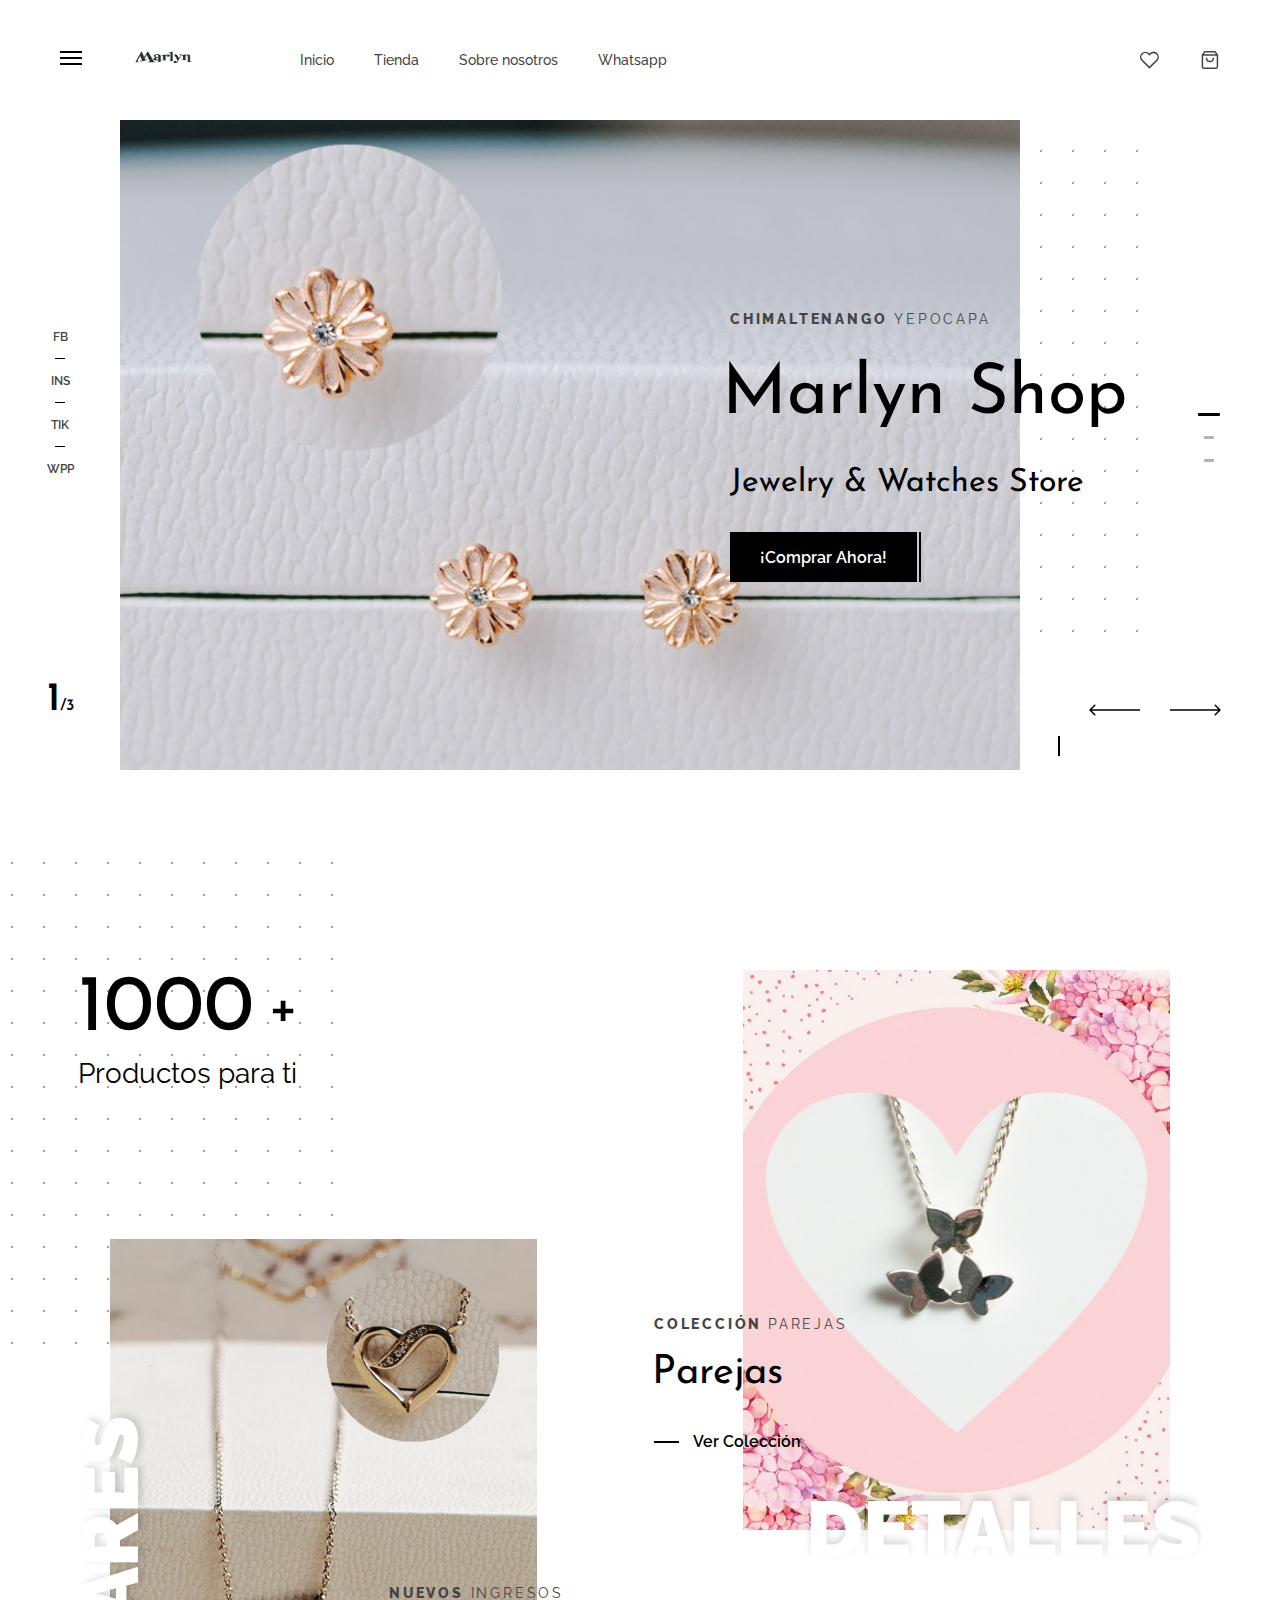
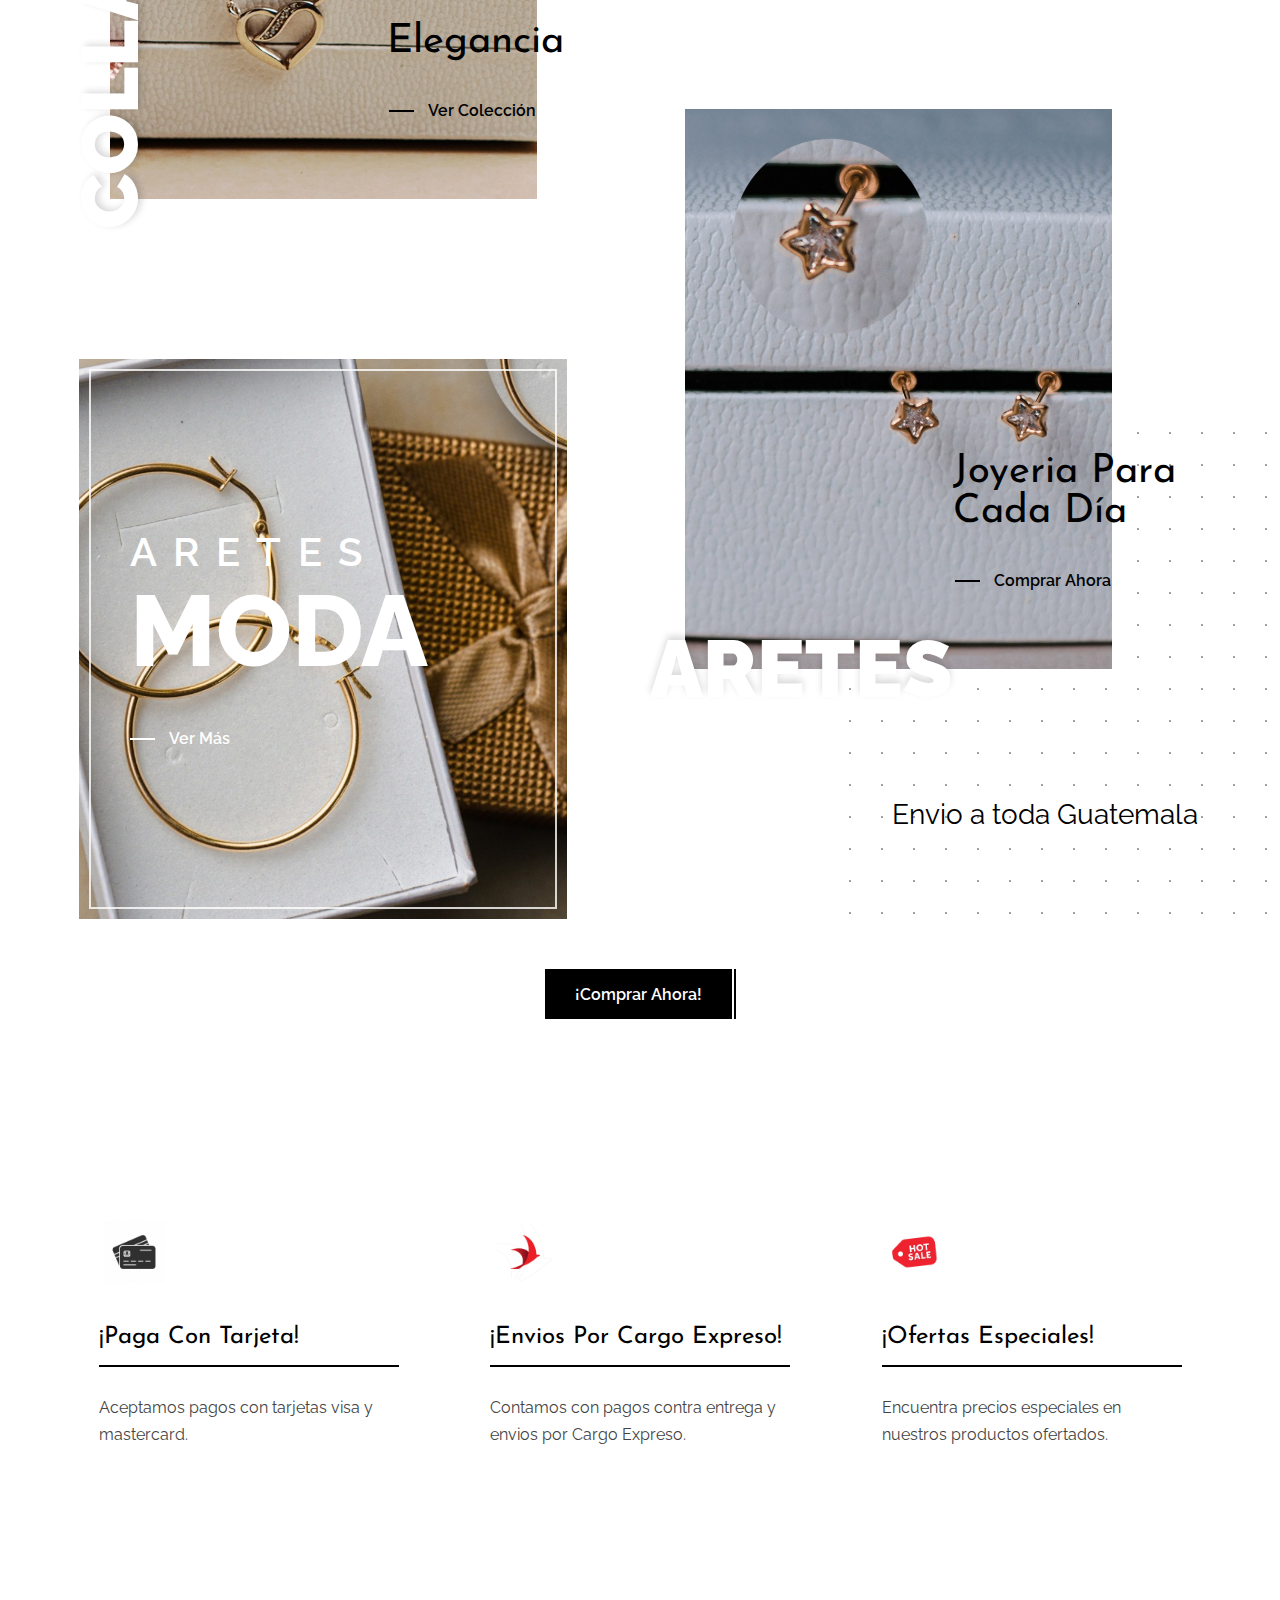
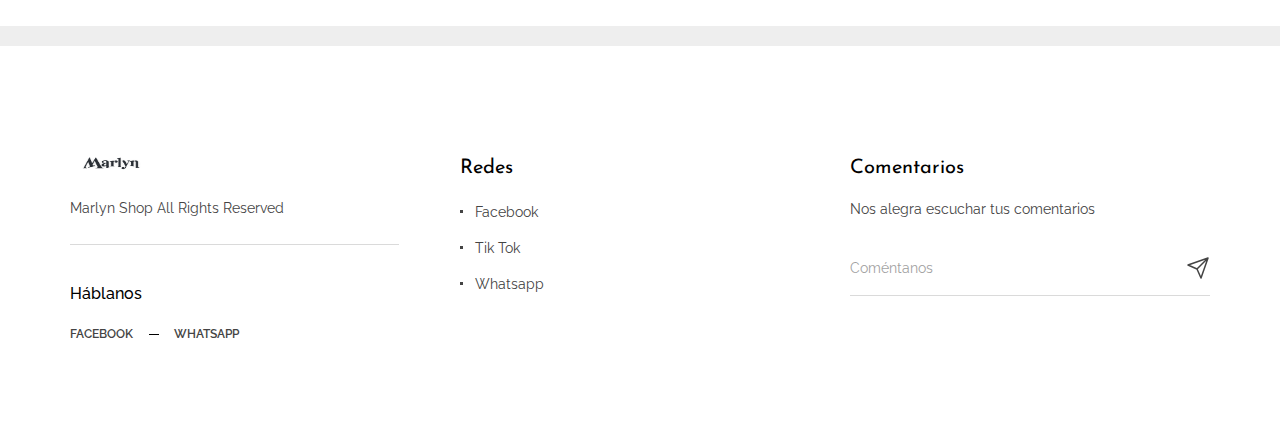
<file: index.html>
<!doctype html>
<html lang="spanish">
<head>
    <meta charset="utf-8">
	<meta name="format-detection" content="telephone=no">
    <meta id="Viewport" name="viewport" content="initial-scale=1, maximum-scale=1, minimum-scale=1">
    <link rel="icon" type="image/x-icon" href="assets/img/favicon.png">
    <title>Marlyn Shop</title>
    <link rel="preconnect" href="https://fonts.gstatic.com">
    <link href="https://fonts.googleapis.com/css2?family=Josefin+Sans:wght@300;400&family=Raleway:wght@400;500;600;700;800;900&display=swap" rel="stylesheet">
    <meta name="it-rating" content="it-rat-cd303c3f80473535b3c667d0d67a7a11" />
    <meta name="cmsmagazine" content="3f86e43372e678604d35804a67860df7" />
    <style>
        .loaded .load-icon{display:block;}
        .loaded *{-webkit-transition:none; -ms-transition:none; transition:none;}
        .load-icon{width:100%; height:100%; margin:0; padding:0; display:none; z-index:99999; position:absolute; top:0; left:0; background:#fff;}
        .load-icon:before{content:""; width:64px; height:64px; margin:-32px 0 0 -32px; position:absolute; top:50%; left:50%; background:url(assets/img/loader.gif) no-repeat left top;}
    </style>     
    <link rel="stylesheet" type="text/css" href="assets/css/main.css">       
</head>
<body class="loaded">

    <div class="load-icon"></div>

    <div class="page-container">

        <!-- BEGIN HEADER -->
        <header class="header">
            <div class="header__main">
                <div class="header__cols">
                    <div class="header__left">
                        <div class="header__cols">
                            <div class="header__col">
                                <button class="mob-button js-mob-open">
                                    <span class="mob-button__icon"></span>
                                </button>
                            </div>
                            <div class="header__col">
                                <a class="logo" href="#">
                                    <img class="logo__image" src="assets/imagenes/Marlyn.png" alt="">
                                </a>
                            </div>
                            <div class="header__col header__col_hide-mob">
                                <nav class="header-nav">
                                    <ul class="header-nav__list">
                                        <li class="header-nav__item">
                                            <a class="header-nav__link" href="index.html">Inicio</a>
                                        </li>
                                        <li class="header-nav__item">
                                            <a class="header-nav__link" href="shop.html">Tienda</a>
                                        </li>
                                        <li class="header-nav__item">
                                            <a class="header-nav__link" href="about.html">Sobre nosotros</a>
                                        </li>
                                        <li class="header-nav__item">
                                            <a class="header-nav__link" href="https://api.whatsapp.com/send?phone=50237348576&text=Hola!%20Necesito%20informaci%C3%B3n%20" target="blank">Whatsapp</a>
                                        </li>
                                    </ul>
                                </nav>
                            </div>                                                
                        </div>
                    </div>
                    <div class="header__right">
                        <ul class="user-nav">
                            <li class="user-nav__item">
                                <a class="user-nav__link" href="https://www.instagram.com/marlynshopgt/" target="_blank" title="Instagram">
                                    <span class="user-nav__icon user-nav__icon_3"></span>
                                </a>
                            </li>
                            <li class="user-nav__item">
                                <a class="user-nav__link" href="shop.html" title="Tienda">
                                    <span class="user-nav__icon user-nav__icon_4"></span>
                                </a>
                            </li>                                                                                    
                        </ul>
                    </div>
                </div>
            </div>
        </header>
        <!-- HEADER END --> 
        
        <!-- MOBILE NAVIGATION -->
        <div class="hide-mob js-mob-hide">
            <div class="hide-mob__bg">
                <button class="hide-mob__close close-button js-mob-close"></button>  
                <div class="hide-mob__mask js-mob-close"></div>
                <ul class="mob-nav">
                    <li class="mob-nav__item">
                        <a class="mob-nav__link" href="index.html">Inicio</a>
                    </li>
                    </li>
                    <li class="mob-nav__item">
                        <a class="mob-nav__link" href="shop.html">Tienda</a>
                    </li>
                    <li class="mob-nav__item">
                        <a class="mob-nav__link" href="about.html">Sobre nosotros</a>
                    </li>
                    <li class="mob-nav__item">
                        <a class="mob-nav__link" href="https://api.whatsapp.com/send?phone=50237348576&text=Hola!%20Necesito%20informaci%C3%B3n%20" target="blank">Whatsapp</a>
                    </li>                                                                                                
                </ul>
                <div class="hide-mob__socials">
                    <ul class="socials__list socials__list_center">
                        <li class="socials__item">
                            <a class="socials__link" href="https://www.facebook.com/Marlynshopgt/" target="_blank" title="Facebook">Fb</a>
                        </li>
                        <li class="socials__item">
                            <a class="socials__link" href="https://www.instagram.com/marlynshopgt/" target="_blank" title="Instagram">Ins</a>
                        </li>
                        <li class="socials__item">
                            <a class="socials__link" href="https://www.tiktok.com/@marlynshop" target="_blank" title="Tik Tok">Tik</a>
                        </li>                                                                           
                    </ul>
                </div>                    
            </div>              
        </div>
        <!-- MOBILE NAVIGATION END --> 

        <!-- BEGIN MAIN -->
        <main class="main">              

            <!-- BEGIN FIRST SCREEN -->
            <div class="first-screen">
                <div class="first-screen__left">
                    <div class="first-screen__mob-cols">
                        <div class="first-screen__mob-col">
                            <div class="slider-count">
                                <span class="slider-count__text js-main-count"><span>1</span>/3</span>
                            </div>  
                        </div>
                        <div class="first-screen__mob-col">
                            <ul class="first-screen__socials side-socials">
                                <li class="side-socials__item">
                                    <a class="side-socials__link" href="https://www.facebook.com/Marlynshopgt/" target="_blank" title="Facebook">FB</a>
                                </li>
                                <li class="side-socials__item">
                                    <a class="side-socials__link" href="https://www.instagram.com/marlynshopgt/" target="_blank" title="Instagram">INS</a>
                                </li>
                                <li class="side-socials__item">
                                    <a class="side-socials__link" href="https://www.tiktok.com/@marlynshop" target="_blank" title="Tik Tok">TIK</a>
                                </li>
                                <li class="side-socials__item">
                                    <a class="side-socials__link" href="https://api.whatsapp.com/send?phone=50237348576&text=Hola!%20Necesito%20informaci%C3%B3n%20" target="_blank" title="Whatsapp">WPP</a>
                                </li>
                            </ul>                        
                        </div>
                        <div class="first-screen__mob-col js-to-1"></div>                            
                    </div>                                                     
                </div>
                <div class="first-screen__center">
                    <div class="main-slider">
                        <div class="main-slider__list-wrap">
                            <div class="main-slider__list js-main-slider loaded">
                                <div class="main-slider__item js-slide active">
                                    <div class="main-slider__max">
                                        <div class="main-slider__row">
                                            <div class="main-slider__cell">
                                                <div class="main-slider__content">
                                                    <span class="main-slider__subtitle category-subtitle"><b>Chimaltenango</b> Yepocapa</span>
                                                    <h2 class="main-slider__title">Marlyn Shop</h2>
                                                    <h3> Jewelry & Watches Store</h3>
                                                    <a class="main-slider__button button" href="shop.html">
                                                        <span class="button__text">¡Comprar ahora!</span>
                                                    </a>
                                                </div>
                                                <div class="main-slider__image-wrap">
                                                    <div class="main-slider__image" data-bg="assets/imagenes/index/fondos/01.jpg"></div>
                                                </div>
                                            </div>
                                        </div>
                                    </div>
                                </div>
                                <div class="main-slider__item js-slide">
                                    <div class="main-slider__max">
                                        <div class="main-slider__row">
                                            <div class="main-slider__cell">
                                                <div class="main-slider__content">
                                                    <span class="main-slider__subtitle category-subtitle"><b>Nuevo</b> Nuevo</span>
                                                    <h2 class="main-slider__title">Descubre</h2>
                                                    <h4>Las nuevas colecciones.</h4>
                                                    <a class="main-slider__button button" href="shop.html">
                                                        <span class="button__text">Descubrir</span>
                                                    </a>
                                                </div>
                                                <div class="main-slider__image-wrap">
                                                    <div class="main-slider__image" data-bg="assets/imagenes/index/fondos/02.jpg"></div>
                                                </div>
                                            </div>
                                        </div>
                                    </div>
                                </div>
                                <div class="main-slider__item js-slide">
                                    <div class="main-slider__max">
                                        <div class="main-slider__row">
                                            <div class="main-slider__cell">
                                                <div class="main-slider__content">
                                                    <span class="main-slider__subtitle category-subtitle"><b>Chimaltenango </b>Yepocapa</span>
                                                    <h2 class="main-slider__title">Marlyn Shop</h2>
                                                    <h4>Joyeria y tienda de relojes</h4>
                                                    <a class="main-slider__button button" href="shop.html">
                                                        <span class="button__text">¡Comprar ahora!</span>
                                                    </a>
                                                </div>
                                                <div class="main-slider__image-wrap">
                                                    <div class="main-slider__image" data-bg="assets/imagenes/index/fondos/03.jpg"></div>
                                                </div>
                                            </div>
                                        </div>
                                    </div>
                                </div>                                                                                   
                            </div>
                        </div>
                        <div class="main-slider__bg-wrap">
                            <img class="main-slider__bg" src="[data-uri]" data-lazy="assets/img/svg/vector-first-screen.svg" alt="">
                            <div class="scroll-down">
                                <span class="scroll-down__icon"></span>
                            </div>
                        </div>
                    </div>
                </div>
                <div class="first-screen__right js-from-1">
                    <div class="slider-dots dots-1 js-main-dots"></div>
                    <div class="slider-arrows arrows-1 js-main-arrows js-content-1"></div>
                </div>
            </div>
            <!-- FIRST SCREEN END -->

            <!-- BEGIN COLLECTION -->
            <section class="collection-block wrapper">
                <div class="collection-block__content">
                    <div class="collections">
                        <div class="collections__top">
                            <div class="collections__max">
                                <h3 class="collection-title">
                                    <span class="collection-title__count">1000</span>
                                    <span class="collection-title__plus">+</span>
                                    <span class="collection-title__text">Productos para ti</span>
                                </h3>
                            </div>
                        </div>                        
                        <article class="collection collection_1">
                            <div class="collection__all">
                                <div class="collection__mob-image">
                                    <a class="collection__image" data-bg="assets/imagenes/index/categorias/01.jpg" href="#"></a>
                                    <span class="collection__category">Collares</span>  
                                </div>
                                <div class="collection__row">
                                    <div class="collection__cell">
                                        <div class="collection__content">
                                            <span class="collection__subtitle category-subtitle"><b>Nuevos</b> Ingresos</span>
                                            <h4 class="collection__title">Elegancia</h4>
                                            <a class="collection__more read-more" href="shop.html">Ver colección</a>
                                        </div>
                                    </div>
                                </div> 
                                <a class="collection__link" href="shop.html"></a>
                            </div>
                        </article>
                        <article class="season-sale">
                            <div class="season-sale__all">
                                <div class="season-sale__image" data-bg="assets/imagenes/index/categorias/02.jpg"></div>
                                <div class="season-sale__row">
                                    <div class="season-sale__cell">
                                        <div class="season-sale__content">
                                            <h4 class="season-sale__title">Aretes<span>MODA</span></h4>
                                            <p class="season-sale__text"></p>
                                            <a class="season-sale__more read-more" href="shop.html">Ver más</a>
                                        </div>
                                    </div>
                                </div>    
                                <a class="season-sale__link" href="shop.html"></a>                           
                            </div>
                        </article>                        
                        <article class="collection collection_2">
                            <div class="collection__all">
                                <div class="collection__mob-image">
                                    <a class="collection__image" data-bg="assets/imagenes/index/categorias/03.jpg" href="#"></a>
                                    <span class="collection__category">Detalles</span>
                                </div>
                                <div class="collection__row">
                                    <div class="collection__cell">
                                        <div class="collection__content">
                                            <span class="collection__subtitle category-subtitle"><b>Colección </b>parejas</span>
                                            <h4 class="collection__title">Parejas</h4>
                                            <a class="collection__more read-more" href="shop.html">Ver colección</a>
                                        </div>
                                    </div>
                                </div>
                                <a class="collection__link" href="shop.html"></a>  
                            </div>
                        </article> 
                        <article class="collection collection_3">
                            <div class="collection__all">
                                <div class="collection__mob-image">
                                    <a class="collection__image" data-bg="assets/imagenes/index/categorias/04.jpg" href="#"></a>
                                    <span class="collection__category">Aretes</span>   
                                </div>
                                <div class="collection__row">
                                    <div class="collection__cell">
                                        <div class="collection__content">
                                            <h4 class="collection__title">Joyeria para cada día</h4>
                                            <a class="collection__more read-more" href="shop.html">Comprar ahora</a>
                                        </div>
                                    </div>
                                </div> 
                                <a class="collection__link" href="shop.html"></a>                                
                            </div>
                        </article>                                               
                        <div class="collections__bottom">
                            <div class="collections__max">
                                <h3 class="collection-title">
                                    <span class="collection-title__text">Envio a toda Guatemala</span>
                                </h3>      
                            </div>                      
                        </div>
                    </div> 
                    <div class="load-more">
                        <a class="button" href="shop.html">
                            <span class="button__text">¡Comprar ahora!</span>
                        </a>
                    </div>                                     
                </div>                  
                <img class="collection-block__bg-left" src="[data-uri]" data-lazy="assets/img/svg/vector-collections.svg" alt="">
                <img class="collection-block__bg-right" src="[data-uri]" data-lazy="assets/img/svg/vector-collections.svg" alt="">
            </section>
            <!-- COLLECTION END -->
            
            <!-- BEGIN ADVANTAGES -->
            <div class="advantages wrapper">
                <div class="advantages__list">
                    <article class="advantage">
                        <div class="advantage__content">
                            <div class="advantage__icon-wrap">
                                <img class="advantage__icon" src="assets/imagenes/index/logo/01.jpg" alt="">
                            </div>
                            <h4 class="advantage__title">¡Paga con tarjeta!</h4>
                            <div class="advantage__line"></div>
                            <p class="advantage__text">Aceptamos pagos con tarjetas visa y mastercard.</p>
                        </div>
                    </article>
                    <article class="advantage">
                        <div class="advantage__content">
                            <div class="advantage__icon-wrap">
                                <img class="advantage__icon" src="[data-uri]" data-lazy="assets/imagenes/index/logo/02.jpg" alt="">
                            </div>
                            <h4 class="advantage__title">¡Envios por Cargo Expreso!</h4>
                            <div class="advantage__line"></div>
                            <p class="advantage__text">Contamos con pagos contra entrega y envios por Cargo Expreso.</p>
                        </div>
                    </article>
                    <article class="advantage">
                        <div class="advantage__content">
                            <div class="advantage__icon-wrap">
                                <img class="advantage__icon" src="[data-uri]" data-lazy="assets/imagenes/index/logo/03.jpg" alt="">
                            </div>
                            <h4 class="advantage__title">¡Ofertas especiales!</h4>
                            <div class="advantage__line"></div>
                            <p class="advantage__text">Encuentra precios especiales en nuestros productos ofertados.</p>
                        </div>
                    </article>                                        
                </div>
            </div>
            <!-- ADVANTAGES END -->

        

        </main>
        <!-- MAIN END -->
        
        <!-- BEGIN FOOTER -->
        <footer class="footer">      
            <div class="footer__main wrapper">
                <div class="footer__top">
                    <div class="footer__cols">
                        <div class="footer__col">
                            <a class="footer-logo logo" href="https://www.facebook.com/Marlynshopgt/" target="_blank">
                                <img class="logo__image" src="assets/imagenes/Marlyn.png" alt="">
                            </a>
                            <span class="footer-description">Marlyn Shop All Rights Reserved</span>  
                            <div class="footer-line"></div>  
                            <div class="socials">
                                <span class="socials__text">Háblanos</span>
                                <ul class="socials__list">
                                    <li class="socials__item">
                                        <a class="socials__link" target="_blank" href="https://www.facebook.com/Marlynshopgt/">Facebook</a>
                                    </li>
                                    <li class="socials__item">
                                        <a class="socials__link" target="_blank" href="https://api.whatsapp.com/send?phone=50237348576&text=Hola!%20Necesito%20informaci%C3%B3n%20">Whatsapp</a>
                                    </li>                                                                          
                                </ul>
                            </div>                        
                        </div>
                        <div class="footer__col">
                            <nav class="footer-nav">
                                <div class="footer-nav__col">
                                    <span class="footer-title">Redes</span>
                                    <ul class="footer-nav__list">
                                        <li class="footer-nav__item">
                                            <a class="footer-nav__link" href="about.html">Facebook</a>
                                        </li>
                                        <li class="footer-nav__item">
                                            <a class="footer-nav__link" href="collections.html">Tik Tok</a>
                                        </li>
                                        <li class="footer-nav__item">
                                            <a class="footer-nav__link" href="shop.html">Whatsapp</a>
                                        </li>
                                    </ul>
                                </div>               
                            </nav>
                        </div>
                        <div class="footer__col">
                            <span class="footer-title">Comentarios</span>
                            <span class="footer-description">Nos alegra escuchar tus comentarios</span>
                            <form>
                                <div class="subscription">
                                    <input class="subscription__input" type="email" placeholder="Coméntanos">
                                    <button class="subscription__button" type="submit"></button>
                                </div>
                            </form>                            
                        </div>                                                
                    </div>
                </div>
            </div>
        </footer>
        <!-- FOOTER END -->    

    </div> 
       

    <script src="assets/js/libs/jquery-3.5.1.min.js"></script> 
    <script src="assets/js/libs/jquery-migrate-1.4.1.min.js"></script>   
    <script src="assets/js/components/slick.js"></script>
    <script src="assets/js/components/syotimer.js"></script>
    <script src="assets/js/main.js"></script>  

</body>
</html>
</file>
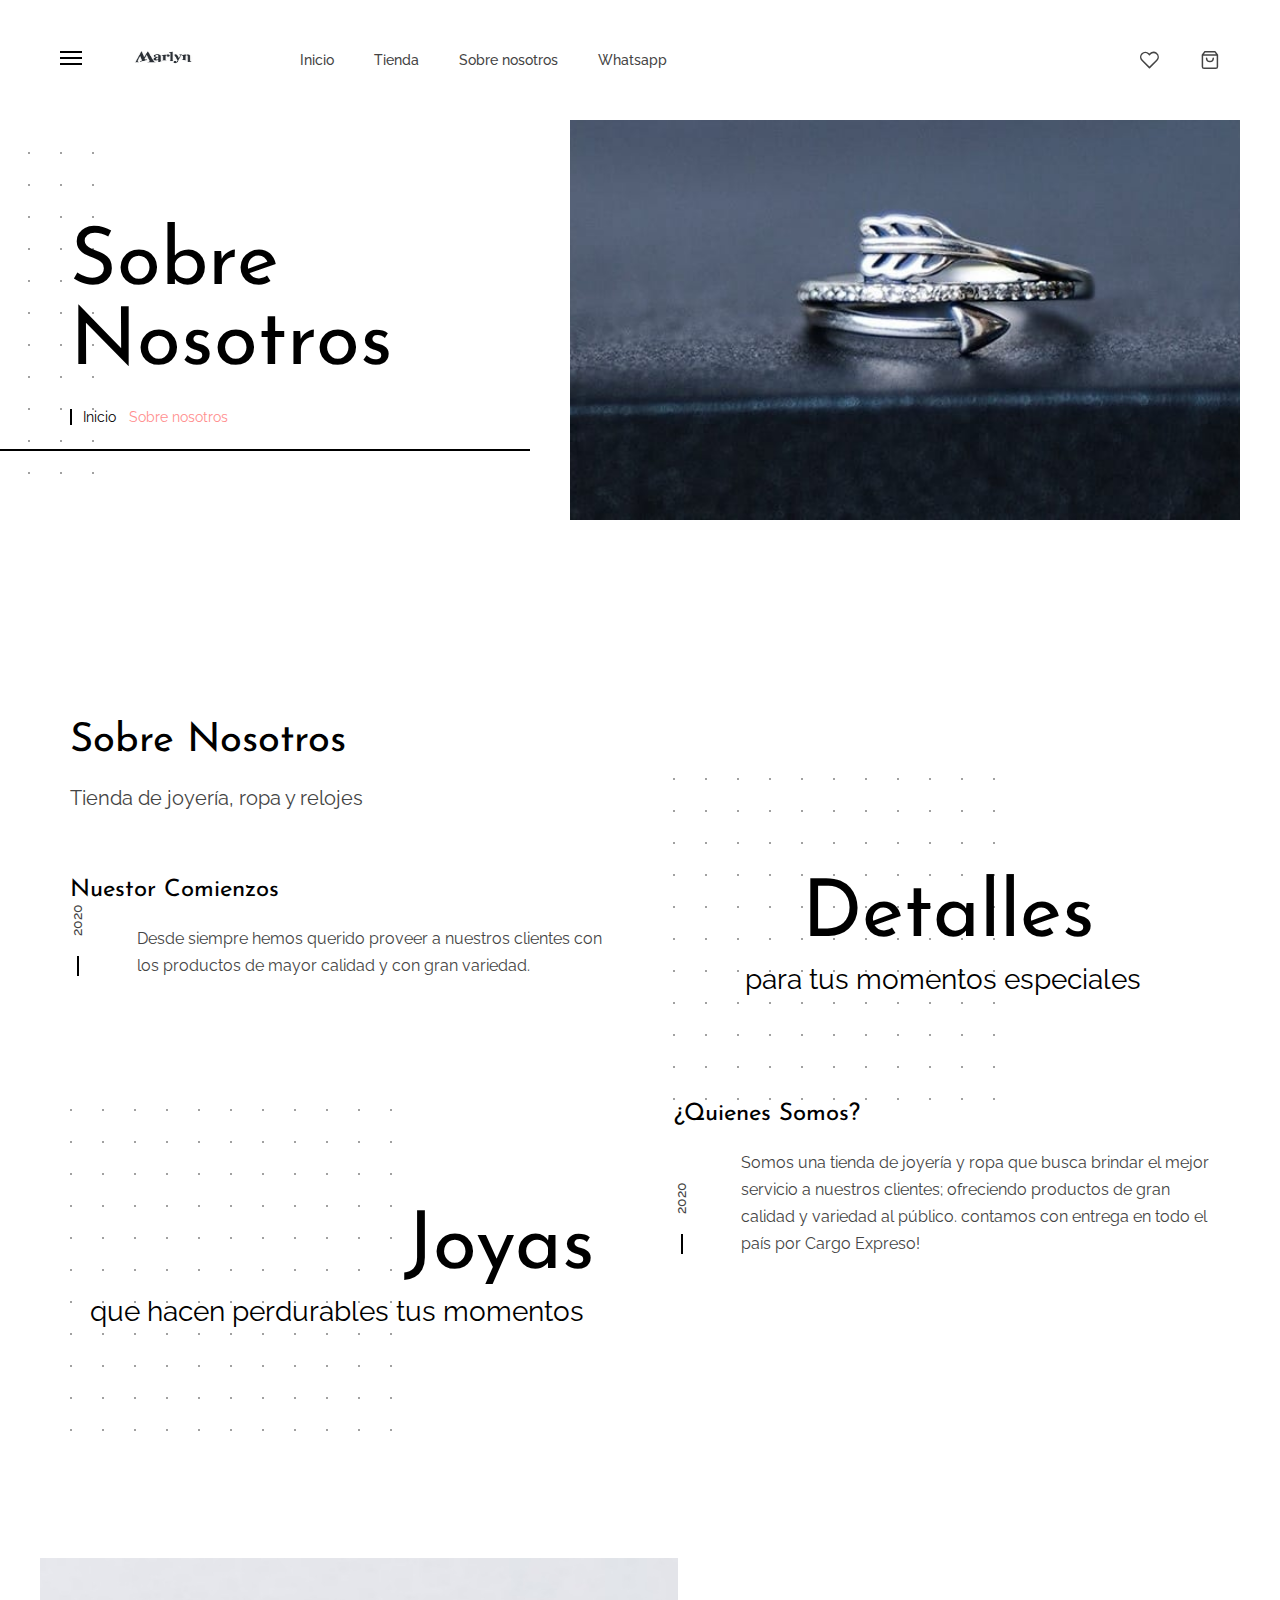
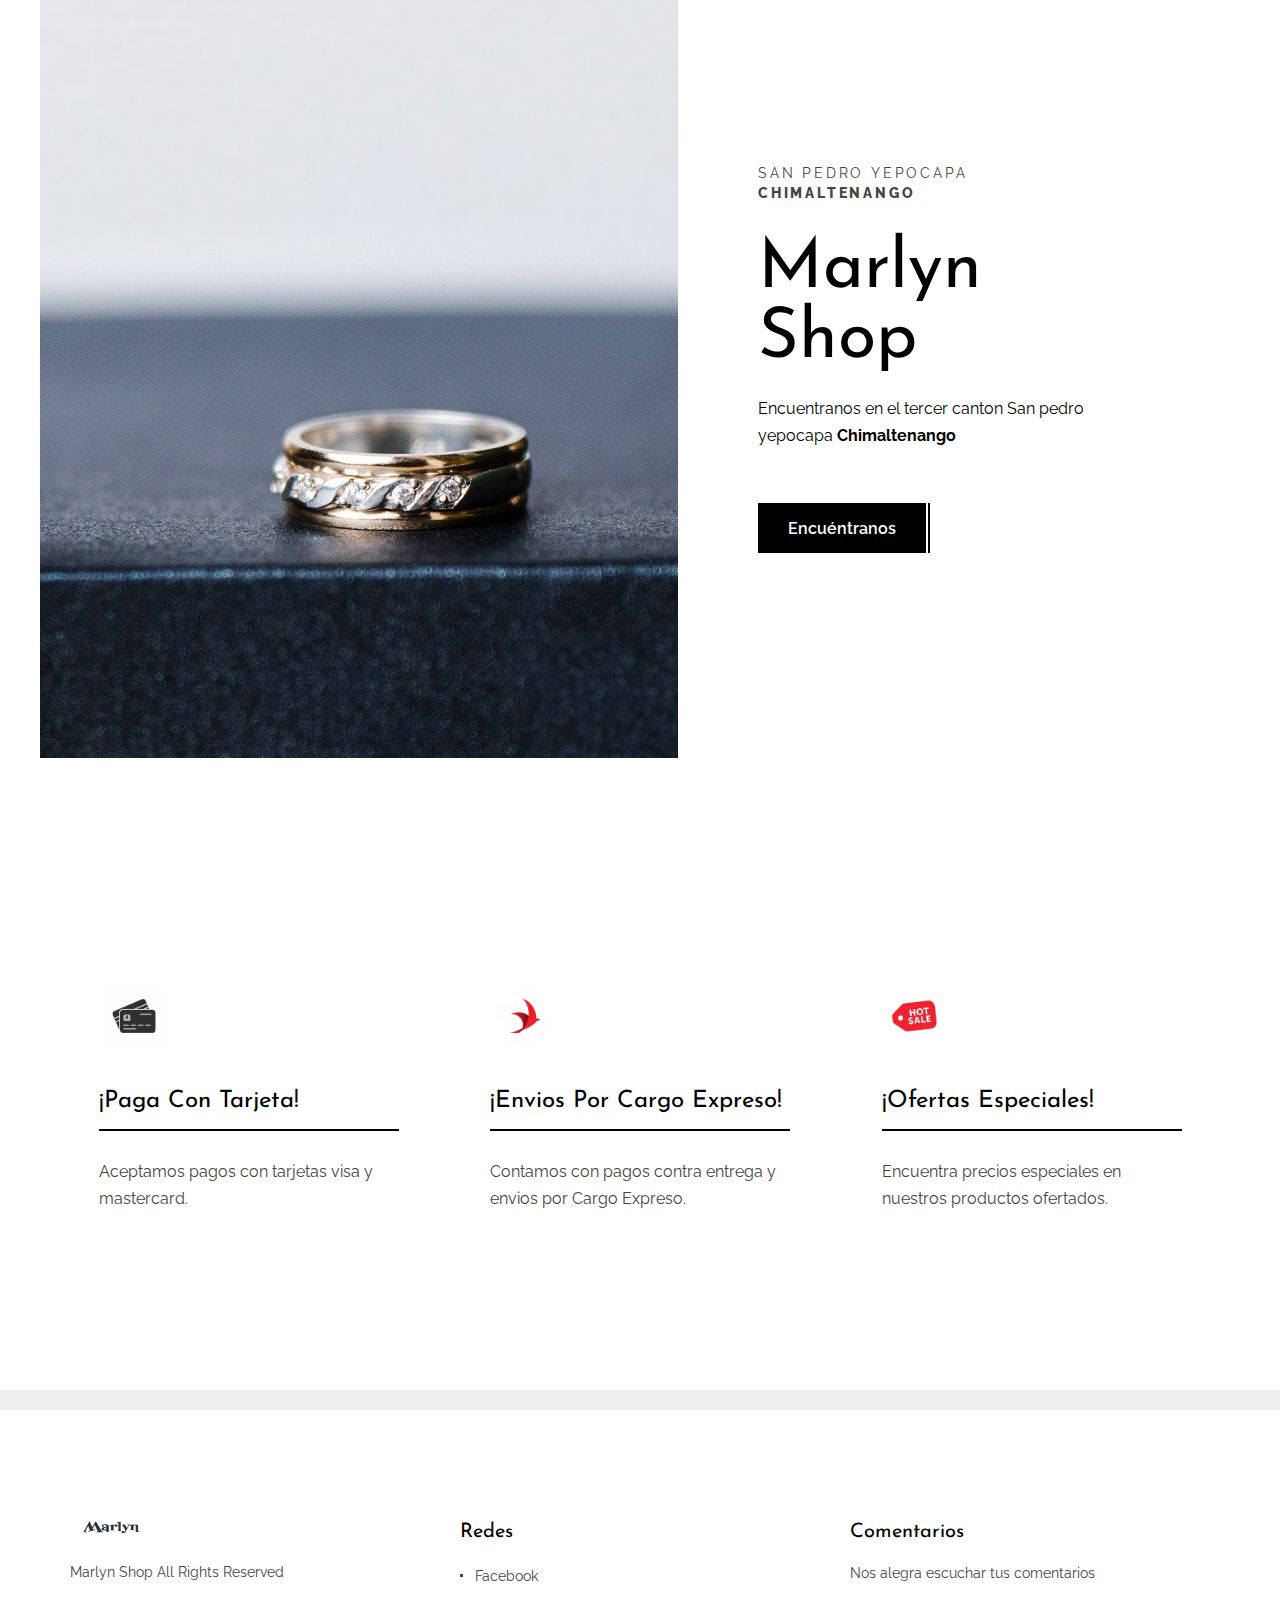
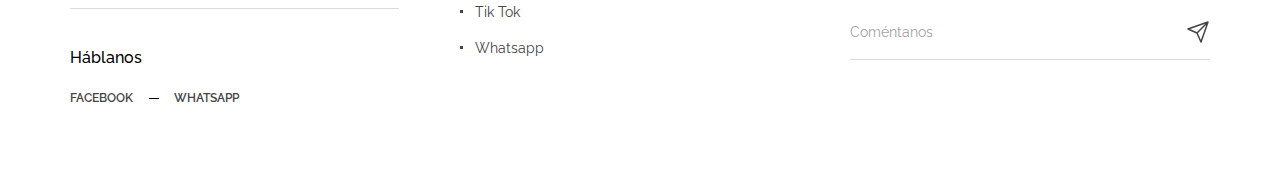
<file: about.html>
<!doctype html>
<html lang="zxx">
<head>
    <meta charset="utf-8">
	<meta name="format-detection" content="telephone=no">
    <meta id="Viewport" name="viewport" content="initial-scale=1, maximum-scale=1, minimum-scale=1">
    <link rel="icon" type="image/x-icon" href="assets/img/favicon.png">
    <title>Marlyn Shop</title>
    <link rel="preconnect" href="https://fonts.gstatic.com">
    <link href="https://fonts.googleapis.com/css2?family=Josefin+Sans:wght@300;400&family=Raleway:wght@400;500;600;700;800;900&display=swap" rel="stylesheet">
    <meta name="it-rating" content="it-rat-cd303c3f80473535b3c667d0d67a7a11" />
    <meta name="cmsmagazine" content="3f86e43372e678604d35804a67860df7" />
    <style>
        .loaded .load-icon{display:block;}
        .loaded *{-webkit-transition:none; -ms-transition:none; transition:none;}
        .load-icon{width:100%; height:100%; margin:0; padding:0; display:none; z-index:99999; position:absolute; top:0; left:0; background:#fff;}
        .load-icon:before{content:""; width:64px; height:64px; margin:-32px 0 0 -32px; position:absolute; top:50%; left:50%; background:url(assets/img/loader.gif) no-repeat left top;}
    </style>     
    <link rel="stylesheet" type="text/css" href="assets/css/main.css">       
</head>
<body class="loaded">

    <div class="load-icon"></div>

    <div class="page-container">

        <!-- BEGIN HEADER -->
        <header class="header">
            <div class="header__main">
                <div class="header__cols">
                    <div class="header__left">
                        <div class="header__cols">
                            <div class="header__col">
                                <button class="mob-button js-mob-open">
                                    <span class="mob-button__icon"></span>
                                </button>
                            </div>
                            <div class="header__col">
                                <a class="logo" href="#">
                                    <img class="logo__image" src="assets/imagenes/Marlyn.png" alt="">
                                </a>
                            </div>
                            <div class="header__col header__col_hide-mob">
                                <nav class="header-nav">
                                    <ul class="header-nav__list">
                                        <li class="header-nav__item">
                                            <a class="header-nav__link" href="index.html">Inicio</a>
                                        </li>
                                        <li class="header-nav__item">
                                            <a class="header-nav__link" href="shop.html">Tienda</a>
                                        </li>
                                        <li class="header-nav__item">
                                            <a class="header-nav__link" href="about.html">Sobre nosotros</a>
                                        </li>
                                        <li class="header-nav__item">
                                            <a class="header-nav__link" href="https://api.whatsapp.com/send?phone=50237348576&text=Hola!%20Necesito%20informaci%C3%B3n%20" target="blank">Whatsapp</a>
                                        </li>
                                    </ul>
                                </nav>
                            </div>                                                
                        </div>
                    </div>
                    <div class="header__right">
                        <ul class="user-nav">
                            <li class="user-nav__item">
                                <a class="user-nav__link" href="https://www.instagram.com/marlynshopgt/" target="_blank" title="Instagram">
                                    <span class="user-nav__icon user-nav__icon_3"></span>
                                </a>
                            </li>
                            <li class="user-nav__item">
                                <a class="user-nav__link" href="shop.html" title="Tienda">
                                    <span class="user-nav__icon user-nav__icon_4"></span>
                                </a>
                            </li>                                                                                    
                        </ul>
                    </div>
                </div>
            </div>
        </header>
        <!-- HEADER END --> 
        
        <!-- MOBILE NAVIGATION -->
        <div class="hide-mob js-mob-hide">
            <div class="hide-mob__bg">
                <button class="hide-mob__close close-button js-mob-close"></button>  
                <div class="hide-mob__mask js-mob-close"></div>
                <ul class="mob-nav">
                    <li class="mob-nav__item">
                        <a class="mob-nav__link" href="index.html">Inicio</a>
                    </li>
                    </li>
                    <li class="mob-nav__item">
                        <a class="mob-nav__link" href="shop.html">Tienda</a>
                    </li>
                    <li class="mob-nav__item">
                        <a class="mob-nav__link" href="about.html">Sobre nosotros</a>
                    </li>
                    <li class="mob-nav__item">
                        <a class="mob-nav__link" href="https://api.whatsapp.com/send?phone=50237348576&text=Hola!%20Necesito%20informaci%C3%B3n%20" target="blank">Whatsapp</a>
                    </li>                                                                                                
                </ul>
                <div class="hide-mob__socials">
                    <ul class="socials__list socials__list_center">
                        <li class="socials__item">
                            <a class="socials__link" href="https://www.facebook.com/Marlynshopgt/" target="_blank" title="Facebook">Fb</a>
                        </li>
                        <li class="socials__item">
                            <a class="socials__link" href="https://www.instagram.com/marlynshopgt/" target="_blank" title="Instagram">Ins</a>
                        </li>
                        <li class="socials__item">
                            <a class="socials__link" href="https://www.tiktok.com/@marlynshop" target="_blank" title="Tik Tok">Tik</a>
                        </li>                                                                           
                    </ul>
                </div>                    
            </div>              
        </div>
        <!-- MOBILE NAVIGATION END -->         

        <!-- BEGIN MAIN -->
        <main class="main">              

            <!-- BEGIN INNER TOP -->
            <div class="inner-top">
                <div class="inner-top__main wrapper">
                    <div class="inner-top__cols">
                        <div class="inner-top__left">
                            <h1 class="inner-top__title">Sobre Nosotros</h1>
                            <div class="breadcrumbs">
                                <ul class="breadcrumbs__list">
                                    <li class="breadcrumbs__item">
                                        <a class="breadcrumbs__link" href="index.html">Inicio</a>
                                    </li>
                                    <li class="breadcrumbs__item">Sobre nosotros</li>                                
                                </ul>
                            </div>
                        </div>
                        <div class="inner-top__right">
                            <div class="inner-top__image" data-bg="assets/imagenes/about/01.jpeg"></div>
                        </div>                        
                    </div>
                    <img class="inner-top__bg" src="[data-uri]" data-lazy="assets/img/svg/vector-inner-top.svg" alt="">
                </div>
            </div>
            <!-- INNER TOP END -->

            <!-- BEGIN ABOUT COMPANY -->
            <article class="about-company wrapper">
                <div class="about-company__top">
                    <h2 class="about-company__title">Sobre nosotros</h2>
                    <p class="about-company__text">Tienda de joyería, ropa y relojes</p>
                </div>
                <div class="about-company__cols">
                    <div class="about-company__col">
                        <section class="about-section">
                            <h3 class="about-section__title">Nuestor comienzos</h3>
                            <span class="about-section__year">2020</span>
                            <p class="about-section__text">Desde siempre hemos querido proveer a nuestros clientes con los productos de mayor calidad y con gran variedad.</p>
                        </section>
                    </div>
                    <div class="about-company__col">
                        <div class="about-stats">
                            <h3 class="collection-title">
                                <span class="collection-title__count">Detalles</span>
                                <span class="collection-title__text">para tus momentos especiales</span>
                            </h3>
                            <img class="about-stats__vector" src="[data-uri]" data-lazy="assets/img/svg/vector-about.svg" alt="">
                        </div>
                    </div>
                    <div class="about-company__col">
                        <div class="about-stats about-stats_bottom">
                            <h3 class="collection-title">
                                <span class="collection-title__count">Joyas</span>
                                <span class="collection-title__text">que hacen perdurables tus momentos</span>
                            </h3> 
                            <img class="about-stats__vector" src="[data-uri]" data-lazy="assets/img/svg/vector-about.svg" alt="">
                        </div>
                    </div>
                    <div class="about-company__col">
                        <section class="about-section">
                            <h3 class="about-section__title">¿Quienes somos?</h3>
                            <span class="about-section__year">2020</span>
                            <p class="about-section__text">Somos una tienda de joyería y ropa que busca brindar el mejor servicio a nuestros clientes; ofreciendo productos de gran calidad y variedad al público. contamos con entrega en todo el país por Cargo Expreso!</p>
                        </section>                            
                    </div>                                                    
                </div>                
            </article>
            <!-- ABOUT COMPANY END -->

            <!-- BEGIN DEAL OF THE WEEK -->
            <section class="inner-deal">
                <div class="inner-deal__cols wrapper">
                    <div class="inner-deal__left">
                        <div class="inner-deal__image" data-bg="assets/imagenes/about/02.jpg"></div>
                    </div>
                    <div class="inner-deal__right" style="background-color: #fff; padding: 20% 80px;">
                        <span class="inner-deal__subtitle category-subtitle">San pedro Yepocapa <b>CHIMALTENANGO</b> </span>
                        <h3 class="inner-deal__title">Marlyn <br>Shop</h3>
                        <p class="inner-deal__text" style="color: black;">Encuentranos en el tercer canton San pedro yepocapa <b>Chimaltenango</b></p>
                        <a class="inner-deal__button button" href="shop.html">
							<span class="button__text">Encuéntranos</span>
						</a>
                    </div>
                </div>
            </section>
            <!-- BEGIN DEAL OF THE WEEK END -->              

            <!-- BEGIN ADVANTAGES -->
            <div class="advantages wrapper">
                <div class="advantages__list">
                    <article class="advantage">
                        <div class="advantage__content">
                            <div class="advantage__icon-wrap">
                                <img class="advantage__icon" src="assets/imagenes/index/logo/01.jpg" alt="">
                            </div>
                            <h4 class="advantage__title">¡Paga con tarjeta!</h4>
                            <div class="advantage__line"></div>
                            <p class="advantage__text">Aceptamos pagos con tarjetas visa y mastercard.</p>
                        </div>
                    </article>
                    <article class="advantage">
                        <div class="advantage__content">
                            <div class="advantage__icon-wrap">
                                <img class="advantage__icon" src="[data-uri]" data-lazy="assets/imagenes/index/logo/02.jpg" alt="">
                            </div>
                            <h4 class="advantage__title">¡Envios por Cargo Expreso!</h4>
                            <div class="advantage__line"></div>
                            <p class="advantage__text">Contamos con pagos contra entrega y envios por Cargo Expreso.</p>
                        </div>
                    </article>
                    <article class="advantage">
                        <div class="advantage__content">
                            <div class="advantage__icon-wrap">
                                <img class="advantage__icon" src="[data-uri]" data-lazy="assets/imagenes/index/logo/03.jpg" alt="">
                            </div>
                            <h4 class="advantage__title">¡Ofertas especiales!</h4>
                            <div class="advantage__line"></div>
                            <p class="advantage__text">Encuentra precios especiales en nuestros productos ofertados.</p>
                        </div>
                    </article>                                        
                </div>
            </div>
            <!-- ADVANTAGES END -->           
        </main>
        <!-- MAIN END -->
        
        <!-- BEGIN FOOTER -->
        <footer class="footer">      
            <div class="footer__main wrapper">
                <div class="footer__top">
                    <div class="footer__cols">
                        <div class="footer__col">
                            <a class="footer-logo logo" href="https://www.facebook.com/Marlynshopgt/" target="_blank">
                                <img class="logo__image" src="assets/imagenes/Marlyn.png" alt="">
                            </a>
                            <span class="footer-description">Marlyn Shop All Rights Reserved</span>  
                            <div class="footer-line"></div>  
                            <div class="socials">
                                <span class="socials__text">Háblanos</span>
                                <ul class="socials__list">
                                    <li class="socials__item">
                                        <a class="socials__link" target="_blank" href="https://www.facebook.com/Marlynshopgt/">Facebook</a>
                                    </li>
                                    <li class="socials__item">
                                        <a class="socials__link" target="_blank" href="https://api.whatsapp.com/send?phone=50237348576&text=Hola!%20Necesito%20informaci%C3%B3n%20">Whatsapp</a>
                                    </li>                                                                          
                                </ul>
                            </div>                        
                        </div>
                        <div class="footer__col">
                            <nav class="footer-nav">
                                <div class="footer-nav__col">
                                    <span class="footer-title">Redes</span>
                                    <ul class="footer-nav__list">
                                        <li class="footer-nav__item">
                                            <a class="footer-nav__link" href="about.html">Facebook</a>
                                        </li>
                                        <li class="footer-nav__item">
                                            <a class="footer-nav__link" href="collections.html">Tik Tok</a>
                                        </li>
                                        <li class="footer-nav__item">
                                            <a class="footer-nav__link" href="shop.html">Whatsapp</a>
                                        </li>
                                    </ul>
                                </div>               
                            </nav>
                        </div>
                        <div class="footer__col">
                            <span class="footer-title">Comentarios</span>
                            <span class="footer-description">Nos alegra escuchar tus comentarios</span>
                            <form>
                                <div class="subscription">
                                    <input class="subscription__input" type="email" placeholder="Coméntanos">
                                    <button class="subscription__button" type="submit"></button>
                                </div>
                            </form>                            
                        </div>                                                
                    </div>
                </div>
            </div>
        </footer>
        <!-- FOOTER END -->   

    </div> 
       

    <script src="assets/js/libs/jquery-3.5.1.min.js"></script> 
    <script src="assets/js/libs/jquery-migrate-1.4.1.min.js"></script>   
    <script src="assets/js/components/slick.js"></script>
    <script src="assets/js/components/syotimer.js"></script>
    <script src="assets/js/main.js"></script>  

</body>
</html>
</file>
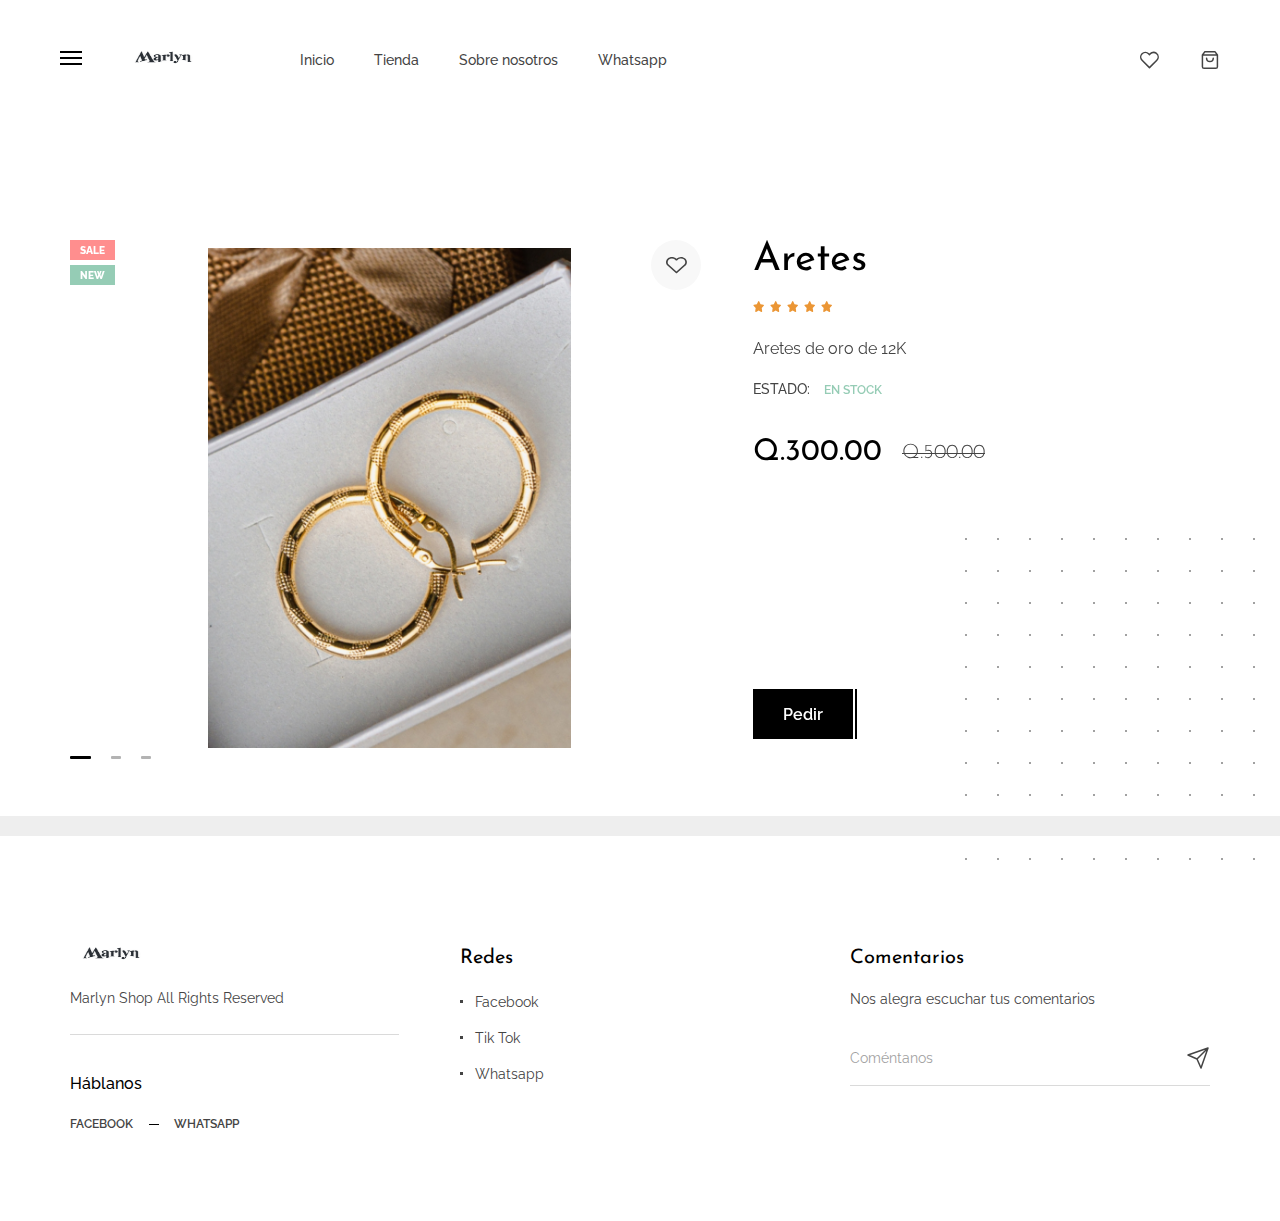
<file: producto.html>
<!doctype html>
<html lang="zxx">
<head>
    <meta charset="utf-8">
	<meta name="format-detection" content="telephone=no">
    <meta id="Viewport" name="viewport" content="initial-scale=1, maximum-scale=1, minimum-scale=1">
    <link rel="icon" type="image/x-icon" href="assets/img/favicon.png">
    <title>Marlyn Shop</title>
    <link rel="preconnect" href="https://fonts.gstatic.com">
    <link href="https://fonts.googleapis.com/css2?family=Josefin+Sans:wght@300;400&family=Raleway:wght@400;500;600;700;800;900&display=swap" rel="stylesheet">
    <meta name="it-rating" content="it-rat-cd303c3f80473535b3c667d0d67a7a11" />
    <meta name="cmsmagazine" content="3f86e43372e678604d35804a67860df7" />
    <style>
        .loaded .load-icon{display:block;}
        .loaded *{-webkit-transition:none; -ms-transition:none; transition:none;}
        .load-icon{width:100%; height:100%; margin:0; padding:0; display:none; z-index:99999; position:absolute; top:0; left:0; background:#fff;}
        .load-icon:before{content:""; width:64px; height:64px; margin:-32px 0 0 -32px; position:absolute; top:50%; left:50%; background:url(assets/img/loader.gif) no-repeat left top;}
    </style>     
    <link rel="stylesheet" type="text/css" href="assets/css/main.css">       
</head>
<body class="loaded">

    <div class="load-icon"></div>

    <div class="page-container">

        <!-- BEGIN HEADER -->
        <header class="header">
            <div class="header__main">
                <div class="header__cols">
                    <div class="header__left">
                        <div class="header__cols">
                            <div class="header__col">
                                <button class="mob-button js-mob-open">
                                    <span class="mob-button__icon"></span>
                                </button>
                            </div>
                            <div class="header__col">
                                <a class="logo" href="#">
                                    <img class="logo__image" src="assets/imagenes/Marlyn.png" alt="">
                                </a>
                            </div>
                            <div class="header__col header__col_hide-mob">
                                <nav class="header-nav">
                                    <ul class="header-nav__list">
                                        <li class="header-nav__item">
                                            <a class="header-nav__link" href="index.html">Inicio</a>
                                        </li>
                                        <li class="header-nav__item">
                                            <a class="header-nav__link" href="shop.html">Tienda</a>
                                        </li>
                                        <li class="header-nav__item">
                                            <a class="header-nav__link" href="about.html">Sobre nosotros</a>
                                        </li>
                                        <li class="header-nav__item">
                                            <a class="header-nav__link" href="https://api.whatsapp.com/send?phone=50237348576&text=Hola!%20Necesito%20informaci%C3%B3n%20" target="blank">Whatsapp</a>
                                        </li>
                                    </ul>
                                </nav>
                            </div>                                                
                        </div>
                    </div>
                    <div class="header__right">
                        <ul class="user-nav">
                            <li class="user-nav__item">
                                <a class="user-nav__link" href="https://www.instagram.com/marlynshopgt/" target="_blank" title="Instagram">
                                    <span class="user-nav__icon user-nav__icon_3"></span>
                                </a>
                            </li>
                            <li class="user-nav__item">
                                <a class="user-nav__link" href="shop.html" title="Tienda">
                                    <span class="user-nav__icon user-nav__icon_4"></span>
                                </a>
                            </li>                                                                                    
                        </ul>
                    </div>
                </div>
            </div>
        </header>
        <!-- HEADER END --> 
        
        <!-- MOBILE NAVIGATION -->
        <div class="hide-mob js-mob-hide">
            <div class="hide-mob__bg">
                <button class="hide-mob__close close-button js-mob-close"></button>  
                <div class="hide-mob__mask js-mob-close"></div>
                <ul class="mob-nav">
                    <li class="mob-nav__item">
                        <a class="mob-nav__link" href="index.html">Inicio</a>
                    </li>
                    </li>
                    <li class="mob-nav__item">
                        <a class="mob-nav__link" href="shop.html">Tienda</a>
                    </li>
                    <li class="mob-nav__item">
                        <a class="mob-nav__link" href="about.html">Sobre nosotros</a>
                    </li>
                    <li class="mob-nav__item">
                        <a class="mob-nav__link" href="https://api.whatsapp.com/send?phone=50237348576&text=Hola!%20Necesito%20informaci%C3%B3n%20" target="blank">Whatsapp</a>
                    </li>                                                                                                
                </ul>
                <div class="hide-mob__socials">
                    <ul class="socials__list socials__list_center">
                        <li class="socials__item">
                            <a class="socials__link" href="https://www.facebook.com/Marlynshopgt/" target="_blank" title="Facebook">Fb</a>
                        </li>
                        <li class="socials__item">
                            <a class="socials__link" href="https://www.instagram.com/marlynshopgt/" target="_blank" title="Instagram">Ins</a>
                        </li>
                        <li class="socials__item">
                            <a class="socials__link" href="https://www.tiktok.com/@marlynshop" target="_blank" title="Tik Tok">Tik</a>
                        </li>                                                                           
                    </ul>
                </div>                    
            </div>              
        </div>
        <!-- MOBILE NAVIGATION END -->       

        <!-- BEGIN MAIN -->
        <main class="main">              
            <!-- BEGIN PRODUCT CARD -->
            <section class="product wrapper">
                <div class="product__cols">

                    <!-- BEGIN LEFT COLUMN -->
                    <div class="product__left">
                        <div class="product__mob js-to-3"></div>
                        <div class="product-gallery">
                            <div class="product-gallery__top">
                                <div class="product-gallery__cols">
                                    <div class="product-gallery__col">
                                        <div class="product-gallery__tag">
                                            <span class="item-tag item-tag_red">Sale</span>
                                        </div>
                                        <div class="product-gallery__tag">
                                            <span class="item-tag item-tag_green">New</span>
                                        </div>
                                    </div>
                                    <div class="product-gallery__col">
                                        <button class="favorite-button js-toggle-active"></button>
                                    </div>                                
                                </div>
                            </div>
                            <div class="product-slider loaded js-product-slider dots-2 dots-left">
                                <div class="product-slider__item">
                                    <a class="product-slider__link" href="assets/imagenes/tienda/12.jpg" data-fancybox="gallery">
                                        <img class="product-slider__image" src="assets/imagenes/tienda/12.jpg" alt="">
                                    </a>
                                </div>
                                <div class="product-slider__item">
                                    <a class="product-slider__link" href="assets/imagenes/tienda/11.jpg" data-fancybox="gallery">
                                        <img class="product-slider__image" src="assets/imagenes/tienda/11.jpg" alt="">
                                    </a>
                                </div>
                                <div class="product-slider__item">
                                    <a class="product-slider__link" href="assets/imagenes/tienda/10.jpg" data-fancybox="gallery">
                                        <img class="product-slider__image" src="assets/imagenes/tienda/10.jpg" alt="">
                                    </a>
                                </div>                                                        
                            </div>
                        </div>
                    </div>
                    <!-- LEFT COLUMN END -->

                    <!-- BEGIN RIGHT COLUMN -->
                    <div class="product__right">
                        <div class="product__content">
                            <div class="product__desktop js-from-3">
                                <div class="product__top js-content-3">
                                    <h2 class="product__title">Aretes</h2>
                                    <div class="product-rating">
                                        <div class="product-rating__col">
                                            <div class="product-rating__stars rating rating_medium">
                                                <input class="star" name="product-rating" type="radio" disabled>
                                                <input class="star" name="product-rating" type="radio" disabled>
                                                <input class="star" name="product-rating" type="radio" disabled>
                                                <input class="star" name="product-rating" type="radio" disabled>
                                                <input class="star" name="product-rating" type="radio" checked disabled>                          
                                            </div>                                     
                                        </div>                               
                                    </div>
                                </div>
                            </div>
                            <p class="product__text">Aretes de oro de 12K</p>
                            <ul class="chars">
                                <li class="chars__item">
                                    <span class="chars__name">ESTADO:</span>
                                    <span class="chars__text">
                                        <span class="chars__status">En stock</span>
                                    </span>
                                </li>                     
                            </ul>
                            <div class="product__prices">
                                <span class="product__price">Q.300.00</span>
                                <span class="product__old-price">Q.500.00</span>
                            </div>
                        </div>
                        <div class="product-add">
                            <div class="product-add__col">
                                <button class="product-add__button button">
                                    <span class="button__text">Pedir</span>
                                </button>
                            </div>                        
                        </div>
                    </div>
                    <!-- RIGHT COLUMN END -->

                </div>
                <img class="product__vector" src="[data-uri]" data-lazy="assets/img/svg/vector-product.svg" alt="">
            </section>
            <!-- PRODUCT CARD END -->

           
           

        </main>
        <!-- MAIN END -->
        
        <!-- BEGIN FOOTER -->
        <footer class="footer">      
            <div class="footer__main wrapper">
                <div class="footer__top">
                    <div class="footer__cols">
                        <div class="footer__col">
                            <a class="footer-logo logo" href="https://www.facebook.com/Marlynshopgt/" target="_blank">
                                <img class="logo__image" src="assets/imagenes/Marlyn.png" alt="">
                            </a>
                            <span class="footer-description">Marlyn Shop All Rights Reserved</span>  
                            <div class="footer-line"></div>  
                            <div class="socials">
                                <span class="socials__text">Háblanos</span>
                                <ul class="socials__list">
                                    <li class="socials__item">
                                        <a class="socials__link" target="_blank" href="https://www.facebook.com/Marlynshopgt/">Facebook</a>
                                    </li>
                                    <li class="socials__item">
                                        <a class="socials__link" target="_blank" href="https://api.whatsapp.com/send?phone=50237348576&text=Hola!%20Necesito%20informaci%C3%B3n%20">Whatsapp</a>
                                    </li>                                                                          
                                </ul>
                            </div>                        
                        </div>
                        <div class="footer__col">
                            <nav class="footer-nav">
                                <div class="footer-nav__col">
                                    <span class="footer-title">Redes</span>
                                    <ul class="footer-nav__list">
                                        <li class="footer-nav__item">
                                            <a class="footer-nav__link" href="about.html">Facebook</a>
                                        </li>
                                        <li class="footer-nav__item">
                                            <a class="footer-nav__link" href="collections.html">Tik Tok</a>
                                        </li>
                                        <li class="footer-nav__item">
                                            <a class="footer-nav__link" href="shop.html">Whatsapp</a>
                                        </li>
                                    </ul>
                                </div>               
                            </nav>
                        </div>
                        <div class="footer__col">
                            <span class="footer-title">Comentarios</span>
                            <span class="footer-description">Nos alegra escuchar tus comentarios</span>
                            <form>
                                <div class="subscription">
                                    <input class="subscription__input" type="email" placeholder="Coméntanos">
                                    <button class="subscription__button" type="submit"></button>
                                </div>
                            </form>                            
                        </div>                                                
                    </div>
                </div>
            </div>
        </footer>
        <!-- FOOTER END -->       

    </div> 
       

    <script src="assets/js/libs/jquery-3.5.1.min.js"></script> 
    <script src="assets/js/libs/jquery-migrate-1.4.1.min.js"></script>   
    <script src="assets/js/components/slick.js"></script>
    <script src="assets/js/components/formstyler.js"></script>
    <script src="assets/js/components/rating.js"></script>
    <script src="assets/js/components/fancybox.js"></script>
    <script src="assets/js/main.js"></script>  

</body>
</html>
</file>
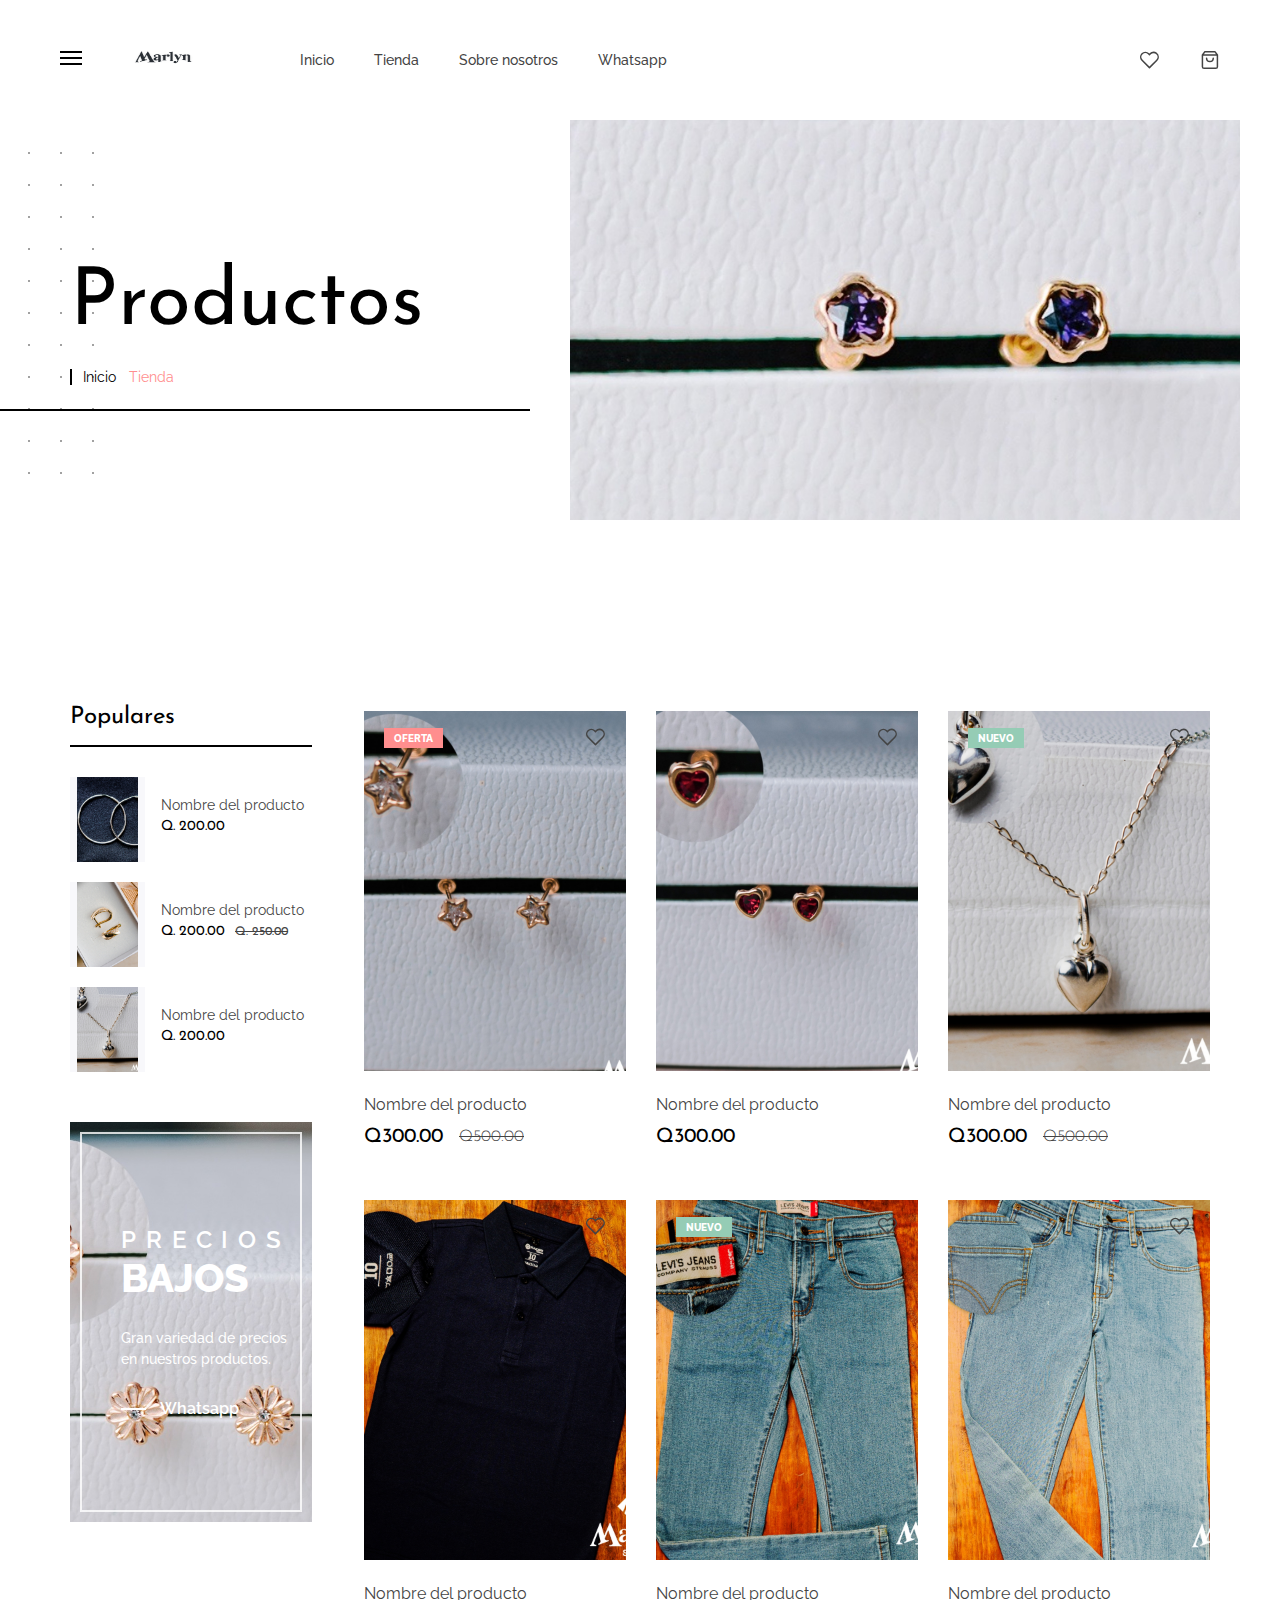
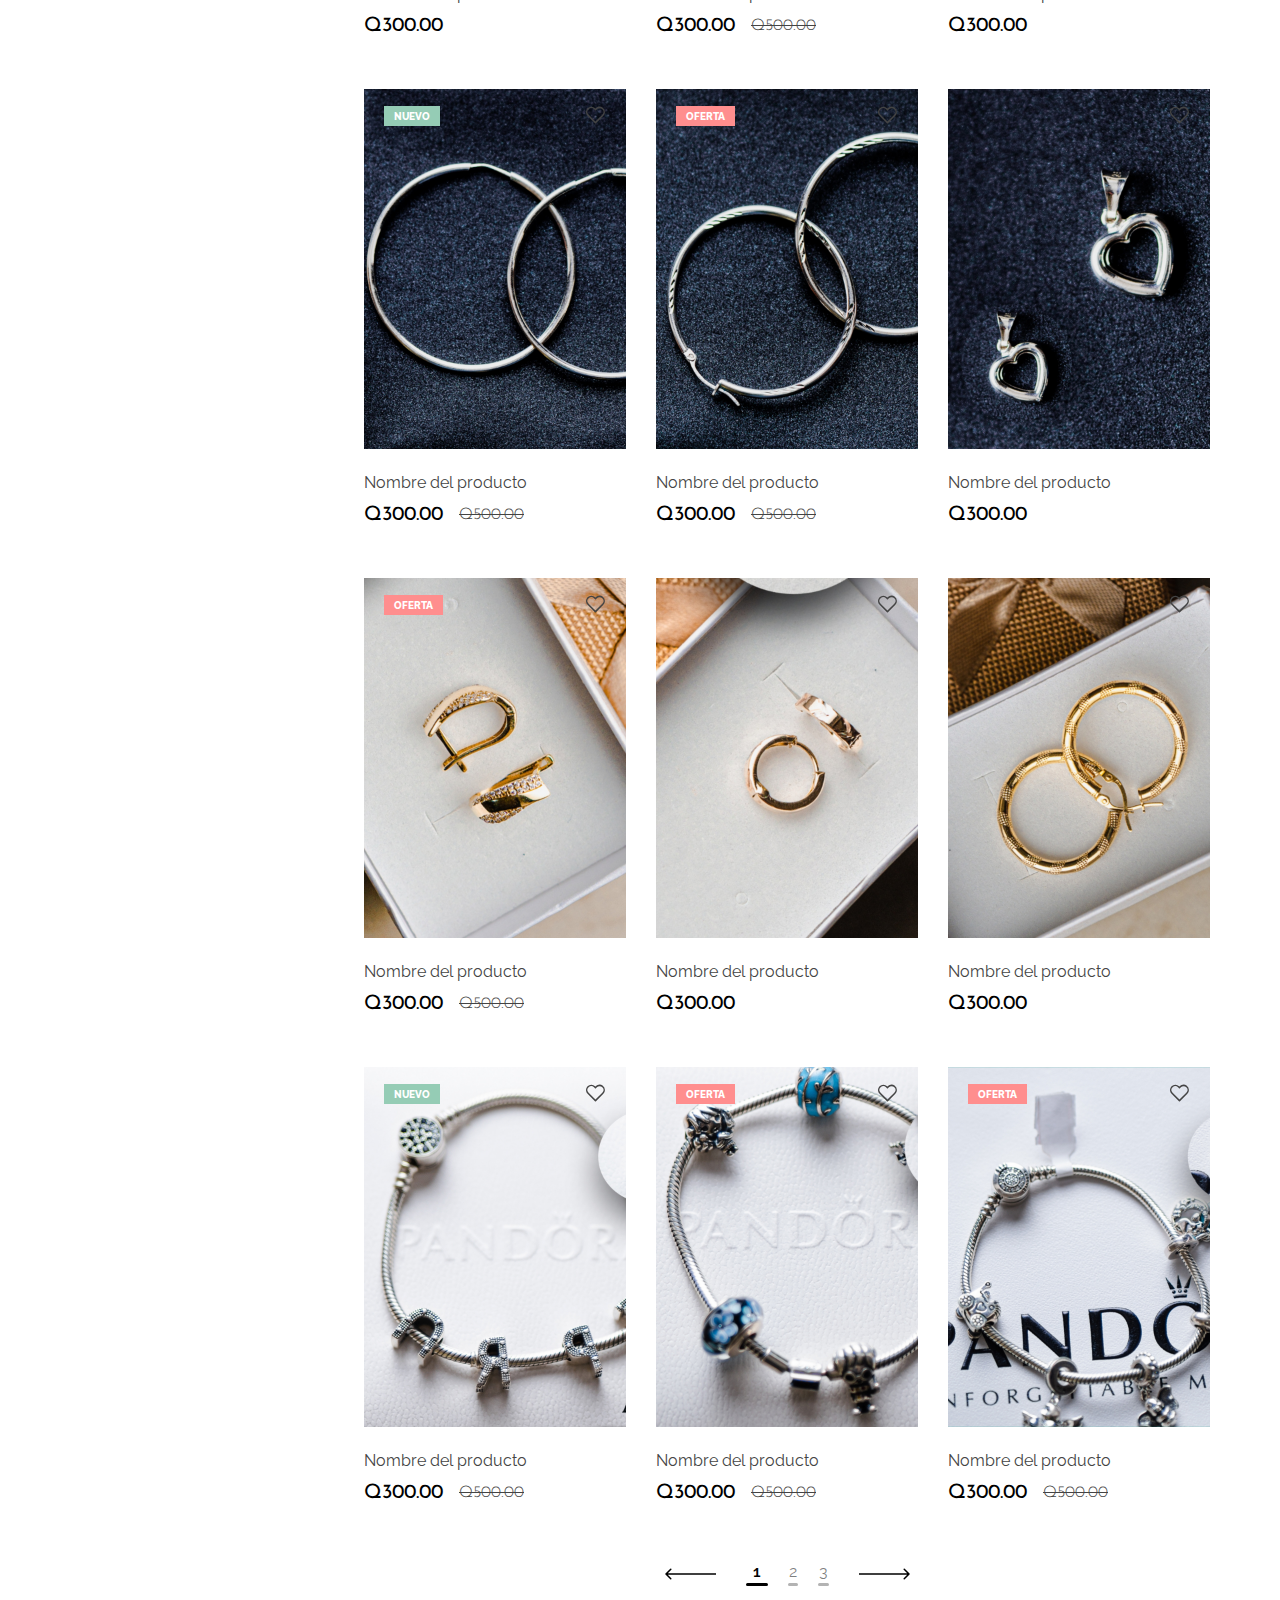
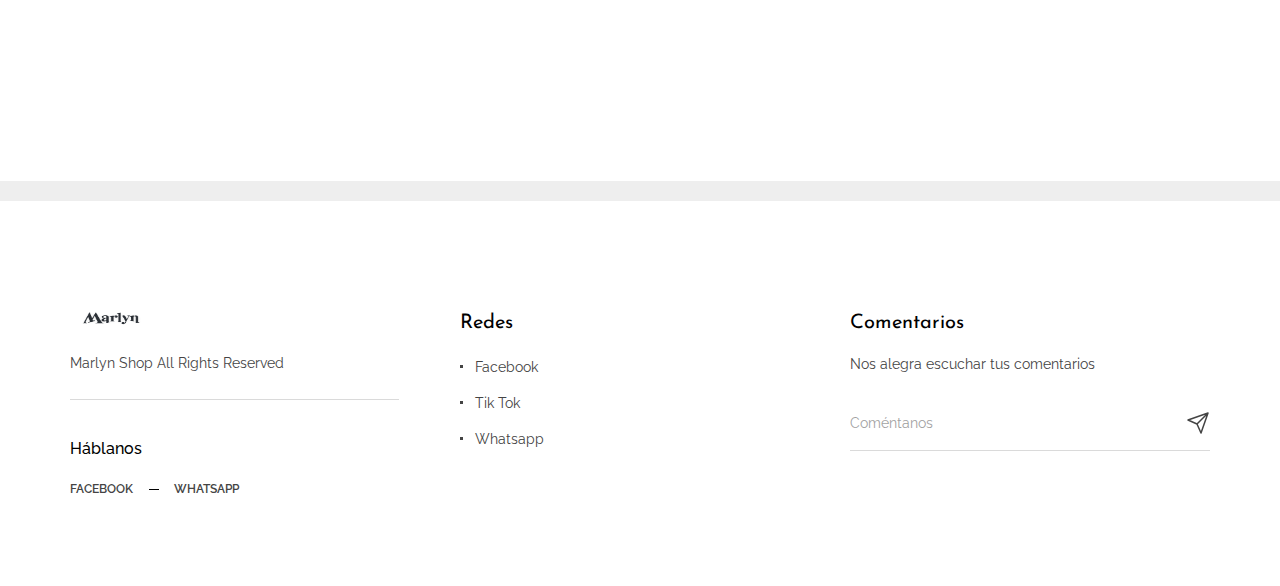
<file: shop.html>
<!doctype html>
<html lang="zxx">
<head>
    <meta charset="utf-8">
	<meta name="format-detection" content="telephone=no">
    <meta id="Viewport" name="viewport" content="initial-scale=1, maximum-scale=1, minimum-scale=1">
    <link rel="icon" type="image/x-icon" href="assets/img/favicon.png">
    <title>Marlyn Shop</title>
    <link rel="preconnect" href="https://fonts.gstatic.com">
    <link href="https://fonts.googleapis.com/css2?family=Josefin+Sans:wght@300;400&family=Raleway:wght@400;500;600;700;800;900&display=swap" rel="stylesheet">
    <meta name="it-rating" content="it-rat-cd303c3f80473535b3c667d0d67a7a11" />
    <meta name="cmsmagazine" content="3f86e43372e678604d35804a67860df7" />
    <style>
        .loaded .load-icon{display:block;}
        .loaded *{-webkit-transition:none; -ms-transition:none; transition:none;}
        .load-icon{width:100%; height:100%; margin:0; padding:0; display:none; z-index:99999; position:absolute; top:0; left:0; background:#fff;}
        .load-icon:before{content:""; width:64px; height:64px; margin:-32px 0 0 -32px; position:absolute; top:50%; left:50%; background:url(assets/img/loader.gif) no-repeat left top;}
    </style>     
    <link rel="stylesheet" type="text/css" href="assets/css/main.css">       
</head>
<body class="loaded">

    <div class="load-icon"></div>

    <div class="page-container">

        <!-- BEGIN HEADER -->
        <header class="header">
            <div class="header__main">
                <div class="header__cols">
                    <div class="header__left">
                        <div class="header__cols">
                            <div class="header__col">
                                <button class="mob-button js-mob-open">
                                    <span class="mob-button__icon"></span>
                                </button>
                            </div>
                            <div class="header__col">
                                <a class="logo" href="#">
                                    <img class="logo__image" src="assets/imagenes/Marlyn.png" alt="">
                                </a>
                            </div>
                            <div class="header__col header__col_hide-mob">
                                <nav class="header-nav">
                                    <ul class="header-nav__list">
                                        <li class="header-nav__item">
                                            <a class="header-nav__link" href="index.html">Inicio</a>
                                        </li>
                                        <li class="header-nav__item">
                                            <a class="header-nav__link" href="shop.html">Tienda</a>
                                        </li>
                                        <li class="header-nav__item">
                                            <a class="header-nav__link" href="about.html">Sobre nosotros</a>
                                        </li>
                                        <li class="header-nav__item">
                                            <a class="header-nav__link" href="https://api.whatsapp.com/send?phone=50237348576&text=Hola!%20Necesito%20informaci%C3%B3n%20" target="blank">Whatsapp</a>
                                        </li>
                                    </ul>
                                </nav>
                            </div>                                                
                        </div>
                    </div>
                    <div class="header__right">
                        <ul class="user-nav">
                            <li class="user-nav__item">
                                <a class="user-nav__link" href="https://www.instagram.com/marlynshopgt/" target="_blank" title="Instagram">
                                    <span class="user-nav__icon user-nav__icon_3"></span>
                                </a>
                            </li>
                            <li class="user-nav__item">
                                <a class="user-nav__link" href="shop.html" title="Tienda">
                                    <span class="user-nav__icon user-nav__icon_4"></span>
                                </a>
                            </li>                                                                                    
                        </ul>
                    </div>
                </div>
            </div>
        </header>
        <!-- HEADER END --> 
        
        <!-- MOBILE NAVIGATION -->
        <div class="hide-mob js-mob-hide">
            <div class="hide-mob__bg">
                <button class="hide-mob__close close-button js-mob-close"></button>  
                <div class="hide-mob__mask js-mob-close"></div>
                <ul class="mob-nav">
                    <li class="mob-nav__item">
                        <a class="mob-nav__link" href="index.html">Inicio</a>
                    </li>
                    </li>
                    <li class="mob-nav__item">
                        <a class="mob-nav__link" href="shop.html">Tienda</a>
                    </li>
                    <li class="mob-nav__item">
                        <a class="mob-nav__link" href="about.html">Sobre nosotros</a>
                    </li>
                    <li class="mob-nav__item">
                        <a class="mob-nav__link" href="https://api.whatsapp.com/send?phone=50237348576&text=Hola!%20Necesito%20informaci%C3%B3n%20" target="blank">Whatsapp</a>
                    </li>                                                                                                
                </ul>
                <div class="hide-mob__socials">
                    <ul class="socials__list socials__list_center">
                        <li class="socials__item">
                            <a class="socials__link" href="https://www.facebook.com/Marlynshopgt/" target="_blank" title="Facebook">Fb</a>
                        </li>
                        <li class="socials__item">
                            <a class="socials__link" href="https://www.instagram.com/marlynshopgt/" target="_blank" title="Instagram">Ins</a>
                        </li>
                        <li class="socials__item">
                            <a class="socials__link" href="https://www.tiktok.com/@marlynshop" target="_blank" title="Tik Tok">Tik</a>
                        </li>                                                                           
                    </ul>
                </div>                    
            </div>              
        </div>
        <!-- MOBILE NAVIGATION END -->         

        <!-- BEGIN MAIN -->
        <main class="main">              

            <!-- BEGIN INNER TOP -->
            <div class="inner-top">
                <div class="inner-top__main wrapper">
                    <div class="inner-top__cols">
                        <div class="inner-top__left">
                            <h1 class="inner-top__title">Productos</h1>
                            <div class="breadcrumbs">
                                <ul class="breadcrumbs__list">
                                    <li class="breadcrumbs__item">
                                        <a class="breadcrumbs__link" href="index.html">Inicio</a>
                                    </li>
                                    <li class="breadcrumbs__item">Tienda</li>                                
                                </ul>
                            </div>
                        </div>
                        <div class="inner-top__right">
                            <div class="inner-top__image" data-bg="assets/imagenes/tienda/wall.jpg"></div>
                        </div>                        
                    </div>
                    <img class="inner-top__bg" src="[data-uri]" data-lazy="assets/img/svg/vector-inner-top.svg" alt="">
                </div>
            </div>
            <!-- INNER TOP END -->

            <!-- BEGIN SHOP -->
            <div class="shop wrapper">
                <div class="shop__cols">

                    <!-- BEGIN LEFT COLUMN -->
                    <aside class="shop__left">
                        <div class="desktop-items js-from-2">
                            <div class="side-items js-content-2">
                                <section class="widget">
                                    <h3 class="widget__title">Populares</h3>
                                    <div class="short-reviews">
                                        <article class="reviewed">
                                            <div class="reviewed__cols">
                                                <div class="reviewed__left">
                                                    <a class="reviewed__image-bg" href="product_page.html">
                                                        <img class="reviewed__image" src="assets/imagenes/tienda/07.jpg" alt="">                          
                                                    </a>
                                                </div>
                                                <div class="reviewed__right">
                                                    <h4 class="reviewed__title">
                                                        <a class="reviewed__link" href="product_page.html">Nombre del producto</a>
                                                    </h4>
                                                    <span class="reviewed__price">Q. 200.00</span>
                                                </div>                                        
                                            </div>
                                        </article>
                                        <article class="reviewed">
                                            <div class="reviewed__cols">
                                                <div class="reviewed__left">
                                                    <a class="reviewed__image-bg" href="product_page.html">
                                                        <img class="reviewed__image" src="assets/imagenes/tienda/10.jpg" alt="">                          
                                                    </a>
                                                </div>
                                                <div class="reviewed__right">
                                                    <h4 class="reviewed__title">
                                                        <a class="reviewed__link" href="product_page.html">Nombre del producto</a>
                                                    </h4>
                                                    <span class="reviewed__price">Q. 200.00</span>
                                                    <span class="reviewed__old-price">Q. 250.00</span>
                                                </div>                                        
                                            </div>
                                        </article>
                                        <article class="reviewed">
                                            <div class="reviewed__cols">
                                                <div class="reviewed__left">
                                                    <a class="reviewed__image-bg" href="product_page.html">
                                                        <img class="reviewed__image" src="assets/imagenes/tienda/03.jpg" alt="">                          
                                                    </a>
                                                </div>
                                                <div class="reviewed__right">
                                                    <h4 class="reviewed__title">
                                                        <a class="reviewed__link" href="product_page.html">Nombre del producto</a>
                                                    </h4>
                                                    <span class="reviewed__price">Q. 200.00</span>
                                                </div>                                        
                                            </div>
                                        </article>                                           
                                    </div>
                                </section>                                 
                                <article class="sale-banner">
                                    <div class="sale-banner__all">
                                        <div class="sale-banner__row">
                                            <div class="sale-banner__cell">
                                                <div class="sale-banner__content">
                                                    <h4 class="sale-banner__title">PRECIOS<span>BAJOS</span></h4>
                                                    <p class="sale-banner__text">Gran variedad de precios en nuestros productos.</p>
                                                    <a class="sale-banner__more read-more" href="https://api.whatsapp.com/send?phone=50237348576&text=Hola!%20Necesito%20informaci%C3%B3n%20" target="blank">Whatsapp</a>
                                                </div>
                                            </div>
                                        </div>
                                    </div>
                                    <div class="sale-banner__border"></div>
                                    <div class="sale-banner__image" data-bg="assets/imagenes/index/fondos/01.jpg"></div>
                                    <a class="sale-banner__link" href="shop.html"></a>
                                </article>
                            </div>
                        </div>

                    </aside>
                    <!-- LEFT COLUMN END -->  
                    
                    <!-- BEGIN RIGHT COLUMN -->
                    <div class="shop__right">
                        <div class="inner-catalog">
                            <article class="short-item">
                                <div class="short-item__all">
                                    <a class="short-item__image-bg" href="producto.html">
                                        <img class="short-item__image" src="assets/imagenes/tienda/01.jpg" alt="">
                                    </a>
                                    <div class="short-item__top">
                                        <div class="short-item__cols">
                                            <div class="short-item__col">
                                                <span class="item-tag item-tag_red">OFERTA</span>
                                            </div>
                                            <div class="short-item__col">
                                                <button class="heart-button js-toggle-active"></button>
                                            </div>                                        
                                        </div>
                                    </div>
                                    <h4 class="short-item__title">
                                        <a class="short-item__link" href="producto.html">Nombre del producto</a>
                                    </h4>
                                    <span class="short-item__price">Q300.00</span>
                                    <span class="short-item__old-price">Q500.00</span>
                                </div>
                            </article>
                            <article class="short-item">
                                <div class="short-item__all">
                                    <a class="short-item__image-bg" href="producto.html">
                                        <img class="short-item__image" src="assets/imagenes/tienda/02.jpg" alt="">
                                    </a>
                                    <div class="short-item__top">
                                        <div class="short-item__cols">
                                            <div class="short-item__col">
                                                
                                            </div>
                                            <div class="short-item__col">
                                                <button class="heart-button js-toggle-active"></button>
                                            </div>                                        
                                        </div>
                                    </div>
                                    <h4 class="short-item__title">
                                        <a class="short-item__link" href="producto.html">Nombre del producto</a>
                                    </h4>
                                    <span class="short-item__price">Q300.00</span>
                                </div>
                            </article>
                            <article class="short-item">
                                <div class="short-item__all">
                                    <a class="short-item__image-bg" href="producto.html">
                                        <img class="short-item__image" src="assets/imagenes/tienda/03.jpg" alt="">
                                    </a>
                                    <div class="short-item__top">
                                        <div class="short-item__cols">
                                            <div class="short-item__col">
                                                <span class="item-tag item-tag_green">NUEVO</span>
                                            </div>
                                            <div class="short-item__col">
                                                <button class="heart-button js-toggle-active"></button>
                                            </div>                                        
                                        </div>
                                    </div>
                                    <h4 class="short-item__title">
                                        <a class="short-item__link" href="producto.html">Nombre del producto</a>
                                    </h4>
                                    <span class="short-item__price">Q300.00</span>
                                    <span class="short-item__old-price">Q500.00</span>
                                </div>
                            </article>
                            <article class="short-item">
                                <div class="short-item__all">
                                    <a class="short-item__image-bg" href="producto.html">
                                        <img class="short-item__image" src="assets/imagenes/tienda/04.jpg" alt="">
                                    </a>
                                    <div class="short-item__top">
                                        <div class="short-item__cols">
                                            <div class="short-item__col">
                                                
                                            </div>
                                            <div class="short-item__col">
                                                <button class="heart-button js-toggle-active"></button>
                                            </div>                                        
                                        </div>
                                    </div>
                                    <h4 class="short-item__title">
                                        <a class="short-item__link" href="producto.html">Nombre del producto</a>
                                    </h4>
                                    <span class="short-item__price">Q300.00</span>
                                </div>
                            </article>
                            <article class="short-item">
                                <div class="short-item__all">
                                    <a class="short-item__image-bg" href="producto.html">
                                        <img class="short-item__image" src="assets/imagenes/tienda/05.jpg" alt="">
                                    </a>
                                    <div class="short-item__top">
                                        <div class="short-item__cols">
                                            <div class="short-item__col">
                                                <span class="item-tag item-tag_green">NUEVO</span>
                                            </div>
                                            <div class="short-item__col">
                                                <button class="heart-button js-toggle-active"></button>
                                            </div>                                        
                                        </div>
                                    </div>
                                    <h4 class="short-item__title">
                                        <a class="short-item__link" href="producto.html">Nombre del producto</a>
                                    </h4>
                                    <span class="short-item__price">Q300.00</span>
                                    <span class="short-item__old-price">Q500.00</span>
                                </div>
                            </article> 
                            <article class="short-item">
                                <div class="short-item__all">
                                    <a class="short-item__image-bg" href="producto.html">
                                        <img class="short-item__image" src="assets/imagenes/tienda/06.jpg" alt="">
                                    </a>
                                    <div class="short-item__top">
                                        <div class="short-item__cols">
                                            <div class="short-item__col">
                                                
                                            </div>
                                            <div class="short-item__col">
                                                <button class="heart-button js-toggle-active"></button>
                                            </div>                                        
                                        </div>
                                    </div>
                                    <h4 class="short-item__title">
                                        <a class="short-item__link" href="producto.html">Nombre del producto</a>
                                    </h4>
                                    <span class="short-item__price">Q300.00</span>
                                </div>
                            </article>
                            <article class="short-item">
                                <div class="short-item__all">
                                    <a class="short-item__image-bg" href="producto.html">
                                        <img class="short-item__image" src="assets/imagenes/tienda/07.jpg" alt="">
                                    </a>
                                    <div class="short-item__top">
                                        <div class="short-item__cols">
                                            <div class="short-item__col">
                                                <span class="item-tag item-tag_green">NUEVO</span>
                                            </div>
                                            <div class="short-item__col">
                                                <button class="heart-button js-toggle-active"></button>
                                            </div>                                        
                                        </div>
                                    </div>
                                    <h4 class="short-item__title">
                                        <a class="short-item__link" href="producto.html">Nombre del producto</a>
                                    </h4>
                                    <span class="short-item__price">Q300.00</span>
                                    <span class="short-item__old-price">Q500.00</span>
                                </div>
                            </article>
                            <article class="short-item">
                                <div class="short-item__all">
                                    <a class="short-item__image-bg" href="producto.html">
                                        <img class="short-item__image" src="assets/imagenes/tienda/08.jpg" alt="">
                                    </a>
                                    <div class="short-item__top">
                                        <div class="short-item__cols">
                                            <div class="short-item__col">
                                                <span class="item-tag item-tag_red">OFERTA</span>
                                            </div>
                                            <div class="short-item__col">
                                                <button class="heart-button js-toggle-active"></button>
                                            </div>                                        
                                        </div>
                                    </div>
                                    <h4 class="short-item__title">
                                        <a class="short-item__link" href="producto.html">Nombre del producto</a>
                                    </h4>
                                    <span class="short-item__price">Q300.00</span>
                                    <span class="short-item__old-price">Q500.00</span>
                                </div>
                            </article>
                            <article class="short-item">
                                <div class="short-item__all">
                                    <a class="short-item__image-bg" href="producto.html">
                                        <img class="short-item__image" src="assets/imagenes/tienda/09.jpg" alt="">
                                    </a>
                                    <div class="short-item__top">
                                        <div class="short-item__cols">
                                            <div class="short-item__col">
                                                
                                            </div>
                                            <div class="short-item__col">
                                                <button class="heart-button js-toggle-active"></button>
                                            </div>                                        
                                        </div>
                                    </div>
                                    <h4 class="short-item__title">
                                        <a class="short-item__link" href="producto.html">Nombre del producto</a>
                                    </h4>
                                    <span class="short-item__price">Q300.00</span>
                                </div>
                            </article>
                            <article class="short-item">
                                <div class="short-item__all">
                                    <a class="short-item__image-bg" href="producto.html">
                                        <img class="short-item__image" src="assets/imagenes/tienda/10.jpg" alt="">
                                    </a>
                                    <div class="short-item__top">
                                        <div class="short-item__cols">
                                            <div class="short-item__col">
                                                <span class="item-tag item-tag_red">OFERTA</span>
                                            </div>
                                            <div class="short-item__col">
                                                <button class="heart-button js-toggle-active"></button>
                                            </div>                                        
                                        </div>
                                    </div>
                                    <h4 class="short-item__title">
                                        <a class="short-item__link" href="producto.html">Nombre del producto</a>
                                    </h4>
                                    <span class="short-item__price">Q300.00</span>
                                    <span class="short-item__old-price">Q500.00</span>
                                </div>
                            </article>
                            <article class="short-item">
                                <div class="short-item__all">
                                    <a class="short-item__image-bg" href="producto.html">
                                        <img class="short-item__image" src="assets/imagenes/tienda/11.jpg" alt="">
                                    </a>
                                    <div class="short-item__top">
                                        <div class="short-item__cols">
                                            <div class="short-item__col">
                                                
                                            </div>
                                            <div class="short-item__col">
                                                <button class="heart-button js-toggle-active"></button>
                                            </div>                                        
                                        </div>
                                    </div>
                                    <h4 class="short-item__title">
                                        <a class="short-item__link" href="producto.html">Nombre del producto</a>
                                    </h4>
                                    <span class="short-item__price">Q300.00</span>
                                </div>
                            </article>           
                            <article class="short-item">
                                <div class="short-item__all">
                                    <a class="short-item__image-bg" href="producto.html">
                                        <img class="short-item__image" src="assets/imagenes/tienda/12.jpg" alt="">
                                    </a>
                                    <div class="short-item__top">
                                        <div class="short-item__cols">
                                            <div class="short-item__col">
                                                
                                            </div>
                                            <div class="short-item__col">
                                                <button class="heart-button js-toggle-active"></button>
                                            </div>                                        
                                        </div>
                                    </div>
                                    <h4 class="short-item__title">
                                        <a class="short-item__link" href="producto.html">Nombre del producto</a>
                                    </h4>
                                    <span class="short-item__price">Q300.00</span>
                                </div>
                            </article>
                            <article class="short-item">
                                <div class="short-item__all">
                                    <a class="short-item__image-bg" href="producto.html">
                                        <img class="short-item__image" src="assets/imagenes/tienda/13.jpg" alt="">
                                    </a>
                                    <div class="short-item__top">
                                        <div class="short-item__cols">
                                            <div class="short-item__col">
                                                <span class="item-tag item-tag_green">NUEVO</span>
                                            </div>
                                            <div class="short-item__col">
                                                <button class="heart-button js-toggle-active"></button>
                                            </div>                                        
                                        </div>
                                    </div>
                                    <h4 class="short-item__title">
                                        <a class="short-item__link" href="producto.html">Nombre del producto</a>
                                    </h4>
                                    <span class="short-item__price">Q300.00</span>
                                    <span class="short-item__old-price">Q500.00</span>
                                </div>
                            </article>
                            <article class="short-item">
                                <div class="short-item__all">
                                    <a class="short-item__image-bg" href="producto.html">
                                        <img class="short-item__image" src="assets/imagenes/tienda/14.jpg" alt="">
                                    </a>
                                    <div class="short-item__top">
                                        <div class="short-item__cols">
                                            <div class="short-item__col">
                                                <span class="item-tag item-tag_red">OFERTA</span>
                                            </div>
                                            <div class="short-item__col">
                                                <button class="heart-button js-toggle-active"></button>
                                            </div>                                        
                                        </div>
                                    </div>
                                    <h4 class="short-item__title">
                                        <a class="short-item__link" href="producto.html">Nombre del producto</a>
                                    </h4>
                                    <span class="short-item__price">Q300.00</span>
                                    <span class="short-item__old-price">Q500.00</span>
                                </div>
                            </article>
                            <article class="short-item">
                                <div class="short-item__all">
                                    <a class="short-item__image-bg" href="producto.html">
                                        <img class="short-item__image" src="assets/imagenes/tienda/15.jpg" alt="">
                                    </a>
                                    <div class="short-item__top">
                                        <div class="short-item__cols">
                                            <div class="short-item__col">
                                                <span class="item-tag item-tag_red">OFERTA</span>
                                            </div>
                                            <div class="short-item__col">
                                                <button class="heart-button js-toggle-active"></button>
                                            </div>                                        
                                        </div>
                                    </div>
                                    <h4 class="short-item__title">
                                        <a class="short-item__link" href="producto.html">Nombre del producto</a>
                                    </h4>
                                    <span class="short-item__price">Q300.00</span>
                                    <span class="short-item__old-price">Q500.00</span>
                                </div>
                            </article>
                        </div>

                        <div class="page-nav">
                            <div class="page-nav__col">
                                <a class="page-nav__button prev-button" href="#"></a>
                            </div>
                            <div class="page-nav__col">
                                <ul class="page-nav__list">
                                    <li class="page-nav__item active">
                                        <a class="page-nav__link" href="#">1</a>
                                    </li>
                                    <li class="page-nav__item">
                                        <a class="page-nav__link" href="#">2</a>
                                    </li>
                                    <li class="page-nav__item">
                                        <a class="page-nav__link" href="#">3</a>
                                    </li>                                                                
                                </ul>
                            </div>
                            <div class="page-nav__col">
                                <a class="page-nav__button next-button" href="#"></a>
                            </div>                                                
                        </div>

                    </div>
                    <!-- RIGHT COLUMN END -->                

                </div>

                <div class="mob-items js-to-2"></div>
             
            </div>
            <!-- SHOP END -->
        </main>
        <!-- MAIN END -->
        
               <!-- BEGIN FOOTER -->
               <footer class="footer">      
                <div class="footer__main wrapper">
                    <div class="footer__top">
                        <div class="footer__cols">
                            <div class="footer__col">
                                <a class="footer-logo logo" href="https://www.facebook.com/Marlynshopgt/" target="_blank">
                                    <img class="logo__image" src="assets/imagenes/Marlyn.png" alt="">
                                </a>
                                <span class="footer-description">Marlyn Shop All Rights Reserved</span>  
                                <div class="footer-line"></div>  
                                <div class="socials">
                                    <span class="socials__text">Háblanos</span>
                                    <ul class="socials__list">
                                        <li class="socials__item">
                                            <a class="socials__link" target="_blank" href="https://www.facebook.com/Marlynshopgt/">Facebook</a>
                                        </li>
                                        <li class="socials__item">
                                            <a class="socials__link" target="_blank" href="https://api.whatsapp.com/send?phone=50237348576&text=Hola!%20Necesito%20informaci%C3%B3n%20">Whatsapp</a>
                                        </li>                                                                          
                                    </ul>
                                </div>                        
                            </div>
                            <div class="footer__col">
                                <nav class="footer-nav">
                                    <div class="footer-nav__col">
                                        <span class="footer-title">Redes</span>
                                        <ul class="footer-nav__list">
                                            <li class="footer-nav__item">
                                                <a class="footer-nav__link" href="about.html">Facebook</a>
                                            </li>
                                            <li class="footer-nav__item">
                                                <a class="footer-nav__link" href="collections.html">Tik Tok</a>
                                            </li>
                                            <li class="footer-nav__item">
                                                <a class="footer-nav__link" href="shop.html">Whatsapp</a>
                                            </li>
                                        </ul>
                                    </div>               
                                </nav>
                            </div>
                            <div class="footer__col">
                                <span class="footer-title">Comentarios</span>
                                <span class="footer-description">Nos alegra escuchar tus comentarios</span>
                                <form>
                                    <div class="subscription">
                                        <input class="subscription__input" type="email" placeholder="Coméntanos">
                                        <button class="subscription__button" type="submit"></button>
                                    </div>
                                </form>                            
                            </div>                                                
                        </div>
                    </div>
                </div>
            </footer>
            <!-- FOOTER END -->  

    </div> 
       

    <script src="assets/js/libs/jquery-3.5.1.min.js"></script> 
    <script src="assets/js/libs/jquery-migrate-1.4.1.min.js"></script>   
    <script src="assets/js/components/slick.js"></script>
    <script src="assets/js/components/syotimer.js"></script>
    <script src="assets/js/components/formstyler.js"></script>
    <script src="assets/js/components/wnumb.js"></script>
    <script src="assets/js/components/nouislider.js"></script>
    <script src="assets/js/main.js"></script>  

</body>
</html>
</file>
<file: assets/css/main.css>
@charset 'utf-8';a,article,aside,b,blockquote,body,caption,center,cite,code,dd,div,dl,dt,em,fgroup,fieldset,figcaption,figure,font,footer,form,h1,h2,h3,h4,h5,h6,header,hr,html,i,iframe,img,label,legend,li,main,nav,object,ol,p,pre,q,s,section,small,span,strong,table,tbody,td,tfoot,th,thead,time,tr,ul{font-size:100%;margin:0;padding:0;vertical-align:baseline;border:0;outline:0;background:0 0}article,aside,fgroup,figcaption,figure,footer,header,hr,main,nav,section,time{display:block}html{-webkit-text-size-adjust:none;-ms-text-size-adjust:none;-webkit-font-smoothing:antialiased;-moz-osx-font-smoothing:grayscale;-webkit-tap-highlight-color:rgba(0,0,0,.1);height:100%!important;margin:auto;position:relative}input::-moz-focus-inner{padding:0;border:0}button::-moz-focus-inner{padding:0;border:0}button,input,textarea{margin:0;padding:0;border:none;border-radius:0;outline:0;background:0 0;box-shadow:none;-webkit-appearance:none;-moz-appearance:none;-webkit-focus-ring-color:none}textarea{overflow:auto}blockquote,q{quotes:none}blockquote:after,blockquote:before,q:after,q:before{content:''}:focus{outline:0}:disabled{cursor:default}table{border-spacing:0;border-collapse:collapse;margin:0 0 30px}*,:after,:before{-webkit-box-sizing:border-box;-moz-box-sizing:border-box;box-sizing:border-box}img{display:block;margin:0 0 33px;-webkit-user-select:none;-ms-user-select:none;user-select:none}[type=button],[type=reset],[type=submit],button{cursor:pointer;-webkit-appearance:none;background-color:transparent}html.hidden,html.hidden body{height:auto!important;overflow:hidden}.desktop.remove-scroll{padding-right:17px}.desktop.remove-scroll .popup__mask{right:17px}.desktop.remove-scroll .header.scrolled{padding-right:17px}.mac.remove-scroll{padding-right:0}.mac.remove-scroll .popup__mask{right:0}.mac.remove-scroll .header.scrolled{padding-right:0}body{min-width:320px;height:100%!important;position:relative;font:16px/27px Raleway,sans-serif;background:#fff;color:#444}.page-container{min-height:100%;display:-webkit-box;display:-webkit-flex;display:-ms-flexbox;display:flex;-webkit-flex-direction:column;-ms-flex-direction:column;flex-direction:column;overflow:hidden;position:relative}.ie .page-container{display:block}.wrapper{max-width:1220px;margin:auto;padding:0 40px}.title-1{font:400 80px/1 'Josefin Sans',sans-serif;text-transform:capitalize}.title-2{font:400 40px/1 'Josefin Sans',sans-serif;text-transform:capitalize}.title-3{font:400 32px/38px 'Josefin Sans',sans-serif;text-transform:capitalize}.title-4{font:400 28px/31px 'Josefin Sans',sans-serif}.title-5{font:400 24px/28px 'Josefin Sans',sans-serif;text-transform:capitalize}.title-6{font:400 20px/24px 'Josefin Sans',sans-serif;text-transform:capitalize}h1{padding:0 0 30px;font:400 80px/1 'Josefin Sans',sans-serif;color:#000}h2{padding:0 0 30px;font:400 40px/1 'Josefin Sans',sans-serif;color:#000}h3{padding:0 0 30px;font:400 32px/38px 'Josefin Sans',sans-serif;color:#000}h4{padding:0 0 30px;font:400 28px/31px 'Josefin Sans',sans-serif;color:#000}h5{padding:0 0 30px;font:400 24px/28px 'Josefin Sans',sans-serif;color:#000}h6{padding:0 0 30px;font:400 20px/24px 'Josefin Sans',sans-serif;color:#000}ul{padding:0 0 21px}ul li{list-style:none}ul li:before{content:"• "}ol{padding:0 0 22px;list-style:none;counter-reset:item}ol li:before{content:counter(item,decimal) ". ";counter-increment:item}p{padding:0 0 33px}.green{color:#95ccb5}.red{color:#ff8e8e}.orange{color:#eb9635}a{text-decoration:none;color:#ff8e8e;-webkit-transition:.3s ease-out;-ms-transition:.3s ease-out;transition:.3s ease-out}.desktop a:hover{color:#000}::-moz-placeholder{opacity:.5!important;color:#444!important}::-webkit-input-placeholder{line-height:normal;opacity:.5!important;color:#444!important}:-ms-input-placeholder{opacity:.5!important;color:#444!important}.text-input{width:100%;height:50px;margin:0 0 20px;padding:7px 0 13px;display:block;font:14px/1 Raleway,sans-serif;background:#fff;color:#000;border-bottom:1px solid rgba(68,68,68,.2);-webkit-transition:.3s ease-out;-ms-transition:.3s ease-out;transition:.3s ease-out}.text-input:focus{border-color:#000}.textarea{min-width:100%;max-width:100%;height:118px;min-height:118px;margin:0 0 20px;padding:12px 0;display:block;font:14px/24px Raleway,sans-serif;color:#000;border-bottom:1px solid rgba(68,68,68,.2);-webkit-transition:.3s ease-out;-ms-transition:.3s ease-out;transition:.3s ease-out;resize:none}.textarea:focus{border-color:#000}.round-input{width:100%;height:50px;margin:0 0 20px;padding:0 19px;display:block;font:16px/1 Raleway,sans-serif;background:#fff;color:#000;border-radius:10px}blockquote{padding:29px 0 60px 53px;position:relative}blockquote:before{content:"";width:120px;height:120px;position:absolute;top:0;left:19px;background:url(../img/svg/quote.svg) 0 0/100% 100% no-repeat}blockquote:after{display:none}blockquote p{max-width:615px;padding:0 0 13px;position:relative;z-index:1;font:20px/34px Raleway,sans-serif;color:#444}blockquote p:after,blockquote p:before{content:"“"}blockquote footer{position:relative;z-index:1;font:400 20px/24px 'Josefin Sans',sans-serif;text-transform:capitalize;color:#000}button{overflow:visible;-webkit-transition:.3s ease-out;-ms-transition:.3s ease-out;transition:.3s ease-out}.button{max-width:100%;height:50px;margin:0 0 22px;padding:0 4px 0 0;display:inline-block;vertical-align:top;position:relative;border:none;font:600 16px/52px Raleway,sans-serif;color:#fff;text-align:center;text-transform:capitalize;-webkit-user-select:none;-ms-user-select:none;user-select:none}.button:after{content:"";width:2px;height:100%;position:absolute;top:0;right:0;background:#000;-webkit-transition:.3s ease-out;-ms-transition:.3s ease-out;transition:.3s ease-out}.desktop .button:hover{color:#fff;text-decoration:none}.desktop .button:hover .button__text,.desktop .button:hover:after{background:#ff8e8e}.button__text{height:100%;padding:0 30px;display:block;overflow:hidden;text-overflow:ellipsis;white-space:nowrap;background:#000;-webkit-transition:.3s ease-out;-ms-transition:.3s ease-out;transition:.3s ease-out}.button__arrow{width:21px;height:50px;display:block;position:relative}.button__arrow:before{content:"";width:21px;height:12px;margin:-6px 0 0;position:absolute;top:50%;left:0;background:url(../img/svg/arrow-button.svg) 0 0/100% 100% no-repeat}.close-button{width:22px;height:22px;display:block;border-radius:50%;background:#ff8e8e;-webkit-transition:.3s ease-out;-ms-transition:.3s ease-out;transition:.3s ease-out}.close-button:after,.close-button:before{content:"";width:14px;height:2px;position:absolute;top:10px;left:4px;-webkit-transform:rotate(45deg);-ms-transform:rotate(45deg);transform:rotate(45deg);background:#fff}.close-button:after{-webkit-transform:rotate(-45deg);-ms-transform:rotate(-45deg);transform:rotate(-45deg)}.desktop .close-button:hover{background:#000}.mob-button{width:22px;height:22px;display:block;position:relative}.mob-button:after,.mob-button:before,.mob-button__icon:before{content:"";width:100%;position:absolute;top:4px;left:0;border-bottom:2px solid #000;-webkit-transition:.3s ease-out;-ms-transition:.3s ease-out;transition:.3s ease-out}.mob-button:after{top:10px}.desktop .mob-button:hover .mob-button__icon:before,.desktop .mob-button:hover:after,.desktop .mob-button:hover:before{border-color:#ff8e8e}.mob-button__icon:before{top:16px}.heart-button{width:20px;height:20px;display:block;position:relative}.heart-button:after,.heart-button:before{content:"";width:19px;height:18px;position:absolute;top:0;left:0;-webkit-transition:.3s ease-out;-ms-transition:.3s ease-out;transition:.3s ease-out}.heart-button:before{background:url(../img/svg/heart.svg) 0 0/100% 100% no-repeat}.heart-button:after{opacity:0;z-index:1;background:url(../img/svg/heart__red.svg) 0 0/100% 100% no-repeat}.heart-button.active:before{opacity:0}.heart-button.active:after{opacity:1}.next-button,.prev-button{width:51px;height:20px;display:block;position:relative;z-index:2;overflow:hidden}.next-button:after,.next-button:before,.prev-button:after,.prev-button:before{content:"";width:51px;height:12px;margin:-6px 0 0;position:absolute;top:50%;left:0;-webkit-transition:.3s ease-out;-ms-transition:.3s ease-out;transition:.3s ease-out}.prev-button:before{background:url(../img/svg/arrow-prev.svg) 0 0/100% 100% no-repeat}.next-button:before{background:url(../img/svg/arrow-next.svg) 0 0/100% 100% no-repeat}.prev-button:after{background:url(../img/svg/arrow-prev__red.svg) 0 0/100% 100% no-repeat;opacity:0;z-index:1}.next-button:after{background:url(../img/svg/arrow-next__red.svg) 0 0/100% 100% no-repeat;opacity:0;z-index:1}.desktop .next-button:hover:before,.desktop .prev-button:hover:before{opacity:0}.desktop .next-button:hover:after,.desktop .prev-button:hover:after{opacity:1}.next-button_small,.prev-button_small{width:42px}.prev-button_small:after,.prev-button_small:before{left:9px}.next-button_small:after,.next-button_small:before{left:-9px}.read-more{padding:0 0 0 39px;display:inline-block;position:relative;font:600 16px/1 Raleway,sans-serif;color:#000;text-transform:capitalize}.read-more:before{content:"";width:25px;height:2px;position:absolute;top:7px;left:0;background:#000;-webkit-transition:.3s ease-out;-ms-transition:.3s ease-out;transition:.3s ease-out}.desktop .read-more:hover{color:#ff8e8e;text-decoration:none}.desktop .read-more:hover:before{background:#ff8e8e}.deploy-button{padding:0 0 0 30px;display:inline-block;position:relative;font:600 16px/24px Raleway,sans-serif;color:#ff8e8e}.deploy-button:after,.deploy-button:before{content:"";width:15px;height:9px;position:absolute;top:10px;left:0;-webkit-transition:.3s ease-out;-ms-transition:.3s ease-out;transition:.3s ease-out}.deploy-button:before{background:url(../img/svg/arrow-select__red.svg) 0 0/100% 100% no-repeat}.deploy-button:after{opacity:0;z-index:1;background:url(../img/svg/arrow-select.svg) 0 0/100% 100% no-repeat}.desktop .deploy-button:hover{color:#000;text-decoration:none}.desktop .deploy-button:hover:before{opacity:0}.desktop .deploy-button:hover:after{opacity:1}.deploy-button.active:after,.deploy-button.active:before{top:6px;-webkit-transform:rotate(180deg);-ms-transform:rotate(180deg);transform:rotate(180deg)}.favorite-button{width:50px;height:50px;display:block;position:relative;-webkit-transition:.3s ease-out;-ms-transition:.3s ease-out;transition:.3s ease-out;border-radius:50%;background:#f8f8f8}.favorite-button:after,.favorite-button:before{content:"";width:21px;height:17px;margin:-8px 0 0 -10px;position:absolute;top:50%;left:50%;-webkit-transition:.3s ease-out;-ms-transition:.3s ease-out;transition:.3s ease-out}.favorite-button:before{background:url(../img/svg/favorite.svg) 0 0/100% 100% no-repeat}.favorite-button:after{opacity:0;z-index:1;background:url(../img/svg/favorite__white.svg) 0 0/100% 100% no-repeat}.favorite-button.active{background:#ff8e8e}.favorite-button.active:before{opacity:0}.favorite-button.active:after{opacity:1}.reply-button{width:20px;height:20px;display:block;position:relative}.reply-button:after,.reply-button:before{content:"";width:20px;height:20px;position:absolute;top:0;left:0;-webkit-transition:.3s ease-out;-ms-transition:.3s ease-out;transition:.3s ease-out}.reply-button:before{background:url(../img/svg/review.svg) 0 0/100% 100% no-repeat}.reply-button:after{opacity:0;z-index:1;background:url(../img/svg/review__red.svg) 0 0/100% 100% no-repeat}.desktop .reply-button:hover:before,.reply-button.active:before{opacity:0}.desktop .reply-button:hover:after,.reply-button.active:after{opacity:1}.arrow-button{margin:0 0 17px;padding:0 0 0 67px;display:inline-block;vertical-align:top;position:relative;font:600 16px/24px Raleway,sans-serif;color:#000;text-transform:capitalize;overflow:hidden}.arrow-button:after,.arrow-button:before{content:"";width:51px;height:12px;margin:-6px 0 0;position:absolute;top:50%;left:0;-webkit-transition:.3s ease-out;-ms-transition:.3s ease-out;transition:.3s ease-out}.desktop .arrow-button:hover{color:#ff8e8e;text-decoration:none}.desktop .arrow-button:hover:before{opacity:0}.desktop .arrow-button:hover:after{opacity:1}.arrow-button_prev:before{background:url(../img/svg/arrow-prev.svg) 0 0/100% 100% no-repeat}.arrow-button_prev:after{background:url(../img/svg/arrow-prev__red.svg) 0 0/100% 100% no-repeat;opacity:0;z-index:1}.arrow-button_next{padding:0 67px 0 0}.arrow-button_next:before{left:auto;right:0;background:url(../img/svg/arrow-next.svg) 0 0/100% 100% no-repeat}.arrow-button_next:after{left:auto;right:0;background:url(../img/svg/arrow-next__red.svg) 0 0/100% 100% no-repeat;opacity:0;z-index:1}.add-button{margin:0 0 5px;padding:0 0 0 33px;display:inline-block;vertical-align:top;position:relative;font:600 16px/24px Raleway,sans-serif;white-space:nowrap;color:#000;text-transform:capitalize}.add-button:after,.add-button:before{content:"";width:21px;height:20px;margin:-10px 0 0;position:absolute;top:50%;left:0;-webkit-transition:.4s ease-out;-ms-transition:.4s ease-out;transition:.4s ease-out}.add-button:before{background:url(../img/svg/shopping-bag.svg) 0 0/100% 100% no-repeat}.add-button:after{background:url(../img/svg/shopping-bag__red.svg) 0 0/100% 100% no-repeat;opacity:0;z-index:1}.desktop .add-button:hover{color:#ff8e8e}.desktop .add-button:hover:before{opacity:0}.desktop .add-button:hover:after{opacity:1}.remove-button{width:25px;height:25px;display:inline-block;vertical-align:top;position:relative;border:1px solid rgba(68,68,68,.2);color:rgba(68,68,68,.25)}.remove-button:before{content:"X";display:block;font:600 10px/24px Raleway,sans-serif;text-align:center}.desktop .remove-button:hover{border-color:#ff8e8e;background:#ff8e8e;color:#fff}.back-button{margin:0 0 17px;padding:0 0 0 47px;display:inline-block;vertical-align:top;position:relative;font:600 16px/24px Raleway,sans-serif;color:#000;text-transform:capitalize;overflow:hidden}.back-button:after,.back-button:before{content:"";width:31px;height:12px;margin:-6px 0 0;position:absolute;top:50%;left:0;-webkit-transition:.3s ease-out;-ms-transition:.3s ease-out;transition:.3s ease-out}.back-button:before{background:url(../img/svg/arrow-back.svg) 0 0/100% 100% no-repeat}.back-button:after{background:url(../img/svg/arrow-back__red.svg) 0 0/100% 100% no-repeat;opacity:0;z-index:1}.desktop .back-button:hover{color:#ff8e8e;text-decoration:none}.desktop .back-button:hover:before{opacity:0}.desktop .back-button:hover:after{opacity:1}.header{min-width:0;width:100%;position:absolute;top:0;left:0;z-index:50}.header.scrolled{position:fixed;background:#fff;box-shadow:0 0 10px rgba(0,0,0,.15)}.header.scrolled .header__main{padding-top:27px}.header__main{max-width:1920px;margin:auto;padding:47px 60px 2px}.header__cols{margin:0 -20px;display:-webkit-box;display:-webkit-flex;display:-ms-flexbox;display:flex;-webkit-justify-content:space-between;-ms-justify-content:space-between;justify-content:space-between}.header__col,.header__left,.header__right{padding:0 20px}.logo{height:22px;padding:2px 0 0;display:block}.logo__image{width:82px;height:17px;margin:0}.header-nav{padding:0 56px}.header-nav__list{margin:0 -20px;display:-webkit-box;display:-webkit-flex;display:-ms-flexbox;display:flex}.header-nav__item{padding:0 20px;position:relative}.header-nav__item:before{display:none}.header-nav__item.active .header-nav__link{color:#ff8e8e}.header-nav__item.active .header-nav__link_arrow:before{opacity:0}.header-nav__item.active .header-nav__link_arrow:after{opacity:1}.header-nav__link{display:block;position:relative;top:2px;font:500 14px/22px Raleway,sans-serif;color:#444}.desktop .header-nav__link:hover{color:#ff8e8e;text-decoration:none}.header-nav__link_arrow{padding:0 18px 0 0}.header-nav__link_arrow:after,.header-nav__link_arrow:before{content:"";width:14px;height:14px;margin:-7px 0 0;position:absolute;top:50%;right:0;-webkit-transition:.3s ease-out;-ms-transition:.3s ease-out;transition:.3s ease-out}.header-nav__link_arrow:before{background:url(../img/svg/chevron-down.svg) 0 0/100% 100% no-repeat}.header-nav__link_arrow:after{opacity:0;z-index:1;background:url(../img/svg/chevron-down__red.svg) 0 0/100% 100% no-repeat}.desktop .header-nav__link_arrow:hover:before{opacity:0}.desktop .header-nav__link_arrow:hover:after{opacity:1}.hide-nav{margin:-1px 0 0;padding:20px 0 0;display:none;position:absolute;top:100%;left:0}.hide-nav__list{padding:0;background:#fff;box-shadow:0 0 10px rgba(0,0,0,.15)}.hide-nav__item:before{display:none}.hide-nav__item:last-child .hide-nav__link{border:none}.hide-nav__link{padding:10px 20px;display:block;color:#000;font:500 14px/22px Raleway,sans-serif;border-bottom:1px solid rgba(68,68,68,.1);white-space:nowrap;text-transform:capitalize}.desktop .hide-nav__link:hover,.hide-nav__item.active .hide-nav__link{color:#ff8e8e}.user-nav{margin:0 -20px;display:-webkit-box;display:-webkit-flex;display:-ms-flexbox;display:flex}.user-nav__item{padding:0 20px}.user-nav__item:before{display:none}.user-nav__link{height:22px;position:relative;top:2px;white-space:nowrap}.desktop .user-nav__link:hover{text-decoration:none;color:#fff}.desktop .user-nav__link:hover .user-nav__icon:before{opacity:0}.desktop .user-nav__link:hover .user-nav__icon:after{opacity:1}.desktop .user-nav__link:hover .user-nav__text{background:#ff8e8e}.user-nav__icon{display:inline-block;vertical-align:top;position:relative}.user-nav__icon:after,.user-nav__icon:before{content:"";width:100%;height:100%;position:absolute;top:0;left:0;-webkit-transition:.3s ease-out;-ms-transition:.3s ease-out;transition:.3s ease-out}.user-nav__icon:after{opacity:0;z-index:1}.user-nav__icon_1{width:18px;height:18px;margin:2px 0 0}.user-nav__icon_1:before{background:url(../img/svg/search.svg) 0 0/100% 100% no-repeat}.user-nav__icon_1:after{background:url(../img/svg/search__red.svg) 0 0/100% 100% no-repeat}.user-nav__icon_2{width:20px;height:20px;margin:1px 0 0}.user-nav__icon_2:before{background:url(../img/svg/user.svg) 0 0/100% 100% no-repeat}.user-nav__icon_2:after{background:url(../img/svg/user__red.svg) 0 0/100% 100% no-repeat}.user-nav__icon_3{width:19px;height:18px;margin:2px 0 0}.user-nav__icon_3:before{background:url(../img/svg/heart.svg) 0 0/100% 100% no-repeat}.user-nav__icon_3:after{background:url(../img/svg/heart__red.svg) 0 0/100% 100% no-repeat}.user-nav__icon_4{width:21px;height:20px;margin:1px 0 0}.user-nav__icon_4:before{background:url(../img/svg/shopping-bag.svg) 0 0/100% 100% no-repeat}.user-nav__icon_4:after{background:url(../img/svg/shopping-bag__red.svg) 0 0/100% 100% no-repeat}.user-nav__text{min-width:18px;height:18px;margin:2px 0 0;padding:0 3px;display:inline-block;vertical-align:top;background:#000;font:bold 14px/16px Raleway,sans-serif;color:#fff;text-align:center;-webkit-transition:.2s ease-out;-ms-transition:.2s ease-out;transition:.2s ease-out;border-radius:9px}.hide-mob{width:100%;height:100%;display:none;position:fixed;max-height:100%;overflow-y:auto;overflow-x:hidden;z-index:999;background:rgba(0,0,0,.7)}.hide-mob.active .hide-mob__bg{left:0}.hide-mob__bg{width:270px;min-height:100%;padding:70px 20px 60px;position:relative;left:-271px;background:#fff;-webkit-transition:.3s ease-out;-ms-transition:.3s ease-out;transition:.3s ease-out}.hide-mob__mask{width:2000px;height:100%;position:absolute;top:0;left:100%;cursor:default}.hide-mob__close{position:absolute;top:20px;right:20px}.hide-mob__socials{width:100%;padding:0!important;position:absolute;bottom:10px;left:0}.mob-nav{margin:0 -20px}.mob-nav__item:before{display:none}.mob-nav__link{padding:10px 20px;display:block;font:400 20px/24px 'Josefin Sans',sans-serif;text-transform:capitalize;text-align:center;color:#000}.desktop .mob-nav__link:hover,.mob-nav__item.active .mob-nav__link{color:#ff8e8e}.desktop .mob-nav__link:hover .mob-nav__arrow:before{opacity:0}.desktop .mob-nav__link:hover .mob-nav__arrow:after{opacity:1}.mob-nav__link.active .mob-nav__arrow:after,.mob-nav__link.active .mob-nav__arrow:before{-webkit-transform:rotate(180deg);-ms-transform:rotate(180deg);transform:rotate(180deg)}.mob-nav__arrow{display:block;position:relative}.mob-nav__arrow:after,.mob-nav__arrow:before{content:"";width:15px;height:9px;margin:-3px 0 0;position:absolute;top:50%;right:6px;-webkit-transition:.3s ease-out;-ms-transition:.3s ease-out;transition:.3s ease-out}.mob-nav__arrow:before{background:url(../img/svg/arrow-select.svg) 0 0/100% 100% no-repeat}.mob-nav__arrow:after{opacity:0;z-index:1;background:url(../img/svg/arrow-select__red.svg) 0 0/100% 100% no-repeat}.slide-nav{display:none;overflow:hidden}.slide-nav__list{margin:10px 0;padding:0;background:#fafafa}.slide-nav__item:before{display:none}.slide-nav__item:first-child{border-top:1px solid rgba(68,68,68,.1)}.slide-nav__item:first-child .slide-nav__link{padding-top:15px}.slide-nav__item:last-child{border-bottom:1px solid rgba(68,68,68,.1)}.slide-nav__item:last-child .slide-nav__link{padding-bottom:15px}.slide-nav__link{padding:5px 20px;display:block;text-align:center;font:14px/24px Raleway,sans-serif;color:#444}.desktop .slide-nav__link:hover,.slide-nav__item.active .slide-nav__link{color:#ff8e8e}.footer{min-width:0;width:100%;position:relative;z-index:1;-webkit-flex:0 0 auto;-ms-flex:0 0 auto;flex:0 0 auto}.footer:before{content:"";width:100%;height:20px;position:absolute;top:0;left:0;background:#eee}.footer__main{padding-top:127px;position:relative}.footer__top{padding:0 0 67px}.footer__bottom{padding:24px 0;border-top:1px solid rgba(68,68,68,.4)}.footer__cols{margin:0 -20px;display:-webkit-box;display:-webkit-flex;display:-ms-flexbox;display:flex;-webkit-justify-content:space-between;-ms-justify-content:space-between;justify-content:space-between}.footer__col,.footer__left,.footer__right{padding:0 20px}.footer__col:nth-child(1){width:31.23%;-webkit-flex-grow:0;flex-grow:0;-ms-flex-grow:0;-webkit-flex-shrink:0;flex-shrink:0;-ms-flex-shrink:0}.footer__col:nth-child(2){width:100%;min-width:0;max-width:355px;position:relative;right:7px}.footer__col:nth-child(3){width:33.86%;-webkit-flex-grow:0;flex-grow:0;-ms-flex-grow:0;-webkit-flex-shrink:0;flex-shrink:0;-ms-flex-shrink:0}.footer__bg-left{width:130px;height:130px;margin:0 0 0 -930px;position:absolute;top:50px;left:50%}.footer__bg-right{width:290px;height:290px;margin:0 0 0 641px;position:absolute;top:105px;left:50%}.footer-logo{margin:0 0 21px}.footer-description{padding:0 0 19px;display:block;font:14px/24px Raleway,sans-serif}.footer-line{margin:5px 0 35px;border-bottom:1px solid rgba(68,68,68,.2)}.socials_flex{margin:0 -10px;display:-webkit-box;display:-webkit-flex;display:-ms-flexbox;display:flex}.socials__col{padding:3px 10px}.socials__title{display:block;line-height:20px;font-weight:500;color:#000}.socials__text{padding:0 0 17px;display:block;font-weight:500;color:#000}.socials__list{margin:0 -15px 0 0;padding:0 0 20px;display:-webkit-box;display:-webkit-flex;display:-ms-flexbox;display:flex;-webkit-flex-wrap:wrap;-ms-flex-wrap:wrap;flex-wrap:wrap}.socials__list_center{-webkit-justify-content:center;-ms-justify-content:center;justify-content:center}.socials__item{margin:0 15px 0 0;padding:0 26px 0 0;position:relative}.socials__item:before{display:none}.socials__item:after{content:"";width:10px;height:1px;position:absolute;top:50%;right:0;background:#000}.socials__item:last-child{padding:0}.socials__item:last-child:after{display:none}.socials__link{display:block;color:#444;font:600 12px/20px Raleway,sans-serif;text-transform:uppercase}.desktop .socials__link:hover{color:#ff8e8e;text-decoration:none}.footer-title{padding:3px 0 17px;display:block;font:400 20px/24px 'Josefin Sans',sans-serif;text-transform:capitalize;color:#000}.footer-nav{display:-webkit-box;display:-webkit-flex;display:-ms-flexbox;display:flex;-webkit-justify-content:space-between;-ms-justify-content:space-between;justify-content:space-between;margin:0 -20px}.footer-nav__col{padding:0 20px}.footer-nav__list{padding:3px 0 8px}.footer-nav__item{padding:0 0 12px;position:relative}.footer-nav__item:before{display:none}.footer-nav__link{padding:0 0 0 15px;display:block;position:relative;font:14px/24px Raleway,sans-serif;color:#444}.footer-nav__link:before{content:"";width:3px;height:3px;position:absolute;top:10px;left:0;background:#444;-webkit-transition:.3s ease-out;-ms-transition:.3s ease-out;transition:.3s ease-out}.desktop .footer-nav__link:hover{color:#ff8e8e;text-decoration:none}.desktop .footer-nav__link:hover:before{background:#ff8e8e}.subscription{padding:0 0 20px;position:relative}.subscription__input{width:100%;height:56px;padding:10px 30px 10px 0;display:block;font:14px/1 Raleway,sans-serif;color:#000;border-bottom:1px solid rgba(68,68,68,.2);-webkit-transition:.3s ease-out;-ms-transition:.3s ease-out;transition:.3s ease-out}.subscription__input:focus{border-color:#000}.subscription__button{width:24px;height:24px;position:absolute;top:16px;right:0}.subscription__button:after,.subscription__button:before{content:"";width:100%;height:100%;position:absolute;top:0;left:0;-webkit-transition:.3s ease-out;-ms-transition:.3s ease-out;transition:.3s ease-out}.subscription__button:before{background:url(../img/svg/send.svg) 0 0/100% 100% no-repeat}.subscription__button:after{opacity:0;z-index:1;background:url(../img/svg/send__red.svg) 0 0/100% 100% no-repeat}.desktop .subscription__button:hover:before{opacity:0}.desktop .subscription__button:hover:after{opacity:1}.copyrights{display:block;font:14px/20px Raleway,sans-serif}.payments{margin:0 -6.5px;display:-webkit-box;display:-webkit-flex;display:-ms-flexbox;display:flex}.payments__col{padding:0 6.5px}.payments__text{display:block;font:14px/20px Raleway,sans-serif}.payments__list{margin:0 -3.5px;padding:0;display:-webkit-box;display:-webkit-flex;display:-ms-flexbox;display:flex}.payments__item{padding:0 3.5px}.payments__item:before{display:none}.payments__image{width:34px;height:20px;margin:0}.main{min-width:0;width:100%;padding-top:120px;-webkit-flex:1 0 auto;-ms-flex:1 0 auto;flex:1 0 auto}.first-screen{max-width:1920px;margin:0 auto 99px;height:800px;display:-webkit-box;display:-webkit-flex;display:-ms-flexbox;display:flex}.first-screen__left{width:120px;-webkit-flex-grow:0;flex-grow:0;-ms-flex-grow:0;-webkit-flex-shrink:0;flex-shrink:0;-ms-flex-shrink:0;position:relative;z-index:2}.first-screen__center{width:100%;min-width:0}.first-screen__right{width:240px;-webkit-flex-grow:0;flex-grow:0;-ms-flex-grow:0;-webkit-flex-shrink:0;flex-shrink:0;-ms-flex-shrink:0;position:relative;z-index:2}.first-screen__socials{width:100%;position:absolute;top:31.8%;left:0}.side-socials__item{margin:0 0 12px;padding:0 0 12px;position:relative}.side-socials__item:before{display:none}.side-socials__item:after{content:"";width:10px;height:1px;margin:0 0 0 -5px;position:absolute;bottom:0;left:50%;background:#000}.side-socials__item:last-child{margin:0;padding:0}.side-socials__item:last-child:after{display:none}.side-socials__link{display:block;text-align:center;font:600 12px/20px Raleway,sans-serif;color:#444}.desktop .side-socials__link:hover{color:#ff8e8e;text-decoration:none}.slider-count{width:100%;position:absolute;bottom:50px;left:0;text-align:center;font:600 16px/1 'Josefin Sans',sans-serif;color:#000}.slider-count__text{display:block}.slider-count__text span{font-size:40px}.slider-dots{width:142px;position:absolute;right:0;bottom:45.1%}.slider-arrows{position:absolute;right:59px;bottom:50px}.scroll-down{width:100%;max-width:1040px;position:absolute;bottom:0;left:-98px}.scroll-down__icon{height:20px;margin:0 0 0 18px;position:absolute;left:100%;bottom:18px;z-index:2}.scroll-down__icon:before{content:"";width:100px;position:absolute;top:-78px;left:-50px;font:500 14px/16px Raleway,sans-serif;color:#444;-webkit-transform:rotate(-90deg);-ms-transform:rotate(-90deg);transform:rotate(-90deg);white-space:nowrap}.scroll-down__icon:after{content:"";width:2px;height:20px;display:block;position:relative;top:-4px;background:#000;-webkit-animation:1s infinite arrow;animation:1s infinite arrow}@-webkit-keyframes arrow{0%,90%,to{margin-top:0}50%{margin-top:7px}}@keyframes arrow{0%,90%,to{margin-top:0}50%{margin-top:7px}}.category-subtitle{padding:0 0 20px;display:block;font:14px/20px Raleway,sans-serif;color:#444;text-transform:uppercase;letter-spacing:.2em}.category-subtitle b{font-weight:800}.main-slider{position:relative}.main-slider__item.active .main-slider__content{right:0;opacity:1;-webkit-transition-delay:0s;-ms-transition-delay:0s;transition-delay:0s}.main-slider__item.active .main-slider__image-wrap{left:0;-webkit-transition-delay:0s;-ms-transition-delay:0s;transition-delay:0s}.main-slider__list-wrap{margin:0 -150px 0 0}.main-slider__list{position:relative;z-index:1;overflow:visible}.main-slider__list.loaded{height:800px;overflow:hidden}.main-slider__list.loaded .main-slider__content{-webkit-transition:ease-out;-ms-transition:0s ease-out;transition:ease-out;-ms-transition-delay:0s}.main-slider__list .slick-list,.main-slider__list .slick-track{overflow:visible!important}.main-slider__max{max-width:1552px;position:relative}.main-slider__row{width:100%;display:table}.main-slider__cell{height:800px;display:table-cell;vertical-align:middle}.main-slider__image-wrap{width:100%;max-width:1040px;height:100%;position:absolute;top:0;left:-50px;z-index:1;overflow:hidden;-webkit-transition:.8s ease-out .9s;-ms-transition:.8s ease-out;transition:.8s ease-out .9s;-ms-transition-delay:.9s}.main-slider__image{width:1040px;height:100%;position:absolute;top:0;left:0;background-position:center center;background-repeat:no-repeat;background-size:cover}.main-slider__bg-wrap{width:100%;max-width:1454px;height:100%;position:absolute;top:0;left:98px}.main-slider__bg{width:482px;height:482px;margin:30px 0 0;float:right}.main-slider__content{padding:0 0 0 670px;position:relative;right:-50px;z-index:2;text-align:left;opacity:0;-webkit-transition:.8s ease-out .9s;-ms-transition:.8s ease-out;transition:.8s ease-out .9s;-ms-transition-delay:.9s}.main-slider__subtitle{padding:0 0 32px;text-transform:uppercase}.main-slider__title{padding:0 0 33px;display:block;position:relative;right:12px;font:120px/1 'Josefin Sans',sans-serif;text-transform:capitalize}.main-slider__button{margin:0}.collection-block{padding-top:101px;padding-bottom:176px;position:relative}.collection-block__content{position:relative;z-index:1}.collection-block__bg-left{width:482px;height:482px;position:absolute;top:-7px;left:-179px}.collection-block__bg-right{width:482px;height:482px;position:absolute;bottom:270px;right:-81px}.collection-title{padding:0 0 20px;display:inline-block;position:relative;z-index:1;font:80px/1 'Josefin Sans',sans-serif}.collection-title__count{margin:0 -11px 0 0}.collection-title__plus{font-size:56px;position:relative;bottom:6px}.collection-title__text{display:block;font:28px/48px Raleway,sans-serif}.collections{max-width:1160px;margin:0 -40px -102px 0;position:relative;right:10px;column-count:2;-webkit-column-count:2;column-gap:0;-webkit-column-gap:0}.collections__top{padding:0 40px 121px 8px;break-inside:avoid;-webkit-column-break-inside:avoid;page-break-inside:avoid}.collections__bottom{padding:0 12px 0 0;break-inside:avoid;-webkit-column-break-inside:avoid;page-break-inside:avoid;text-align:right}.collection{padding:0 40px 152px 0;break-inside:avoid;-webkit-column-break-inside:avoid;page-break-inside:avoid}.collection_1{text-align:right}.collection_1 .collection__all{max-width:500px;margin-left:40px}.collection_1 .collection__content{left:39px}.collection_1 .collection__category{width:600px;white-space:nowrap;-webkit-transform:rotate(-90deg);-ms-transform:rotate(-90deg);transform:rotate(-90deg);left:-300px;top:auto;bottom:230px;text-shadow:2px 4px 7px rgba(0,0,0,.15)}.collection_2{padding-bottom:171px}.collection_2 .collection__image{left:auto;right:0}.collection_2 .collection__content{max-width:none;padding-left:14px}.collection_2 .collection__category{left:auto;right:-30px;text-align:right}.collection_3{padding-bottom:114px;text-align:right}.collection_3 .collection__all{margin-left:45px}.collection_3 .collection__content{left:-1px}.collection_3 .collection__category{left:-35px}.collection_4{padding-top:9px;text-align:right}.collection_4 .collection__all{max-width:500px;margin-left:45px}.collection_4 .collection__content{left:39px}.collection_4 .collection__category{left:-34px}.collection__all{width:100%;min-height:560px;display:inline-block;position:relative}.desktop .collection__all:hover .collection__image:before{opacity:1}.collection__image{width:100%;max-width:427px;height:100%;position:absolute;top:0;left:0;background-position:center center;background-repeat:no-repeat;background-size:cover}.collection__image:before{content:"";width:100%;height:100%;position:absolute;top:0;left:0;z-index:1;opacity:0;background:rgba(0,0,0,.2);-webkit-transition:.5s ease-out;-ms-transition:.5s ease-out;transition:.5s ease-out}.collection__row{width:100%;display:table;table-layout:fixed}.collection__cell{height:560px;display:table-cell;vertical-align:bottom}.collection__content{width:100%;max-width:260px;padding:0 0 75px;display:inline-block;position:relative;text-align:left}.collection__subtitle{padding:0 0 19px;position:relative;z-index:1}.collection__title{padding:0 0 35px;font:400 40px/1 'Josefin Sans',sans-serif;text-transform:capitalize;position:relative;right:2px;z-index:1}.collection__more{position:relative;z-index:3}.collection__category{width:100%;margin:-40px 0 0;position:absolute;top:100%;left:0;z-index:1;font:900 80px/1 Raleway,sans-serif;text-shadow:0 -4px 7px rgba(0,0,0,.15);color:#fff;text-transform:uppercase;text-align:left;text-decoration:none!important}.collection__link{width:100%;height:100%;position:absolute;top:0;left:0;z-index:2}.season-sale{padding:0 40px 152px 9px;break-inside:avoid;-webkit-column-break-inside:avoid;page-break-inside:avoid}.season-sale__all{max-width:488px;min-height:560px;padding:12px;position:relative;background:#000;color:#fff}.desktop .season-sale__all:hover .season-sale__image:before{opacity:1}.season-sale__image{width:100%;height:100%;padding:10px;position:absolute;top:0;left:0;background-position:center center;background-repeat:no-repeat;background-size:cover}.season-sale__image:before{content:"";width:100%;height:100%;position:absolute;top:0;left:0;background:rgba(0,0,0,.2);opacity:0;-webkit-transition:.5s ease-out;-ms-transition:.5s ease-out;transition:.5s ease-out}.season-sale__image:after{content:"";height:100%;display:block;position:relative;z-index:1;border:2px solid rgba(255,255,255,.8)}.season-sale__row{width:100%;padding:39px;display:table;table-layout:fixed}.season-sale__cell{height:458px;display:table-cell;vertical-align:middle;position:relative;top:3px}.season-sale__content{position:relative}.season-sale__title{padding:0 0 10px;position:relative;z-index:1;font:600 40px/1 Raleway,sans-serif;text-transform:uppercase;letter-spacing:.41em;color:#fff}.season-sale__title span{padding:9px 0;display:block;font:800 100px/1 Raleway,sans-serif;letter-spacing:normal}.season-sale__text{max-width:340px;padding:0 0 25px;position:relative;z-index:1;font:500 20px/30px Raleway,sans-serif}.season-sale__more{position:relative;z-index:3;color:#fff}.season-sale__more:before{background:#fff}.season-sale__link{width:100%;height:100%;position:absolute;top:0;left:0;z-index:2}.season-sale_small{padding-bottom:126px;padding-left:41px}.season-sale_small .season-sale__all{max-width:500px;min-height:280px}.season-sale_small .season-sale__row{padding:29px}.season-sale_small .season-sale__cell{height:198px}.season-sale_small .season-sale__title{padding:0 0 8px;font:600 28px/1 Raleway,sans-serif}.season-sale_small .season-sale__title span{padding:5px 0;font:800 70px/1 Raleway,sans-serif}.season-sale_small .season-sale__text{max-width:250px;padding:0 0 3px;font:500 16px/24px Raleway,sans-serif}.season-sale_small .season-sale__content{max-width:250px;margin:auto}.collections_inner{margin-bottom:-65px}.collections_inner .collection_2{padding-top:137px;position:relative;right:7px}.collections_inner .collection_3{position:relative;right:7px}.main-block{padding-bottom:127px;position:relative}.main-block .tabs-nav__list{padding:0 0 8px}.main-block:last-child{margin-bottom:51px}.main-block__top{padding:0 0 27px;text-align:center}.main-block__subtitle{padding:0 0 19px}.main-block__title{padding:0 0 20px;font:400 40px/1 'Josefin Sans',sans-serif;text-transform:capitalize}.main-block__text{max-width:541px;margin:auto;padding:0 0 24px}.load-more{text-align:center}.tabs-nav{position:relative}.tabs-nav__list{margin:0 -15px;padding:0 0 25px;display:-webkit-box;display:-webkit-flex;display:-ms-flexbox;display:flex;-webkit-flex-wrap:wrap;-ms-flex-wrap:wrap;flex-wrap:wrap;-webkit-justify-content:center;-ms-justify-content:center;justify-content:center}.tabs-nav__list_left{-webkit-justify-content:flex-start;-ms-justify-content:flex-start;justify-content:flex-start}.tabs-nav__item{margin:0 0 10px;padding:0 15px}.tabs-nav__item.active .tabs-nav__link{color:#000}.tabs-nav__item:before{display:none}.tabs-nav__link{display:block;font:500 16px/24px Raleway,sans-serif;color:rgba(0,0,0,.5);text-transform:capitalize}.desktop .tabs-nav__link:hover{color:#000;text-decoration:none}.tabs-nav__line{height:2px;margin:24px 0 0;position:absolute;background:#000;-webkit-transition:.3s ease-out;-ms-transition:.3s ease-out;transition:.3s ease-out}.product-tab{position:relative}.main-catalog{position:relative}.main-catalog__list{margin:0 -15px;padding:0 0 8px;display:-webkit-box;display:-webkit-flex;display:-ms-flexbox;display:flex;-webkit-flex-wrap:wrap;-ms-flex-wrap:wrap;flex-wrap:wrap;position:relative;z-index:1}.main-catalog__list .short-item{width:25%}.main-catalog__bg{width:322px;height:322px;position:absolute;top:216px;right:-271px}.short-item__all{margin:0 15px 47px;position:relative}.short-item__top{width:100%;position:absolute;top:17px;z-index:1}.short-item__cols{display:-webkit-box;display:-webkit-flex;display:-ms-flexbox;display:flex;-webkit-justify-content:space-between;-ms-justify-content:space-between;justify-content:space-between}.short-item__col{padding:0 20px}.short-item__image-bg{height:360px;margin:0 0 20px;display:block;position:relative;overflow:hidden;background:#f8f8fb}.short-item__image-bg:before{content:"";width:100%;height:100%;position:absolute;top:0;left:0;z-index:1;background:rgba(68,68,68,.2);opacity:0;-webkit-transition:.5s ease-out;-ms-transition:.5s ease-out;transition:.5s ease-out}.desktop .short-item__image-bg:hover:before{opacity:1}.short-item__image{width:100%;height:100%;object-fit:contain}.short-item__title{padding:0 0 8px;font:16px/27px Raleway,sans-serif}.short-item__link{display:block;color:#444}.desktop .short-item__link:hover{color:#ff8e8e;text-decoration:none}.short-item__price{padding:0 12px 0 0;display:inline-block;vertical-align:top;font:20px/22px 'Josefin Sans',sans-serif;color:#000}.short-item__old-price{display:inline-block;vertical-align:top;font:300 16px/22px 'Josefin Sans',sans-serif;color:#444;text-decoration:line-through}.item-tag{height:20px;margin:0 1px 5px 0;padding:0 10px;display:inline-block;vertical-align:top;background:#000;font:800 10px/22px Raleway,sans-serif;text-transform:uppercase;color:#fff}.item-tag_green{background:#95ccb5}.item-tag_red{background:#ff8e8e}.deal-block{max-width:1920px;margin:51px auto 200px;padding:0 40px}.deal-block__cols{max-width:1680px;margin:auto;position:relative;text-align:right}.deal-block__image{width:100%;max-width:1040px;height:800px;position:absolute;top:0;right:0;background-position:center center;background-repeat:no-repeat;background-size:cover}.deal-block__col{width:100%;max-width:1409px;display:inline-block;vertical-align:top;position:relative;z-index:2;text-align:left}.deal-block__content{position:relative;z-index:1}.deal-block__row{width:100%;display:table;table-layout:fixed}.deal-block__cell{height:800px;display:table-cell;vertical-align:middle}.deal-block__subtitle{padding:0 0 32px}.deal-block__title{padding:0 0 24px;position:relative;right:11px;font:120px/1 'Josefin Sans',sans-serif;text-transform:capitalize}.deal-block__button{margin:0}.deal-block__bg{width:482px;height:482px;position:absolute;top:0;left:-361px}.syotimer{padding:0 0 60px}.syotimer__body{margin:0 -15px;display:-webkit-box;display:-webkit-flex;display:-ms-flexbox;display:flex}.syotimer-cell{padding:0 15px;text-align:center;position:relative}.syotimer-cell_type_minute:after{content:":";position:absolute;top:0;right:-5px;font:36px/26px 'Josefin Sans',sans-serif;color:#000}.syotimer-cell_type_second{min-width:76px}.syotimer-cell__value{display:block;font:36px/1 'Josefin Sans',sans-serif}.syotimer-cell__unit{display:block;font:16px/27px Raleway,sans-serif}.advantages{padding-bottom:148px}.advantages+.newsletter{margin-top:20px}.advantages__list{margin:0 -14px 0 -20px;display:-webkit-box;display:-webkit-flex;display:-ms-flexbox;display:flex;-webkit-flex-wrap:wrap;-ms-flex-wrap:wrap;flex-wrap:wrap;-webkit-justify-content:center;-ms-justify-content:center;justify-content:center;position:relative;left:29px}.advantage{width:33.333%;padding:0 20px 30px;position:relative}.advantage__bg{width:130px;height:130px;position:absolute;top:36px;right:40px}.advantage__content{position:relative;z-index:1}.advantage__icon-wrap{height:70px;margin:0 0 36px}.advantage__icon{width:70px;height:70px;margin:0}.advantage__title{padding:0 0 14px;font:400 24px/28px 'Josefin Sans',sans-serif;text-transform:capitalize}.advantage__line{max-width:300px;height:2px;margin:0 0 27px;background:#000}.advantage__text{max-width:300px;padding:0}.catalog-slider{position:relative}.catalog-slider.loaded{height:300px;overflow:hidden}.catalog-slider__cols{margin:0 -30px;padding:0 0 40px;display:-webkit-box;display:-webkit-flex;display:-ms-flexbox;display:flex;-webkit-justify-content:center;-ms-justify-content:center;justify-content:center;position:relative;z-index:1}.catalog-slider__col{padding:0 30px}.catalog-slider__list-wrap{margin:0 -15px;position:relative;z-index:1}.catalog-slider__bg{width:322px;height:322px;position:absolute;top:184px;right:-240px}.blog{margin:0 -15px -10px;display:-webkit-box;display:-webkit-flex;display:-ms-flexbox;display:flex;-webkit-flex-wrap:wrap;-ms-flex-wrap:wrap;flex-wrap:wrap}.blog .short-post{width:50%;padding:0 15px 107px}.short-post{min-height:300px;padding:0 0 107px}.short-post__all{position:relative;text-align:right}.desktop .short-post__all:hover .short-post__image-link:before{opacity:1}.short-post__image-link{width:100%;height:100%;position:absolute;top:0;left:0;z-index:1}.short-post__image-link:before{content:"";width:100%;height:100%;position:absolute;top:0;left:0;z-index:1;opacity:0;background:rgba(0,0,0,.2);-webkit-transition:.5s ease-out;-ms-transition:.5s ease-out;transition:.5s ease-out}.short-post__image{height:100%;background-position:center center;background-repeat:no-repeat;background-size:cover}.short-post__row{width:100%;display:table;table-layout:fixed}.short-post__cell{height:300px;display:table-cell;vertical-align:bottom}.short-post__bg{width:100%;max-width:319px;padding:33px 0 0 51px;display:inline-block;vertical-align:bottom;position:relative;left:1px;top:1px;z-index:2;background:#fff;text-align:left}.short-post__bg:before{content:"";width:226px;height:130px;position:absolute;bottom:-47px;right:0;background:url(../img/svg/vector-short-post.svg) 0 0/100% 100% no-repeat}.short-post__content{position:relative;z-index:1}.short-post__title-wrap{width:100%;margin:0 0 20px;display:table}.short-post__title{height:72px;padding:0;display:table-cell;vertical-align:bottom;font:400 20px/24px 'Josefin Sans',sans-serif;text-transform:capitalize}.short-post__link{display:inline-block;color:#000}.desktop .short-post__link:hover{color:#ff8e8e;text-decoration:none}.short-post__date{padding:0 0 22px;display:block;font:14px/24px Raleway,sans-serif;text-transform:capitalize}.short-post__more{position:relative;top:13px}.short-post_small{width:100%;padding:11px 0 71px}@media screen and (min-width:768px){.short-post_small .short-post__cell{height:240px}.short-post_small .short-post__bg{max-width:236px;padding:15px 20px 0 30px}.short-post_small .short-post__bg:before{width:130px;height:66px;bottom:-49px;background:url(../img/svg/vector-post-small.svg) 0 0/100% 100% no-repeat}.short-post_small .short-post__title-wrap{margin:0 0 5px}.short-post_small .short-post__title{height:auto;font:400 16px/19px 'Josefin Sans',sans-serif}.short-post_small .short-post__date{padding:0}.short-post_small .short-post__more{top:10px}.short-post_small .short-post__content{top:15px}}.inner-top{margin-bottom:80px;position:relative}.inner-top:after{content:"";width:40px;height:100%;position:absolute;top:0;right:0;z-index:1;background:#fff}.inner-top__main{position:relative}.inner-top__bg{width:354px;height:322px;position:absolute;top:32px;left:-290px}.inner-top__cols{display:-webkit-box;display:-webkit-flex;display:-ms-flexbox;display:flex;-webkit-align-items:center;-ms-align-items:center;align-items:center}.inner-top__left{width:610px;padding:34px 40px 0 0;position:relative;z-index:2;-webkit-flex-grow:0;flex-grow:0;-ms-flex-grow:0;-webkit-flex-shrink:0;flex-shrink:0;-ms-flex-shrink:0}.inner-top__left:before{content:"";width:10000px;height:2px;position:absolute;bottom:0;right:150px;background:#000}.inner-top__right{width:100%;min-width:0}.inner-top__image{width:800px;height:400px;background-position:center center;background-repeat:no-repeat;background-size:cover}.inner-top__title{padding:0 0 21px;font:400 80px/1 'Josefin Sans',sans-serif;text-transform:capitalize}.breadcrumbs{padding:0 0 0 13px;position:relative;font:14px/24px Raleway,sans-serif}.breadcrumbs:before{content:"";width:2px;height:16px;position:absolute;top:4px;left:0;background:#000}.breadcrumbs__list{margin:0 -9px 0 0;padding:0 0 22px}.breadcrumbs__item{padding:0 9px 0 0;display:inline;color:#ff8e8e}.breadcrumbs__item:before{display:none}.breadcrumbs__item:last-child .breadcrumbs__link{color:#ff8e8e}.breadcrumbs__link{color:#000}.desktop .breadcrumbs__link:hover{color:#ff8e8e;text-decoration:none}.newsletter{padding:3px 40px 120px}.newsletter__banner{max-width:1680px;min-height:450px;margin:auto;background-repeat:no-repeat;background-position:right top;background-size:cover}.newsletter__main{max-width:1140px;margin:auto}.newsletter__bg{max-width:624px;padding:60px 40px 30px;position:relative;background:#fff}.newsletter__vector{width:130px;height:130px;position:absolute;top:-33px;right:30px}.newsletter__max{max-width:504px;margin:auto;position:relative;z-index:1}.newsletter__title{padding:0 0 16px;font:400 32px/38px 'Josefin Sans',sans-serif;text-transform:capitalize}.newsletter__text{padding:0 0 40px;font:14px/24px Raleway,sans-serif}.newsletter-form{padding:0 0 20px;display:-webkit-box;display:-webkit-flex;display:-ms-flexbox;display:flex}.newsletter-form__left{width:100%;min-width:0;padding:0 30px 10px 0}.newsletter-form__right{padding:0 0 10px;-webkit-flex-grow:0;flex-grow:0;-ms-flex-grow:0;-webkit-flex-shrink:0;flex-shrink:0;-ms-flex-shrink:0}.newsletter-form__button,.newsletter-form__input{margin:0}.brands-block{padding-bottom:70px}.brands{max-width:1139px;margin:0 -8px;padding:0 0 30px 18px;display:-webkit-box;display:-webkit-flex;display:-ms-flexbox;display:flex;-webkit-justify-content:space-between;-ms-justify-content:space-between;justify-content:space-between;position:relative}.brands__item{min-width:0;padding:0 8px 20px;position:relative}.brands__item:before{display:none}.brands__link{height:116px;display:-webkit-box;display:-webkit-flex;display:-ms-flexbox;display:flex;-webkit-flex-direction:column;-ms-flex-direction:column;flex-direction:column;-webkit-justify-content:center;-ms-justify-content:center;justify-content:center;-webkit-align-items:center;-ms-align-items:center;align-items:center;opacity:.5;-webkit-transition:.3s ease-out;-ms-transition:.3s ease-out;transition:.3s ease-out}.desktop .brands__link:hover{opacity:1}.brands__logo{max-width:100%;max-height:116px;margin:0}.brands__logo_1{width:184px;height:76px}.brands__logo_2{width:159px;height:85px}.brands__logo_3{width:138px;height:116px}.brands__logo_4{width:188px;height:104px}.brands__logo_5{width:161px;height:82px}.about-company{padding-top:121px;padding-bottom:141px}.about-company__top{padding:0 0 41px}.about-company__title{padding:0 0 20px;font:400 40px/1 'Josefin Sans',sans-serif;text-transform:capitalize}.about-company__text{max-width:475px;padding:0 0 20px;font:20px/34px Raleway,sans-serif}.about-company__cols{margin:0 -15px;display:-webkit-box;display:-webkit-flex;display:-ms-flexbox;display:flex;-webkit-flex-wrap:wrap;-ms-flex-wrap:wrap;flex-wrap:wrap;-webkit-justify-content:space-between;-ms-justify-content:space-between;justify-content:space-between}.about-company__col{width:50%;max-width:576px;padding:0 15px 38px;position:relative}.about-company__col:nth-child(4){left:10px}.about-stats{padding:0 0 38px 12px;position:relative;text-align:center}.about-stats_bottom{padding:108px 12px 0 0}.about-stats_bottom .about-stats__vector{left:0;top:9px}.about-stats_bottom .collection-title{text-align:right}.about-stats__vector{width:322px;height:322px;position:absolute;top:-98px;left:9px}.about-section{padding:0 0 0 67px;position:relative;z-index:1}.about-section__title{margin:0 0 0 -67px;padding:0 0 21px;font:400 24px/28px 'Josefin Sans',sans-serif;text-transform:capitalize}.about-section__text{max-width:470px;padding:0 0 20px}.about-section__year{width:200px;padding:0 0 0 40px;position:absolute;bottom:116px;left:-93px;-webkit-transform:rotate(-90deg);-ms-transform:rotate(-90deg);transform:rotate(-90deg);white-space:nowrap;font:500 14px/1 Raleway,sans-serif}.about-section__year:before{content:"";width:20px;height:2px;position:absolute;top:7px;left:0;background:#000}.inner-deal{max-width:1920px;margin:0 auto 200px;position:relative}.inner-deal:before{content:"";width:40px;height:100%;position:absolute;top:0;left:0;z-index:2;background:#fff}.inner-deal__cols{position:relative;z-index:1;display:-webkit-box;display:-webkit-flex;display:-ms-flexbox;display:flex;-webkit-align-items:center;-ms-align-items:center;align-items:center}.inner-deal__left{width:100%;min-width:0}.inner-deal__right{width:532px;-webkit-flex-grow:0;flex-grow:0;-ms-flex-grow:0;-webkit-flex-shrink:0;flex-shrink:0;-ms-flex-shrink:0;position:relative;z-index:1}.inner-deal__image{height:800px;margin:0 -162px 0 -270px;background-position:center center;background-repeat:no-repeat;background-size:cover}.inner-deal__subtitle{padding:0 0 32px}.inner-deal__title{padding:0 0 20px;font:70px/1 'Josefin Sans',sans-serif;text-transform:capitalize}.inner-deal__text{max-width:500px;padding:0 0 54px}.inner-deal__button{margin:0}.inner-deal__bg{width:482px;height:482px;position:absolute;top:0;left:-361px}.shop{padding-top:103px;padding-bottom:135px}.shop__cols{display:-webkit-box;display:-webkit-flex;display:-ms-flexbox;display:flex}.shop__left{width:294px;padding:0 52px 0 0;-webkit-flex-grow:0;flex-grow:0;-ms-flex-grow:0;-webkit-flex-shrink:0;flex-shrink:0;-ms-flex-shrink:0;-webkit-box-ordinal-group:1;-webkit-order:1;-ms-flex-order:1;order:1}.shop__right{width:100%;padding:8px 0 0;-webkit-box-ordinal-group:2;-webkit-order:2;-ms-flex-order:2;order:2}.filters{padding:0 0 53px}.apply-button{width:100%;margin:3px 0 20px;display:block}.search-form{margin:0 0 31px;padding:0 0 20px;position:relative}.search-form__input{width:100%;height:56px;padding:10px 30px 10px 0;display:block;font:14px/1 Raleway,sans-serif;color:#000;border-bottom:1px solid rgba(68,68,68,.2);-webkit-transition:.3s ease-out;-ms-transition:.3s ease-out;transition:.3s ease-out}.search-form__input:focus{border-color:#000}.search-form__button{width:18px;height:24px;position:absolute;top:16px;right:0}.search-form__button:after,.search-form__button:before{content:"";width:18px;height:18px;margin:-9px 0 0 -9px;position:absolute;top:50%;left:50%;-webkit-transition:.3s ease-out;-ms-transition:.3s ease-out;transition:.3s ease-out}.search-form__button:before{background:url(../img/svg/search.svg) 0 0/100% 100% no-repeat}.search-form__button:after{opacity:0;z-index:1;background:url(../img/svg/search__red.svg) 0 0/100% 100% no-repeat}.desktop .search-form__button:hover:before{opacity:0}.desktop .search-form__button:hover:after{opacity:1}.widget{padding:0 0 30px}.widget__title{margin:0 0 19px;padding:0 0 14px;font:400 24px/28px 'Josefin Sans',sans-serif;text-transform:capitalize;border-bottom:2px solid #000;color:#000}.widget__button{margin:0 0 19px;padding:0 30px 14px 0;display:none;position:relative;font:400 24px/28px 'Josefin Sans',sans-serif;text-transform:capitalize;border-bottom:2px solid #000;color:#000}.widget__button:after,.widget__button:before{content:"";width:15px;height:9px;position:absolute;top:10px;right:0;-webkit-transition:.3s ease-out;-ms-transition:.3s ease-out;transition:.3s ease-out}.widget__button:before{background:url(../img/svg/arrow-select.svg) 0 0/100% 100% no-repeat}.widget__button:after{opacity:0;z-index:1;background:url(../img/svg/arrow-select__red.svg) 0 0/100% 100% no-repeat}.desktop .widget__button:hover{color:#000;text-decoration:none}.desktop .widget__button:hover:before{opacity:0}.desktop .widget__button:hover:after{opacity:1}.widget__button.active:after,.widget__button.active:before{-webkit-transform:rotate(180deg);-ms-transform:rotate(180deg);transform:rotate(180deg)}.side-nav{padding:0 20px 25px;-webkit-user-select:none;-ms-user-select:none;user-select:none}.side-nav__item:before{display:none}.side-nav__item.active .side-nav__link{padding-left:38px;color:#ff8e8e}.side-nav__item.active .side-nav__link:before{opacity:0}.side-nav__item.active .side-nav__link:after{opacity:1}.side-nav__link{padding:6px 0 5px 17px;display:block;position:relative;font:16px/28px Raleway,sans-serif;color:#444}.side-nav__link:before{content:"";width:5px;height:5px;position:absolute;top:17px;left:0;background:#444;-webkit-transition:.3s ease-out;-ms-transition:.3s ease-out;transition:.3s ease-out}.side-nav__link:after{content:"";width:25px;height:2px;position:absolute;top:19px;left:0;background:#ff8e8e;-webkit-transition:.3s ease-out;-ms-transition:.3s ease-out;transition:.3s ease-out;opacity:0}.desktop .side-nav__link:hover{color:#ff8e8e;text-decoration:none}.desktop .side-nav__link:hover:before{background:#ff8e8e}.range{padding:38px 0 24px}.checkboxes{padding:10px 20px 28px}.checkboxes .checkbox{display:none}.checkboxes .checkbox:nth-child(1),.checkboxes .checkbox:nth-child(2),.checkboxes .checkbox:nth-child(3),.checkboxes .checkbox:nth-child(4),.checkboxes .checkbox:nth-child(5),.widget.opened .checkbox{display:block}.checkbox{margin:0 0 24px;-webkit-user-select:none;-ms-user-select:none;user-select:none}.checkbox__label{padding:0 0 0 30px;display:block;position:relative;font:14px/16px Raleway,sans-serif;color:#444;cursor:pointer}.desktop .checkbox__label:hover .checkbox__icon{border-color:#ff8e8e}.checkbox__input{display:none}.checkbox__input:checked+.checkbox__icon:after{opacity:1}.checkbox__icon{width:16px;height:16px;position:absolute;top:0;left:0;border:1px solid rgba(68,68,68,.2);-webkit-transition:.3s ease-out;-ms-transition:.3s ease-out;transition:.3s ease-out}.checkbox__icon:after{content:"";width:10px;height:8px;position:absolute;top:3px;left:2px;background:url(../img/svg/check.svg) 0 0/100% 100% no-repeat;opacity:0}.short-reviews{padding:11px 0 0}.reviewed{padding:0 0 20px}.reviewed__cols{margin:0 -8px;display:-webkit-box;display:-webkit-flex;display:-ms-flexbox;display:flex;-webkit-align-items:center;-ms-align-items:center;align-items:center}.reviewed__left,.reviewed__right{padding:0 8px}.reviewed__image-bg{width:75px;height:85px;display:block;position:relative;background:#f8f8fb}.reviewed__image-bg:before{content:"";width:100%;height:100%;position:absolute;top:0;left:0;opacity:0;background:rgba(68,68,68,.2);-webkit-transition:.5s ease-out;-ms-transition:.5s ease-out;transition:.5s ease-out}.desktop .reviewed__image-bg:hover:before{opacity:1}.reviewed__image{width:100%;height:100%;margin:0;object-fit:contain}.reviewed__title{padding:0 0 2px;font:14px/20px Raleway,sans-serif}.reviewed__link{color:#444}.desktop .reviewed__link:hover{color:#ff8e8e;text-decoration:none}.reviewed__price{padding:0 6px 0 0;display:inline-block;vertical-align:top;font:14px/20px 'Josefin Sans',sans-serif;color:#000}.reviewed__old-price{display:inline-block;vertical-align:top;font:12px/20px 'Josefin Sans',sans-serif;color:#444;text-decoration:line-through}@media screen and (min-width:1101px){.short-reviews_full .reviewed__cols{margin:0 -12px}.short-reviews_full .reviewed__left,.short-reviews_full .reviewed__right{padding:0 12px}.short-reviews_full .reviewed__title{padding:0 0 4px;font:16px/27px Raleway,sans-serif}.short-reviews_full .reviewed__price{padding:0 12px 0 0;font:20px/24px 'Josefin Sans',sans-serif}.short-reviews_full .reviewed__old-price{font:300 16px/24px 'Josefin Sans',sans-serif}.sale-banner_changed .sale-banner__title{font-size:20px}.sale-banner_changed .sale-banner__title span{font-size:50px}.sale-banner_changed .sale-banner__content{max-width:248px}}.sale-banner{margin:0 0 40px;position:relative;overflow:hidden}.desktop .sale-banner:hover .sale-banner__image:before{opacity:1}.sale-banner__all{min-height:400px;padding:12px;position:relative;background:#000;color:#fff;overflow:hidden}.sale-banner__image{width:548px;height:100%;margin:0 0 0 -274px;padding:10px;position:absolute;top:0;left:50%;background-position:center center;background-repeat:no-repeat;background-size:cover}.sale-banner__image:before{content:"";width:100%;height:100%;position:absolute;top:0;left:0;opacity:0;background:rgba(0,0,0,.2);-webkit-transition:.5s ease-out;-ms-transition:.5s ease-out;transition:.5s ease-out}.sale-banner__row{width:100%;padding:39px 12px 39px 39px;display:table;table-layout:fixed}.sale-banner__cell{height:298px;display:table-cell;vertical-align:middle;position:relative;top:3px}.sale-banner__content{max-width:270px;margin:auto}.sale-banner__title{padding:0 0 24px;position:relative;z-index:1;font:600 24px/1 Raleway,sans-serif;text-transform:uppercase;letter-spacing:.41em;color:#fff}.sale-banner__title span{padding:6px 0;display:block;font:800 40px/1 Raleway,sans-serif;letter-spacing:normal}.sale-banner__text{padding:0 0 25px;position:relative;z-index:1;font:500 14px/21px Raleway,sans-serif}.sale-banner__more{position:relative;z-index:3;color:#fff}.sale-banner__more:before{background:#fff}.sale-banner__link{width:100%;height:100%;position:absolute;top:0;left:0;z-index:2}.sale-banner__border{width:100%;height:100%;padding:10px;position:absolute;top:0;left:0;z-index:1}.sale-banner__border:before{content:"";height:100%;display:block;border:2px solid rgba(255,255,255,.8)}.sale-banner_changed .sale-banner__image{width:100%;margin:0;left:0}.shop-panel{margin:0 -15px;padding:0 0 11px;display:-webkit-box;display:-webkit-flex;display:-ms-flexbox;display:flex;-webkit-justify-content:space-between;-ms-justify-content:space-between;justify-content:space-between}.shop-panel__left{padding:8px 15px 0}.shop-panel__right{width:292px;padding:0 15px}.shop-panel__text{padding:0 0 20px;display:block}.shop-panel__text b{font-weight:600}.inner-catalog{margin:0 -15px;padding:0 0 2px;display:-webkit-box;display:-webkit-flex;display:-ms-flexbox;display:flex;-webkit-flex-wrap:wrap;-ms-flex-wrap:wrap;flex-wrap:wrap}.inner-catalog .short-item{width:33.333%}.page-nav{margin:0 -15px;padding:0 0 50px;display:-webkit-box;display:-webkit-flex;display:-ms-flexbox;display:flex;-webkit-justify-content:center;-ms-justify-content:center;justify-content:center}.page-nav__col{padding:0 15px}.page-nav__list{margin:0 -10px;padding:0;display:-webkit-box;display:-webkit-flex;display:-ms-flexbox;display:flex;-webkit-flex-wrap:wrap;-ms-flex-wrap:wrap;flex-wrap:wrap;-webkit-justify-content:center;-ms-justify-content:center;justify-content:center}.page-nav__item{padding:0 10px 10px;font:16px/28px Raleway,sans-serif}.page-nav__item.active{font-weight:600}.page-nav__item.active .page-nav__link{min-width:22px;color:#000}.page-nav__item.active .page-nav__link:after{background:#000}.page-nav__item:before{display:none}.page-nav__link{padding:0 1px;display:block;position:relative;color:rgba(0,0,0,.5);text-align:center}.page-nav__link:after{content:"";width:100%;height:3px;position:absolute;bottom:0;left:0;background:#b3b3b3;border-radius:2px}.desktop .page-nav__link:hover{color:#000;text-decoration:none}.page-nav__button{margin:6px 0 0}.product{padding-top:120px;padding-bottom:26px;position:relative}.product__vector{width:354px;height:322px;position:absolute;bottom:-77px;right:-69px}.product__cols{display:-webkit-box;display:-webkit-flex;display:-ms-flexbox;display:flex}.product__left{width:56.14%;position:relative;z-index:2}.product__right{width:43.86%;padding:0 0 0 43px;position:relative;z-index:2}.product__content{min-height:449px}.product__title{padding:0 0 20px;font:400 40px/1 'Josefin Sans',sans-serif;text-transform:capitalize}.product__top{padding:0 0 23px}.product__text{padding:0 0 15px}.product__prices{padding:0 0 37px}.product__price{padding:3px 16px 3px 0;display:inline-block;vertical-align:middle;font:30px/1 'Josefin Sans',sans-serif;color:#000}.product__old-price{padding:3px 0;display:inline-block;position:relative;vertical-align:middle;font:300 20px/1 'Josefin Sans',sans-serif;color:#444}.product__old-price:before{content:"";width:100%;height:1px;position:absolute;top:50%;left:0;background:#444}.product-rating{margin:0 -10px;display:-webkit-box;display:-webkit-flex;display:-ms-flexbox;display:flex;-webkit-align-items:center;-ms-align-items:center;align-items:center}.product-rating__col{padding:0 10px}.product-rating__text{display:block;font:12px/20px Raleway,sans-serif;color:#999}.product-rating__stars{margin-bottom:0!important}.chars{width:100%;padding:0 0 29px;display:table;font:500 14px/24px Raleway,sans-serif}.chars__item{display:table-row}.chars__item:before{display:none}.chars__name{width:61px;padding:0 14px 4px 0;display:table-cell;vertical-align:top}.chars__text{padding:0 0 4px;display:table-cell;vertical-align:top}.chars__status{text-transform:uppercase;font-weight:600;font-size:12px;color:#95ccb5}.size{margin:0 -5px;padding:0 0 35px;display:-webkit-box;display:-webkit-flex;display:-ms-flexbox;display:flex}.size__item{padding:0 5px 10px}.size__item:before{display:none}.size__label{min-width:40px;height:40px;display:block;position:relative;cursor:pointer}.desktop .size__label:hover .size__bg{background:rgba(0,0,0,.1)}.size__input{display:none}.size__input:checked+.size__bg{background:#000!important}.size__input:checked+.size__bg+.size__text{color:#fff!important}.size__bg{width:100%;height:100%;position:absolute;top:0;left:0;-webkit-transition:.3s ease-out;-ms-transition:.3s ease-out;transition:.3s ease-out;background:#f8f8fb}.size__text{padding:0 5px;display:block;position:relative;z-index:1;font:12px/40px Raleway,sans-serif;text-align:center;text-transform:uppercase;color:#444;-webkit-transition:.3s ease-out;-ms-transition:.3s ease-out;transition:.3s ease-out}.count{width:109px;height:50px;position:relative}.count__input{width:100%;height:50px;padding:0 36px;display:block;background:#f8f8fb;font:16px/1 Raleway,sans-serif;color:#000;text-align:center}.count__button{width:36px;height:100%;position:absolute;top:0;left:0;z-index:1;cursor:pointer}.count__button:after,.count__button:before{content:"";width:10px;height:2px;margin:-1px 0 0;position:absolute;top:50%;left:20px;background:#444;-webkit-transition:.3s ease-out;-ms-transition:.3s ease-out;transition:.3s ease-out}.count__button:after{-webkit-transform:rotate(90deg);-ms-transform:rotate(90deg);transform:rotate(90deg)}.desktop .count__button:hover:after,.desktop .count__button:hover:before{background:#ff8e8e}.count__button_minus:after{display:none}.count__button_plus{left:auto;right:0}.count__button_plus:after,.count__button_plus:before{margin-left:-15px}.product-add{margin:0 -15px;padding:0 0 10px;display:-webkit-box;display:-webkit-flex;display:-ms-flexbox;display:flex;-webkit-flex-wrap:wrap;-ms-flex-wrap:wrap;flex-wrap:wrap}.product-add__col{padding:0 15px 20px}.product-add__button,.product-add__count{margin:0}.product-gallery{position:relative}.product-gallery__top{width:100%;position:absolute;top:0;left:0;z-index:1}.product-gallery__cols{max-width:661px;margin:0 -15px;display:-webkit-box;display:-webkit-flex;display:-ms-flexbox;display:flex;-webkit-justify-content:space-between;-ms-justify-content:space-between;justify-content:space-between}.product-gallery__col{padding:0 15px}.product-gallery__tag{height:25px}.product-gallery__list{position:relative;z-index:1}.product-slider.loaded{height:500px;overflow:hidden}.product-slider__link{height:500px;display:block}.product-slider__image{width:100%;height:100%;margin:0;object-fit:contain}.product-tabs{padding-bottom:178px}.product-tabs+.main-block:last-child{margin-bottom:0}.product-tab{padding-top:17px;display:none}.product-tab.active{display:block}.product-tab__cols{display:-webkit-box;display:-webkit-flex;display:-ms-flexbox;display:flex}.product-tab__left{width:56.14%}.product-tab__right{width:43.86%;padding:0 0 0 43px}.product-description p:last-child{padding:0 0 10px}.review{margin:0 0 20px;padding:40px 40px 37px;background:#f8f8f8}.review_reply{margin-left:40px;background:#f5faf8}.review__top{margin:0 -15px 20px;display:-webkit-box;display:-webkit-flex;display:-ms-flexbox;display:flex;-webkit-justify-content:space-between;-ms-justify-content:space-between;justify-content:space-between}.review__left,.review__right{padding:0 15px}.review__cols{margin:0 -20px 0 0;display:-webkit-box;display:-webkit-flex;display:-ms-flexbox;display:flex;-webkit-flex-wrap:wrap;-ms-flex-wrap:wrap;flex-wrap:wrap}.review__col{margin:0 20px 0 0;padding:0 22px 0 0;position:relative}.review__col:after{content:"";width:2px;height:2px;position:absolute;top:12px;right:0;background:#999}.review__col:last-child{padding-right:0}.review__col:last-child:after{display:none}.review__author{padding:0;font:400 20px/24px 'Josefin Sans',sans-serif;text-transform:capitalize;color:#000}.review__date{display:block;font:14px/24px Raleway,sans-serif;white-space:nowrap}.review__rating{margin-top:6px!important;margin-bottom:0!important}.review__button{bottom:2px}.review__text{padding:0}.add-review__top{padding:0 0 31px}.add-review__title{padding:0 0 16px;font:400 32px/38px 'Josefin Sans',sans-serif;text-transform:capitalize}.add-review__text{padding:0 0 19px}.add-review__button{margin-top:10px}.blog-page{padding-top:116px;padding-bottom:140px}.blog-nav__list{padding-bottom:22px}.blog-tab{display:none}.blog-tab.active{display:block}.blog+.page-nav,.blog-tab+.page-nav{padding-top:5px}.post-page{padding-top:117px;padding-bottom:112px}.post-page__cols{display:-webkit-box;display:-webkit-flex;display:-ms-flexbox;display:flex;-webkit-justify-content:space-between;-ms-justify-content:space-between;justify-content:space-between}.post-page__left{width:100%;min-width:0;max-width:760px;padding:18px 40px 0 0}.post-page__right{width:360px;-webkit-flex-grow:0;flex-grow:0;-ms-flex-grow:0;-webkit-flex-shrink:0;flex-shrink:0;-ms-flex-shrink:0}.post-header__subtitle{padding:0 0 31px}.post-header__title{padding:0 0 60px;font:400 40px/1 'Josefin Sans',sans-serif;text-transform:capitalize}.post-header__banner{width:100%;margin:0 0 44px}.post-info{margin:0 0 40px;padding:0 0 10px;border-bottom:1px solid rgba(68,68,68,.2)}.post-info__cols{margin:0 -20px 0 0;display:-webkit-box;display:-webkit-flex;display:-ms-flexbox;display:flex;-webkit-flex-wrap:wrap;-ms-flex-wrap:wrap;flex-wrap:wrap}.post-info__col{margin:0 20px 0 0;padding:0 22px 0 0;position:relative}.post-info__col:after{content:"";width:2px;height:2px;position:absolute;top:12px;right:0;background:#999}.post-info__col:last-child{padding-right:0}.post-info__col:last-child:after{display:none}.post-info__author{padding:0;position:relative;bottom:2px;font:500 16px/24px Raleway,sans-serif;color:#000}.post-info__date{display:block;font:14px/24px Raleway,sans-serif;white-space:nowrap}.post-stats{margin:0 -8px;display:-webkit-box;display:-webkit-flex;display:-ms-flexbox;display:flex}.post-stats__col{padding:0 8px}.stats-icon{padding:0 0 0 22px;display:block;position:relative;font:14px/24px Raleway,sans-serif;color:#444}.stats-icon:before{content:"";position:absolute;left:0}.stats-icon_1:before{width:12px;height:13px;top:5px;background:url(../img/svg/comment.svg) 0 0/100% 100% no-repeat}.stats-icon_2:before{width:13px;height:10px;top:6px;background:url(../img/svg/eye.svg) 0 0/100% 100% no-repeat}.post-content{padding:0 0 23px}.post-content img{max-width:100%;margin:26px auto 59px}.post-bottom{margin:0 0 60px;padding:0;border-bottom:1px solid rgba(68,68,68,.2)}.post-bottom__cols{margin:0 -15px;display:-webkit-box;display:-webkit-flex;display:-ms-flexbox;display:flex;-webkit-justify-content:space-between;-ms-justify-content:space-between;justify-content:space-between}.post-bottom__col{padding:0 15px}.post-bottom .socials__list{padding:0}.post-nav{margin:0 -25px 0 0;padding:0 0 9px;display:-webkit-box;display:-webkit-flex;display:-ms-flexbox;display:flex;-webkit-flex-wrap:wrap;-ms-flex-wrap:wrap;flex-wrap:wrap}.post-nav__item{padding:3px 25px 3px 8px;position:relative;font:500 14px/20px Raleway,sans-serif;color:#ff8e8e}.post-nav__item:before{content:"";height:16px;position:absolute;top:5px;left:0;border-left:1px solid #ff8e8e}.post-nav__link{display:block;color:#ff8e8e}.desktop .post-nav__link:hover{color:#000;text-decoration:none}.about-author{margin:0 0 56px;padding:38px 40px 17px;display:-webkit-box;display:-webkit-flex;display:-ms-flexbox;display:flex;background:#f8f8fb}.about-author__left{width:140px;padding:0 40px 0 0;-webkit-flex-grow:0;flex-grow:0;-ms-flex-grow:0;-webkit-flex-shrink:0;flex-shrink:0;-ms-flex-shrink:0}.about-author__right{width:100%;min-width:0}.about-author__title{padding:0 0 20px;font:400 20px/24px 'Josefin Sans',sans-serif;text-transform:capitalize}.about-author__text{padding:0 0 31px}.about-author__photo{width:100%;max-width:100px;margin:0}.prev-next{margin:0 0 56px;display:-webkit-box;display:-webkit-flex;display:-ms-flexbox;display:flex}.prev-next__left{width:50%;min-height:80px;position:relative}.prev-next__right{width:50%;text-align:right}.prev-next__right .post-mini{-webkit-justify-content:flex-end;-ms-justify-content:flex-end;justify-content:flex-end;border-left:1px solid rgba(68,68,68,.1)}.prev-next__right .post-mini__left{padding:0 0 0 20px;-webkit-box-ordinal-group:2;-webkit-order:2;-ms-flex-order:2;order:2}.prev-next__right .post-mini__right{padding:0 0 0 20px;-webkit-box-ordinal-group:1;-webkit-order:1;-ms-flex-order:1;order:1}.post-mini{display:-webkit-box;display:-webkit-flex;display:-ms-flexbox;display:flex;-webkit-align-items:center;-ms-align-items:center;align-items:center;text-align:left}.post-mini__left{width:100px;padding:0 20px 0 0;-webkit-flex-grow:0;flex-grow:0;-ms-flex-grow:0;-webkit-flex-shrink:0;flex-shrink:0;-ms-flex-shrink:0}.post-mini__right{width:100%;max-width:170px;min-width:0;padding:0 20px 0 0}.post-mini__title{padding:0;font:300 14px/17px 'Josefin Sans',sans-serif;text-transform:capitalize;text-shadow:0 0}.post-mini__link{display:block;color:#000}.desktop .post-mini__link:hover{color:#ff8e8e;text-decoration:none}.post-mini__image{height:80px;display:block;position:relative;background-position:center center;background-repeat:no-repeat;background-size:cover}.post-mini__image:before{content:"";width:100%;height:100%;position:absolute;top:0;left:0;opacity:0;background:rgba(0,0,0,.2);-webkit-transition:.5s ease-out;-ms-transition:.5s ease-out;transition:.5s ease-out}.desktop .post-mini__image:hover:before{opacity:1}.add-comment{padding:65px 0}.add-comment__title{padding:0 0 15px;font:400 40px/1 'Josefin Sans',sans-serif;text-transform:capitalize}.add-comment__text{padding:0 0 27px}.add-comment__cols{margin:0 -15px;display:-webkit-box;display:-webkit-flex;display:-ms-flexbox;display:flex}.add-comment__col{width:50%;padding:0 15px}.add-comment__button{margin-top:12px}.popular-posts{padding:11px 0 0}.popular{padding:0 0 30px;display:-webkit-box;display:-webkit-flex;display:-ms-flexbox;display:flex;-webkit-align-items:center;-ms-align-items:center;align-items:center}.popular:last-child{padding:0 0 21px}.popular__left{width:160px;padding:0 20px 0 0;-webkit-flex-grow:0;flex-grow:0;-ms-flex-grow:0;-webkit-flex-shrink:0;flex-shrink:0;-ms-flex-shrink:0}.popular__right{width:100%;min-width:0}.popular__title{padding:0 0 4px;font:16px/19px 'Josefin Sans',sans-serif;text-transform:capitalize}.popular__link{display:block;color:#000}.desktop .popular__link:hover{color:#ff8e8e;text-decoration:none}.popular__date{padding:0 0 15px;display:block;font:14px/24px Raleway,sans-serif;color:#444}.popular__image{height:140px;display:block;position:relative;background-position:center center;background-repeat:no-repeat;background-size:cover}.popular__image:before{content:"";width:100%;height:100%;position:absolute;top:0;left:0;opacity:0;background:rgba(0,0,0,.2);-webkit-transition:.5s ease-out;-ms-transition:.5s ease-out;transition:.5s ease-out}.desktop .popular__image:hover:before{opacity:1}.newsletter-block{margin:0 0 50px;padding:59px 54px 37px;background:#fff;border:1px solid rgba(68,68,68,.1)}.newsletter-block__title{padding:0 0 16px;font:400 32px/38px 'Josefin Sans',sans-serif;text-transform:capitalize}.newsletter-block__text{margin:0 -5px 0 0;padding:0 0 20px;font:14px/24px Raleway,sans-serif}.newsletter-block__input{margin:0 0 30px}.faq-page{padding-top:80px;padding-bottom:150px}.faq-page__cols{display:-webkit-box;display:-webkit-flex;display:-ms-flexbox;display:flex;-webkit-justify-content:space-between;-ms-justify-content:space-between;justify-content:space-between}.faq-page__left{width:100%;min-width:0;max-width:760px;padding:0 40px 0 0}.faq-page__right{width:360px;padding:40px 0 0;-webkit-flex-grow:0;flex-grow:0;-ms-flex-grow:0;-webkit-flex-shrink:0;flex-shrink:0;-ms-flex-shrink:0}.faq-page__right .sale-banner{margin-bottom:51px}.faq__item.active .faq__title:before{height:2px;background:#000;-webkit-transition:.3s ease-out;-ms-transition:.3s ease-out;transition:.3s ease-out}.faq__item.active .faq__button:after,.faq__item.active .faq__button:before{-webkit-transform:rotate(180deg);-ms-transform:rotate(180deg);transform:rotate(180deg)}.faq__title{padding:0;font:400 20px/24px 'Josefin Sans',sans-serif;text-transform:capitalize;position:relative}.faq__title:before{content:"";width:100%;height:1px;margin:-1px 0 0;position:absolute;top:100%;left:0;background:rgba(0,0,0,.1)}.faq__button{padding:40px 50px 40px 0;display:block;position:relative;z-index:1;color:#000}.faq__button:after,.faq__button:before{content:"";width:15px;height:9px;margin:-1px 0 0;position:absolute;top:50%;right:0;-webkit-transition:.3s ease-out;-ms-transition:.3s ease-out;transition:.3s ease-out}.faq__button:before{background:url(../img/svg/arrow-select.svg) 0 0/100% 100% no-repeat}.faq__button:after{opacity:0;z-index:1;background:url(../img/svg/arrow-select__red.svg) 0 0/100% 100% no-repeat}.desktop .faq__button:hover{color:#ff8e8e;text-decoration:none}.desktop .faq__button:hover:before{opacity:0}.desktop .faq__button:hover:after{opacity:1}.faq__hide{display:none;border-bottom:1px solid rgba(0,0,0,.1)}.faq__content{max-width:600px;margin:auto;padding:40px 0 1px}.login-page{max-width:1760px;margin:auto;padding:120px 40px}.login-page__all{min-height:500px;padding:0 0 120px;position:relative}.login-page__banner{width:100%;height:500px;position:absolute;bottom:0;left:0;background-position:center center;background-repeat:no-repeat;background-size:cover}.login-page__main{max-width:1140px;margin:auto;position:relative}.login-page__vector{width:130px;height:130px;position:absolute;top:-23px;right:40px}.login-form{max-width:600px;min-height:420px;padding:59px;position:relative;z-index:1;background:#fff;border:1px solid #ededed}.login-form_reg{max-width:740px;padding-right:48px}.login-form__top{padding:0 0 24px}.login-form__title{padding:0 0 16px;font:400 40px/1 'Josefin Sans',sans-serif;text-transform:capitalize}.login-form__text{padding:0 0 16px}.login-form__bottom{margin:0 -15px;padding:4px 0 32px;display:-webkit-box;display:-webkit-flex;display:-ms-flexbox;display:flex;-webkit-justify-content:space-between;-ms-justify-content:space-between;justify-content:space-between;font:14px/16px Raleway,sans-serif}.login-form__bottom .login-form__col{width:auto}.login-form__cols{margin:0 -15px;display:-webkit-box;display:-webkit-flex;display:-ms-flexbox;display:flex}.login-form__col{width:50%;padding:0 15px}.login-form__checkbox{margin:0 0 15px;padding:0}.login-form__small-text{padding:0 0 12px;display:block;font:14px/16px Raleway,sans-serif}.login-form__button{margin:0}.login-form__label{padding:10px 0 5px;display:block;font:14px/24px Raleway,sans-serif;color:#000}.socials-nav{margin:0 -5px;padding:0 0 10px;display:-webkit-box;display:-webkit-flex;display:-ms-flexbox;display:flex;-webkit-flex-wrap:wrap;-ms-flex-wrap:wrap;flex-wrap:wrap}.socials-nav__item{padding:0 5px 10px}.socials-nav__item:before{display:none}.socials-nav__link{width:40px;height:40px;display:block;position:relative;background:#f8f8f8}.socials-nav__link:after,.socials-nav__link:before{content:"";position:absolute;top:50%;left:50%;-webkit-transition:.3s ease-out;-ms-transition:.3s ease-out;transition:.3s ease-out}.socials-nav__link:after{opacity:0;z-index:1}.desktop .socials-nav__link:hover{background:#ff8e8e}.desktop .socials-nav__link:hover:before{opacity:0}.desktop .socials-nav__link:hover:after{opacity:1}.socials-nav__link_icon-1:before{width:8px;height:12px;margin:-6px 0 0 -4px;background:url(../img/svg/fb.svg) 0 0/100% 100% no-repeat}.socials-nav__link_icon-1:after{width:8px;height:12px;margin:-6px 0 0 -4px;background:url(../img/svg/fb__white.svg) 0 0/100% 100% no-repeat}.socials-nav__link_icon-2:before{width:12px;height:11px;margin:-6px 0 0 -5.5px;background:url(../img/svg/twitter.svg) 0 0/100% 100% no-repeat}.socials-nav__link_icon-2:after{width:12px;height:11px;margin:-6px 0 0 -5.5px;background:url(../img/svg/twitter__white.svg) 0 0/100% 100% no-repeat}.socials-nav__link_icon-3:before{width:12px;height:12px;margin:-6px 0 0 -6px;background:url(../img/svg/instagram.svg) 0 0/100% 100% no-repeat}.socials-nav__link_icon-3:after{width:12px;height:12px;margin:-6px 0 0 -6px;background:url(../img/svg/instagram__white.svg) 0 0/100% 100% no-repeat}.socials-nav__link_icon-4:before{width:14px;height:10px;margin:-5px 0 0 -7px;background:url(../img/svg/google.svg) 0 0/100% 100% no-repeat}.socials-nav__link_icon-4:after{width:14px;height:10px;margin:-5px 0 0 -7px;background:url(../img/svg/google__white.svg) 0 0/100% 100% no-repeat}.page-404{padding-top:31px;padding-bottom:100px}.page-404__main{position:relative}.page-404__vector{position:absolute;top:67px;right:40px;z-index:1}.page-404__cols{padding:0 105px 69px 0;display:-webkit-box;display:-webkit-flex;display:-ms-flexbox;display:flex;-webkit-justify-content:space-between;-ms-justify-content:space-between;justify-content:space-between}.page-404__left{width:100%;min-width:0;max-width:458px;padding:0;position:relative;z-index:1}.page-404__left .search-form{padding:0}.page-404__right{width:450px;padding:13px 0 0;-webkit-flex-grow:0;flex-grow:0;-ms-flex-grow:0;-webkit-flex-shrink:0;flex-shrink:0;-ms-flex-shrink:0}.page-404__image{width:100%;max-width:450px;margin:auto}.page-404__title{padding:0 0 10px;font:120px/1 'Josefin Sans',sans-serif}.page-404__subtitle{padding:0 0 20px;font:400 40px/1 'Josefin Sans',sans-serif;text-transform:capitalize}.page-404__text{padding:0 0 37px;font:20px/34px Raleway,sans-serif}.contacts-page{max-width:1680px;margin:auto;padding:120px 0;position:relative}.contacts-page__main{margin:0 auto -93px;position:relative;z-index:2}.contacts-page__vector{width:194px;height:194px;position:absolute;top:-9px;right:40px}.contacts-page__cols{display:-webkit-box;display:-webkit-flex;display:-ms-flexbox;display:flex;-webkit-justify-content:space-between;-ms-justify-content:space-between;justify-content:space-between;-webkit-align-items:flex-end;-ms-align-items:flex-end;align-items:flex-end;position:relative;z-index:1}.contacts-page__left{width:100%;min-width:0;max-width:670px;padding:0 40px 0 0}.contacts-page__right{width:359px;padding:0 0 133px;-webkit-flex-grow:0;flex-grow:0;-ms-flex-grow:0;-webkit-flex-shrink:0;flex-shrink:0;-ms-flex-shrink:0}.contacts-page__map{height:600px;position:relative;z-index:1;background:#ccc}.contacts-form{padding:60px 59px 59px;background:#fff;border:1px solid #ededed}.contacts-form__top{padding:0 0 12px}.contacts-form__title{padding:0 0 16px;font:400 40px/1 'Josefin Sans',sans-serif;text-transform:capitalize}.contacts-form__text{padding:0 0 16px}.contacts-form__cols{margin:0 -15px;display:-webkit-box;display:-webkit-flex;display:-ms-flexbox;display:flex;-webkit-flex-wrap:wrap;-ms-flex-wrap:wrap;flex-wrap:wrap}.contacts-form__col{width:50%;padding:0 15px}.contacts-form__button{margin:10px 0 0}.contacts{width:100%;display:table;color:#000}.contacts__item{display:table-row}.contacts__left{width:113px;padding:0 28px 30px 0;display:table-cell;vertical-align:top;text-align:right}.contacts__right{padding:0 0 30px;display:table-cell;vertical-align:top}.contacts__title{padding:0;display:block;font:400 20px/24px 'Josefin Sans',sans-serif;text-transform:capitalize}.contacts__number{margin:0 0 10px;display:inline-block;font-weight:600;color:#000}.desktop .contacts__number:hover{color:#ff8e8e}.contacts__link{color:#000}.desktop .contacts__link:hover{color:#ff8e8e}.contacts__text{display:block}.contacts__socials{padding:2px 0 0}.map{height:100%}a[href^="http://maps.google.com/maps"],a[href^="https://maps.google.com/maps"]{display:none!important}.gm-style-cc{display:none}.gm-bundled-control,.gm-fullscreen-control{display:none!important}.collections-page{padding-top:120px;padding-bottom:140px}.wishlist-page{padding-top:120px;padding-bottom:177px}.wishlist-page__bottom{margin:0 -30px 0 0;display:-webkit-box;display:-webkit-flex;display:-ms-flexbox;display:flex;-webkit-align-items:center;-ms-align-items:center;align-items:center;-webkit-flex-wrap:wrap;-ms-flex-wrap:wrap;flex-wrap:wrap}.wishlist-page__col{padding:0 30px 20px 0}.wishlist-page__button,.wishlist-page__checkbox{margin:0}.wishlist{padding:0 0 59px}.wishlist__item{margin:0 0 50px;padding:0 0 30px;border-bottom:1px solid rgba(68,68,68,.1)}.wishlist__item:last-child{margin:0}.wishlist__cols{display:-webkit-box;display:-webkit-flex;display:-ms-flexbox;display:flex}.wishlist__left{width:162px;-webkit-flex-grow:0;flex-grow:0;-ms-flex-grow:0;-webkit-flex-shrink:0;flex-shrink:0;-ms-flex-shrink:0}.wishlist__right{width:100%;min-width:0}.wishlist__image-link{width:130px;height:140px;display:block;position:relative;background:#f8f8fb}.wishlist__image-link:before{content:"";width:100%;height:100%;position:absolute;top:0;left:0;z-index:1;opacity:0;background:rgba(68,68,68,.2);-webkit-transition:.5s ease-out;-ms-transition:.5s ease-out;transition:.5s ease-out}.desktop .wishlist__image-link:hover:before{opacity:1}.wishlist__image{width:100%;height:100%;margin:0;object-fit:contain}.wishlist__top{min-height:84px;margin:0 -10px;padding:20px 0;display:-webkit-box;display:-webkit-flex;display:-ms-flexbox;display:flex;-webkit-justify-content:space-between;-ms-justify-content:space-between;justify-content:space-between}.wishlist__top_cart{min-height:73px}.wishlist__bottom{margin:0 -10px;display:-webkit-box;display:-webkit-flex;display:-ms-flexbox;display:flex;-webkit-justify-content:space-between;-ms-justify-content:space-between;justify-content:space-between}.wishlist__bottom .wishlist__col:nth-child(1){width:53%;-webkit-flex-grow:0;flex-grow:0;-ms-flex-grow:0;-webkit-flex-shrink:0;flex-shrink:0;-ms-flex-shrink:0}.wishlist__bottom .wishlist__col:nth-child(2){width:100%;min-width:0}.wishlist__bottom .wishlist__col:nth-child(3){width:150px;-webkit-flex-grow:0;flex-grow:0;-ms-flex-grow:0;-webkit-flex-shrink:0;flex-shrink:0;-ms-flex-shrink:0;text-align:right}.wishlist__bottom_cart{-webkit-align-items:center;-ms-align-items:center;align-items:center}.wishlist__col{padding:0 10px}.wishlist__title{padding:0;font:400 20px/24px 'Josefin Sans',sans-serif;text-transform:capitalize}.wishlist__link{color:#000}.desktop .wishlist__link:hover{color:#ff8e8e}.wishlist__old-price{padding:0 7px 5px 0;display:inline-block;vertical-align:top;font:300 16px/20px 'Josefin Sans',sans-serif;text-decoration:line-through}.wishlist__price{padding:0 0 5px;display:inline-block;vertical-align:top;font:20px/20px 'Josefin Sans',sans-serif}.wishlist__price_small{font-size:16px}.wishlist__remove{position:relative;bottom:19px}.wishlist__add{margin:0 6px 5px 0}.wishlist__cart-col{padding:0 10px}.wishlist__cart-col:nth-child(1){width:149px;-webkit-flex-grow:0;flex-grow:0;-ms-flex-grow:0;-webkit-flex-shrink:0;flex-shrink:0;-ms-flex-shrink:0}.wishlist__cart-col:nth-child(2){width:100%;min-width:0}.wishlist__cart-col:nth-child(3){min-width:90px;-webkit-flex-grow:0;flex-grow:0;-ms-flex-grow:0;-webkit-flex-shrink:0;flex-shrink:0;-ms-flex-shrink:0;text-align:right}.wishlist__count{padding:0;position:relative;bottom:3px}.wishlist-info{margin:0 -21px 0 0;display:-webkit-box;display:-webkit-flex;display:-ms-flexbox;display:flex;-webkit-flex-wrap:wrap;-ms-flex-wrap:wrap;flex-wrap:wrap;font:500 12px/20px Raleway,sans-serif;color:#999}.wishlist-info__col{margin:0 21px 5px 0;padding:0 19px 0 0;position:relative}.wishlist-info__col:after{content:"";height:20px;position:absolute;top:0;right:0;border-right:1px solid rgba(68,68,68,.2)}.wishlist-info__col:last-child{padding:0}.wishlist-info__col:last-child:after{display:none}.wishlist-info__label{padding:0 8px 0 0;font-size:14px}.wishlist-info__text{text-transform:uppercase}.wishlist-info__text span{font-weight:600}.profile-page{padding-top:116px;padding-bottom:150px}.profile-page__cols{display:-webkit-box;display:-webkit-flex;display:-ms-flexbox;display:flex;-webkit-justify-content:space-between;-ms-justify-content:space-between;justify-content:space-between}.profile-page__left{width:100%;min-width:0;max-width:760px;padding:0 40px 0 0}.profile-page__right{width:360px;padding:56px 0 0;-webkit-flex-grow:0;flex-grow:0;-ms-flex-grow:0;-webkit-flex-shrink:0;flex-shrink:0;-ms-flex-shrink:0}.profile-nav__list{padding:0}.profile-tab{display:none}.profile-tab.active{display:block}.profile-tab__bottom{margin:0 -30px 0 0;display:-webkit-box;display:-webkit-flex;display:-ms-flexbox;display:flex;-webkit-align-items:center;-ms-align-items:center;align-items:center;-webkit-flex-wrap:wrap;-ms-flex-wrap:wrap;flex-wrap:wrap}.profile-tab__col{padding:0 30px 20px 0}.profile-tab__button,.profile-tab__checkbox{margin:0}.orders{padding:0 0 61px}.order.active .order__top:before{height:2px;background:#000;-webkit-transition:.3s ease-out;-ms-transition:.3s ease-out;transition:.3s ease-out}.order.active .order__button:after,.order.active .order__button:before{-webkit-transform:rotate(180deg);-ms-transform:rotate(180deg);transform:rotate(180deg)}.order__top{position:relative}.order__top:before{content:"";width:100%;height:1px;margin:-1px 0 0;position:absolute;top:100%;left:0;background:rgba(0,0,0,.1)}.order__button{padding:19px 30px 16px 0;display:block;position:relative;z-index:1;color:#000}.order__button:after,.order__button:before{content:"";width:15px;height:9px;margin:-3px 0 0;position:absolute;top:50%;right:0;-webkit-transition:.3s ease-out;-ms-transition:.3s ease-out;transition:.3s ease-out}.order__button:before{background:url(../img/svg/arrow-select.svg) 0 0/100% 100% no-repeat}.order__button:after{opacity:0;z-index:1;background:url(../img/svg/arrow-select__red.svg) 0 0/100% 100% no-repeat}.desktop .order__button:hover{text-decoration:none}.desktop .order__button:hover:before{opacity:0}.desktop .order__button:hover:after{opacity:1}.order__hide{display:none;border-bottom:2px solid #000}.order__content{padding:21px 0 0}.order-header{margin:0 -20px 0 0;display:-webkit-box;display:-webkit-flex;display:-ms-flexbox;display:flex;-webkit-flex-wrap:wrap;-ms-flex-wrap:wrap;flex-wrap:wrap}.order-header__col{margin:0 20px 0 0;padding:2px 22px 2px 0;position:relative}.order-header__col:after{content:"";width:2px;height:2px;position:absolute;top:12px;right:0;background:#999}.order-header__col:last-child{padding-right:0}.order-header__col:last-child:after{display:none}.order-header__number{padding:0;display:block;font:500 16px/24px Raleway,sans-serif;color:#000}.order-header__date{display:block;font:14px/24px Raleway,sans-serif;white-space:nowrap}.order-status{height:24px;display:block;position:relative;font:600 16px/24px Raleway,sans-serif;white-space:nowrap}.order-status__cols{margin:0 -10px 0 0;display:-webkit-box;display:-webkit-flex;display:-ms-flexbox;display:flex;-webkit-align-items:center;-ms-align-items:center;align-items:center}.order-status__col{padding:0 10px 0 0}.order-status__icon{margin:0;position:relative;bottom:2px}.order-table{padding:0 0 9px}.order-table__item{margin:0 0 17px;padding:0 0 14px;border-bottom:1px solid rgba(68,68,68,.1);font:16px/24px Raleway,sans-serif}.order-table__cols{margin:0 -20px 0 0;display:-webkit-box;display:-webkit-flex;display:-ms-flexbox;display:flex;-webkit-align-items:center;-ms-align-items:center;align-items:center}.order-table__col{padding:0 20px 0 0}.order-table__col:nth-child(1){-webkit-flex-grow:0;flex-grow:0;-ms-flex-grow:0;-webkit-flex-shrink:0;flex-shrink:0;-ms-flex-shrink:0}.order-table__col:nth-child(2){width:100%;min-width:0}.order-table__col:nth-child(3){-webkit-flex-grow:0;flex-grow:0;-ms-flex-grow:0;-webkit-flex-shrink:0;flex-shrink:0;-ms-flex-shrink:0}.order-table__image-link{width:50px;height:56px;display:block;position:relative;background:#f8f8fb}.order-table__image-link:before{content:"";width:100%;height:100%;position:absolute;top:0;left:0;z-index:1;opacity:0;background:rgba(68,68,68,.2);-webkit-transition:.5s ease-out;-ms-transition:.5s ease-out;transition:.5s ease-out}.desktop .order-table__image-link:hover:before{opacity:1}.order-table__image{width:100%;height:100%;margin:0;object-fit:contain}.order-table__title{padding:0 6px 0 0;display:inline;vertical-align:top;font:16px/24px Raleway,sans-serif}.order-table__link{color:#000}.desktop .order-table__link:hover{color:#ff8e8e}.order-table__text{display:inline;vertical-align:top;color:#444}.order-table__price{display:inline-block;vertical-align:top;font:300 16px/24px 'Josefin Sans',sans-serif;text-shadow:0 0}.order-total{padding:0 0 20px}.order-total__item{margin:0 -7.5px;display:-webkit-box;display:-webkit-flex;display:-ms-flexbox;display:flex;-webkit-justify-content:space-between;-ms-justify-content:space-between;justify-content:space-between;line-height:26px}.order-total__col{padding:0 7.5px 1px}.order-total__col:last-child{text-align:right}.order-total__title{display:block;color:#999;white-space:nowrap}.order-total__price{display:block;font:20px/26px 'Josefin Sans',sans-serif;color:#000}.cart-page{padding-top:119px;padding-bottom:227px}.cart-page__cols{display:-webkit-box;display:-webkit-flex;display:-ms-flexbox;display:flex;-webkit-justify-content:space-between;-ms-justify-content:space-between;justify-content:space-between}.cart-page__left{width:100%;min-width:0;max-width:760px;padding:0 40px 0 0}.cart-page__right{width:360px;-webkit-flex-grow:0;flex-grow:0;-ms-flex-grow:0;-webkit-flex-shrink:0;flex-shrink:0;-ms-flex-shrink:0}.cart-table{margin:0 0 60px;padding:0 0 8px;border-bottom:2px solid #000}.promo{padding:0 0 10px}.promo__top{padding:0 0 20px}.promo__title{padding:0 0 20px;font:400 32px/38px 'Josefin Sans',sans-serif;text-transform:capitalize}.promo__text{max-width:310px;padding:0 0 20px}.promo-form{max-width:334px;padding:0 0 30px;display:-webkit-box;display:-webkit-flex;display:-ms-flexbox;display:flex}.promo-form__left{width:100%;min-width:0;padding:0 30px 0 0}.promo-form__right{-webkit-flex-grow:0;flex-grow:0;-ms-flex-grow:0;-webkit-flex-shrink:0;flex-shrink:0;-ms-flex-shrink:0}.promo-form__button,.promo-form__input{margin:0}.promo-form__button .button__text{padding:0 15px}.your-order{padding:39px 40px 20px;background:#fff;border:1px solid rgba(68,68,68,.1)}.your-order__title{padding:0;font:400 32px/38px 'Josefin Sans',sans-serif;text-transform:capitalize}.your-order__list{padding:0;overflow:hidden}.your-order__item{margin:0 -7.5px;padding:20px 0 14px;display:-webkit-box;display:-webkit-flex;display:-ms-flexbox;display:flex;-webkit-justify-content:space-between;-ms-justify-content:space-between;justify-content:space-between;border-bottom:1px solid rgba(68,68,68,.1)}.your-order__item:before{display:none}.your-order__item:last-child{border-bottom:2px solid #000}.your-order__bottom{margin:0 -7.5px;padding:21px 0 23px;display:-webkit-box;display:-webkit-flex;display:-ms-flexbox;display:flex;-webkit-justify-content:space-between;-ms-justify-content:space-between;justify-content:space-between}.your-order__col{padding:0 7.5px}.your-order__col:last-child{text-align:right}.your-order__text{display:block}.your-order__text span{display:inline-block;font-size:14px}.your-order__price{display:block;position:relative;top:3px;font-size:20px;font-family:'Josefin Sans',sans-serif}.your-order__button{width:100%;margin:0 0 20px;display:block}.your-order__bottom-text{display:block;font:20px/28px Raleway,sans-serif}.your-order__bottom-price{display:block;position:relative;top:2px;font:25px/28px 'Josefin Sans',sans-serif;color:#000}.checkout-page{padding-top:124px;padding-bottom:182px}.checkout-page__cols{display:-webkit-box;display:-webkit-flex;display:-ms-flexbox;display:flex;-webkit-justify-content:space-between;-ms-justify-content:space-between;justify-content:space-between}.checkout-page__left{width:100%;min-width:0;max-width:760px;padding:0 40px 0 0}.checkout-page__right{width:360px;-webkit-flex-grow:0;flex-grow:0;-ms-flex-grow:0;-webkit-flex-shrink:0;flex-shrink:0;-ms-flex-shrink:0}.checkout-page__right_more{width:500px}.checkout-page__right_more .your-order__title{margin-bottom:20px}.checkout-page__right_more .your-order__bottom{margin-bottom:7px}.checkout-nav{padding:0 0 61px;display:-webkit-box;display:-webkit-flex;display:-ms-flexbox;display:flex}.checkout-nav__item{width:100%;padding:4px 60px;position:relative;text-align:center;font:400 20px/24px 'Josefin Sans',sans-serif;text-transform:capitalize;color:rgba(0,0,0,.5);border-bottom:2px solid rgba(68,68,68,.1)}.checkout-nav__item:after{content:"";width:50px;height:39px;display:none;position:absolute;bottom:-2px;right:0;background:url(../img/svg/car.svg) 0 0/100% 100% no-repeat}.checkout-nav__item.active{color:#95ccb5;border-color:#95ccb5}.checkout-nav__item.current:after{display:block}.side-cart{padding:20px 0 0}.side-cart__item{margin:0 0 20px;padding:0 0 19px;border-bottom:1px solid rgba(68,68,68,.1);font:14px/20px Raleway,sans-serif}.side-cart__item:last-child{margin:0}.side-cart__cols{margin:0 -10px;display:-webkit-box;display:-webkit-flex;display:-ms-flexbox;display:flex;-webkit-align-items:center;-ms-align-items:center;align-items:center}.side-cart__left{padding:0 10px;-webkit-flex-grow:0;flex-grow:0;-ms-flex-grow:0;-webkit-flex-shrink:0;flex-shrink:0;-ms-flex-shrink:0}.side-cart__right{width:100%;min-width:0;padding:0 10px}.side-cart__image-link{width:53px;height:60px;display:block;position:relative;background:#f8f8fb}.side-cart__image-link:before{content:"";width:100%;height:100%;position:absolute;top:0;left:0;z-index:1;opacity:0;background:rgba(68,68,68,.2);-webkit-transition:.5s ease-out;-ms-transition:.5s ease-out;transition:.5s ease-out}.desktop .side-cart__image-link:hover:before{opacity:1}.side-cart__image{width:100%;height:100%;margin:0;object-fit:contain}.side-cart__title{padding:0 2px 0 0;display:inline;vertical-align:top;font:14px/20px Raleway,sans-serif}.side-cart__link{color:#000}.desktop .side-cart__link:hover{color:#ff8e8e}.side-cart__text{display:inline;vertical-align:top;color:#444}.side-cart__prices{padding:3px 0 0}.side-cart__price{padding:0 8px 0 0;display:inline-block;vertical-align:top;font:14px/20px 'Josefin Sans',sans-serif;color:#000}.side-cart__old-price{display:inline-block;vertical-align:top;font:300 12px/20px 'Josefin Sans',sans-serif;text-shadow:0 0;text-decoration:line-through;color:#444}.checkout-form{padding:0 0 15px}.checkout-form__title{padding:0 0 30px;font:400 40px/1 'Josefin Sans',sans-serif;text-transform:capitalize}.checkout-form__cols{margin:0 -15px;display:-webkit-box;display:-webkit-flex;display:-ms-flexbox;display:flex;-webkit-flex-wrap:wrap;-ms-flex-wrap:wrap;flex-wrap:wrap}.checkout-form__col{width:50%;padding:0 15px}.checkout-form__checkboxes{margin:0 -25px;padding:24px 0 31px;display:-webkit-box;display:-webkit-flex;display:-ms-flexbox;display:flex;-webkit-flex-wrap:wrap;-ms-flex-wrap:wrap;flex-wrap:wrap}.checkout-form__checkbox{margin:0;padding:0 25px 20px}.checkout-form__buttons{margin:0 -15px;display:-webkit-box;display:-webkit-flex;display:-ms-flexbox;display:flex;-webkit-flex-wrap:wrap;-ms-flex-wrap:wrap;flex-wrap:wrap;-webkit-align-items:center;-ms-align-items:center;align-items:center}.checkout-form__button-col{padding:0 15px 15px}.checkout-form__back{margin:0 0 5px;position:relative;top:2px}.checkout-form__button{margin:0 0 5px}.checkout-form__textarea{height:109px;min-height:109px}.checkout-form__textarea+.checkout-form__checkboxes{padding-top:18px}.captcha{padding:0 0 36px}.captcha img{margin:0}.radio{padding:0 0 20px;-webkit-user-select:none;-ms-user-select:none;user-select:none}.radio__label{min-height:24px;padding:0 0 0 31px;display:block;position:relative;font:20px/24px 'Josefin Sans',sans-serif;color:rgba(0,0,0,.5);text-transform:capitalize;cursor:pointer;-webkit-transition:.3s ease-out;-ms-transition:.3s ease-out;transition:.3s ease-out}.desktop .radio__label:hover{color:#000}.radio__input{display:none}.radio__input:checked+.radio__icon:after{opacity:1}.radio__input:checked+.radio__icon+.radio__text{color:#000}.radio__icon{width:16px;height:16px;padding:2px;position:absolute;top:4px;left:0;border:1px solid rgba(68,68,68,.2);-webkit-transition:.3s ease-out;-ms-transition:.3s ease-out;transition:.3s ease-out;border-radius:50%}.radio__icon:after{content:"";height:100%;display:block;opacity:0;background:#000;border-radius:50%}.payment{margin:0 0 60px;padding:30px 0 0;border-bottom:1px solid rgba(68,68,68,.1)}.payment__list{margin:0 -25px;display:-webkit-box;display:-webkit-flex;display:-ms-flexbox;display:flex;-webkit-flex-wrap:wrap;-ms-flex-wrap:wrap;flex-wrap:wrap}.payment__radio{padding:0 25px 20px}.card{max-width:645px;height:316px;margin:0 0 60px;padding:0 195px 0 0;position:relative;overflow:hidden}.card__left{width:100%;max-width:450px;min-height:256px;padding:39px 39px 9px;position:relative;z-index:1;background:#fff;border:1px solid rgba(68,68,68,.1);border-radius:10px}.card__right{width:100%;max-width:450px;height:256px;padding:73px 65px 0 0;position:absolute;bottom:0;right:0;background:#000;border-radius:10px;text-align:right}.card-form__cols{margin:0 -15px;display:-webkit-box;display:-webkit-flex;display:-ms-flexbox;display:flex;-webkit-flex-wrap:wrap;-ms-flex-wrap:wrap;flex-wrap:wrap}.card-form__col{width:50%;padding:0 15px}.card-form__label{padding:0 0 10px;display:block;text-align:left}.card-form__label_grey{color:#999}.card-form__code{width:100%;max-width:109px;display:inline-block}.card-form__input{height:36px;margin:0 0 30px;font-size:16px}.card-form__cvv{margin-top:5px}.thanks__title{padding:0 0 20px;font:400 40px/1 'Josefin Sans',sans-serif;text-transform:capitalize}.thanks__top{padding:0 0 43px}.thanks__top-text{max-width:400px;padding:0 0 20px;font:20px/34px Raleway,sans-serif}.thanks__text{padding:0 0 24px}.slick-slider{position:relative;display:block;box-sizing:border-box;-webkit-user-select:none;-moz-user-select:none;-ms-user-select:none;user-select:none;-webkit-touch-callout:none;-khtml-user-select:none;-ms-touch-action:pan-y;touch-action:pan-y;-webkit-tap-highlight-color:transparent}.slick-list{position:relative;display:block;overflow:hidden;margin:0;padding:0}.slick-list:focus{outline:0}.slick-list.dragging{cursor:pointer}.slick-slider .slick-list,.slick-slider .slick-track{-webkit-transform:none;-moz-transform:none;-ms-transform:none;-o-transform:none;transform:none}.slick-track{position:relative;top:0;left:0;display:block}.slick-track:after,.slick-track:before{display:table;content:''}.slick-track:after{clear:both}.slick-loading .slick-track{visibility:hidden}.slick-slide{display:none;float:left;height:100%;min-height:1px;border:none!important}[dir=rtl] .slick-slide{float:right}.slick-slide.dragging img{pointer-events:none}.slick-initialized .slick-slide{display:block}.slick-loading .slick-slide{visibility:hidden}.slick-vertical .slick-slide{display:block;height:auto;border:1px solid transparent}.slick-arrow.slick-hidden{display:none}.slick-next,.slick-prev{position:relative}.dots-1 .slick-dots{padding:0;text-align:center}.dots-1 .slick-dots li{height:23px}.dots-1 .slick-dots li.slick-active button:after,.dots-1 .slick-dots li.slick-active button:before{width:12px;background:#000}.dots-1 .slick-dots li:before{display:none}.dots-1 .slick-dots li button{width:22px;height:13px;display:inline-block;vertical-align:top;position:relative}.dots-1 .slick-dots li button:after,.dots-1 .slick-dots li button:before{content:"";width:6px;height:3px;margin:-1.5px -1px 0 0;position:absolute;top:50%;right:50%;background:#b3b3b3;-webkit-transition:.3s ease-out;-ms-transition:.3s ease-out;transition:.3s ease-out;border-radius:1px}.dots-1 .slick-dots li button:after{margin:-1.5px 0 0 -1px;right:auto;left:50%;border-radius:1px}.desktop .dots-1 .slick-dots li button:hover:after,.desktop .dots-1 .slick-dots li button:hover:before{background:#000}.dots-2{padding:8px 0 0}.dots-2 .slick-dots{margin:0 -10px;display:-webkit-box;display:-webkit-flex;display:-ms-flexbox;display:flex;-webkit-flex-wrap:wrap;-ms-flex-wrap:wrap;flex-wrap:wrap;-webkit-justify-content:center;-ms-justify-content:center;justify-content:center}.dots-2 .slick-dots li{padding:0 10px 10px}.dots-2 .slick-dots li:before{display:none}.dots-2 .slick-dots li.slick-active button{width:21px;background:#000}.dots-2 .slick-dots li button{width:10px;height:3px;display:block;background:#b3b3b3;-webkit-transition:.5s ease-out;-ms-transition:.5s ease-out;transition:.5s ease-out;border-radius:1px}.desktop .dots-2 .slick-dots li button:hover{background:#000}.dots-left .slick-dots{-webkit-justify-content:flex-start;-ms-justify-content:flex-start;justify-content:flex-start}.arrows-1{width:132px;overflow:hidden}.arrows-1 .slick-next,.arrows-1 .slick-prev{width:51px;height:20px;display:block;float:left;position:relative;z-index:2}.arrows-1 .slick-next:after,.arrows-1 .slick-next:before,.arrows-1 .slick-prev:after,.arrows-1 .slick-prev:before{content:"";width:51px;height:12px;margin:-6px 0 0;position:absolute;top:50%;left:0;-webkit-transition:.3s ease-out;-ms-transition:.3s ease-out;transition:.3s ease-out}.arrows-1 .slick-prev:before{background:url(../img/svg/arrow-prev.svg) 0 0/100% 100% no-repeat}.arrows-1 .slick-next:before{background:url(../img/svg/arrow-next.svg) 0 0/100% 100% no-repeat}.arrows-1 .slick-prev:after{background:url(../img/svg/arrow-prev__red.svg) 0 0/100% 100% no-repeat;opacity:0;z-index:1}.arrows-1 .slick-next:after{background:url(../img/svg/arrow-next__red.svg) 0 0/100% 100% no-repeat;opacity:0;z-index:1}.desktop .arrows-1 .slick-next:hover:before,.desktop .arrows-1 .slick-prev:hover:before{opacity:0}.desktop .arrows-1 .slick-next:hover:after,.desktop .arrows-1 .slick-prev:hover:after{opacity:1}.arrows-1 .slick-next{float:right}.jq-select-multiple,.jq-selectbox{-webkit-user-select:none;-ms-user-select:none;user-select:none}.jq-select-multiple select,.jq-selectbox select{position:absolute;top:0;left:0;width:100%;height:100%;margin:0;padding:0;opacity:0}.jq-selectbox{width:100%;position:absolute;top:0;left:0;z-index:10}.jq-selectbox__select{position:relative;cursor:pointer;overflow:hidden}.jq-selectbox__select-text{width:100%;display:block;-webkit-user-select:none;-ms-user-select:none;user-select:none;white-space:nowrap;text-overflow:ellipsis;overflow:hidden}.jq-selectbox__dropdown{position:relative;top:auto!important;bottom:auto!important;left:auto!important;right:auto!important;min-width:100%;height:auto!important}.jq-selectbox__search input{-webkit-appearance:textfield;width:100%;height:30px;padding:0 10px;font:14px/1 Arial;color:#000;border:1px solid #000}.jq-selectbox__search input::-webkit-search-cancel-button,.jq-selectbox__search input::-webkit-search-decoration{-webkit-appearance:none}.jq-selectbox__dropdown ul{position:relative;overflow:auto;overflow-x:hidden;list-style:none;-webkit-overflow-scrolling:touch}.jq-select-multiple li,.jq-selectbox__dropdown li{cursor:pointer}.jq-select-multiple li:before,.jq-selectbox__dropdown li:before{display:none}.jq-select-multiple li.disabled,.jq-selectbox__dropdown li.disabled{opacity:.5;cursor:default}.jq-select-multiple li.optgroup,.jq-selectbox__dropdown li.optgroup{cursor:default}.jq-select-multiple{border:1px solid #000;background:#fff;font:14px/1.5 Arial}.jq-select-multiple ul{position:relative;overflow-x:hidden;-webkit-overflow-scrolling:touch}.jq-selectbox.opened .jq-selectbox__dropdown{display:block!important}.jq-selectbox .placeholder{opacity:.5}.jq-selectbox.disabled .jq-selectbox__select-text{color:#bdbdbd}.jq-selectbox.disabled *{cursor:default}.jq-selectbox__search{margin:10px 10px 0}.jq-selectbox__not-found{padding:0 10px}.select{text-align:left;position:relative;-webkit-user-select:none;-ms-user-select:none;user-select:none}.desktop .select select{visibility:hidden}.select li.optgroup{font-weight:700}.select li.option{padding-left:15px}.select .jq-selectbox.opened .jq-selectbox__select:before{-webkit-transform:rotate(180deg);-ms-transform:rotate(180deg);transform:rotate(180deg)}.select_1{width:100%;height:50px;margin:0 0 20px}.select_1 li{max-width:100%;margin:0;padding:3px 20px;display:block;font:14px/24px Raleway,sans-serif;overflow:hidden;color:#000;word-break:break-all;-webkit-transition:.3s ease-out;-ms-transition:.3s ease-out;transition:.3s ease-out}.desktop .select_1 li:hover{color:#ff8e8e}.select_1 li.sel,.select_1 li.selected{display:none}.select_1 .jq-selectbox{min-height:50px;position:relative!important;top:auto!important;right:auto!important;background:#fff}.select_1 .jq-selectbox.opened .jq-selectbox__select-text{border-color:#000}.select_1 .jq-selectbox.opened .jq-selectbox__select-text:after,.select_1 .jq-selectbox.opened .jq-selectbox__select-text:before{-webkit-transform:rotate(180deg);-ms-transform:rotate(180deg);transform:rotate(180deg)}.select_1 .jq-selectbox__select{display:block!important;position:relative;z-index:1}.select_1 .jq-selectbox__select-text{height:50px;padding:0 30px 0 0;display:block;position:relative;font:14px/40px Raleway,sans-serif;color:#000;border-bottom:1px solid rgba(68,68,68,.2);-webkit-transition:.3s ease-out;-ms-transition:.3s ease-out;transition:.3s ease-out}.select_1 .jq-selectbox__select-text:after,.select_1 .jq-selectbox__select-text:before{content:"";width:15px;height:9px;position:absolute;top:16px;right:0;-webkit-transition:.3s ease-out;-ms-transition:.3s ease-out;transition:.3s ease-out}.select_1 .jq-selectbox__select-text:before{background:url(../img/svg/arrow-select.svg) 0 0/100% 100% no-repeat}.select_1 .jq-selectbox__select-text:after{opacity:0;z-index:1;background:url(../img/svg/arrow-select__red.svg) 0 0/100% 100% no-repeat}.desktop .select_1 .jq-selectbox__select-text:hover{color:#ff8e8e}.desktop .select_1 .jq-selectbox__select-text:hover:before{opacity:0}.desktop .select_1 .jq-selectbox__select-text:hover:after{opacity:1}.select_1 .jq-selectbox__dropdown{width:100%!important;min-width:0;margin:0!important;position:absolute!important;top:100%!important;left:0!important;right:auto!important;bottom:auto!important;background:#fff;box-shadow:0 0 10px rgba(0,0,0,.15)}.select_1 .jq-selectbox__dropdown ul{max-height:156px!important;margin:0;padding:10px 0}.desktop .jq-selectbox__dropdown ul{overflow:hidden}.noUi-target,.noUi-target *{-webkit-touch-callout:none;-webkit-tap-highlight-color:transparent;-webkit-user-select:none;-ms-touch-action:none;touch-action:none;-ms-user-select:none;-moz-user-select:none;user-select:none;-moz-box-sizing:border-box;box-sizing:border-box}.noUi-target{position:relative;background:#eee}.noUi-base,.noUi-connects{width:100%;height:100%;position:relative;z-index:1}.noUi-connects{overflow:hidden;z-index:0}.noUi-connect,.noUi-origin{will-change:transform;position:absolute;z-index:1;top:0;right:0;-ms-transform-origin:0 0;-webkit-transform-origin:0 0;-webkit-transform-style:preserve-3d;transform-origin:0 0;transform-style:flat}.noUi-connect{height:100%;width:100%;background:#ff8e8e}.noUi-origin{height:10%;width:10%}.noUi-txt-dir-rtl.noUi-horizontal .noUi-origin{left:0;right:auto}.noUi-vertical .noUi-origin{width:0}.noUi-horizontal .noUi-origin{height:0}.noUi-touch-area{height:100%;width:100%}.noUi-state-tap .noUi-connect,.noUi-state-tap .noUi-origin{-webkit-transition:transform .3s;transition:transform .3s}.noUi-state-drag *{cursor:inherit!important}.noUi-horizontal{height:2px}.noUi-horizontal .noUi-handle{width:12px;height:12px;right:-6px;top:-5px}.noUi-vertical{width:18px}.noUi-vertical .noUi-handle{right:-12px;top:-12px}.noUi-txt-dir-rtl.noUi-horizontal .noUi-handle{left:-8px;right:auto}.noUi-draggable{cursor:ew-resize}.noUi-vertical .noUi-draggable{cursor:ns-resize}.noUi-handle{-webkit-backface-visibility:hidden;backface-visibility:hidden;position:absolute;background-clip:padding-box;-webkit-background-clip:padding-box;background-color:#ff8e8e;cursor:pointer}.noUi-target.grabbed .noUi-handle{border-color:#ff8e8e}[disabled] .noUi-connect{background:#b8b8b8}[disabled] .noUi-handle,[disabled].noUi-handle,[disabled].noUi-target{cursor:not-allowed}.noUi-pips,.noUi-pips *{-moz-box-sizing:border-box;box-sizing:border-box}.noUi-pips{position:absolute;color:#999}.noUi-value{position:absolute;white-space:nowrap;text-align:center}.noUi-value-sub{color:#ccc;font-size:10px}.noUi-marker{position:absolute;background:#ccc}.noUi-marker-large,.noUi-marker-sub{background:#aaa}.noUi-pips-horizontal{padding:10px 0;height:80px;top:100%;left:0;width:100%}.noUi-value-horizontal{-webkit-transform:translate(-50%,50%);transform:translate(-50%,50%)}.noUi-rtl .noUi-value-horizontal{-webkit-transform:translate(50%,50%);transform:translate(50%,50%)}.noUi-marker-horizontal.noUi-marker{margin-left:-1px;width:2px;height:5px}.noUi-marker-horizontal.noUi-marker-sub{height:10px}.noUi-marker-horizontal.noUi-marker-large{height:15px}.noUi-pips-vertical{padding:0 10px;height:100%;top:0;left:100%}.noUi-value-vertical{-webkit-transform:translate(0,-50%);transform:translate(0,-50%);padding-left:25px}.noUi-rtl .noUi-value-vertical{-webkit-transform:translate(0,50%);transform:translate(0,50%)}.noUi-marker-vertical.noUi-marker{width:5px;height:2px;margin-top:-1px}.noUi-marker-vertical.noUi-marker-sub{width:10px}.noUi-marker-vertical.noUi-marker-large{width:15px}.noUi-tooltip{display:block;position:absolute;padding:8px;text-align:center;white-space:nowrap;color:#000;font:12px/1 'Josefin Sans',sans-serif}.noUi-horizontal .noUi-tooltip{-webkit-transform:translate(-50%,0);transform:translate(-50%,0);left:50%;bottom:120%}.noUi-vertical .noUi-tooltip{-webkit-transform:translate(0,-50%);transform:translate(0,-50%);top:50%;right:120%}.rating{height:14px;margin:0 -4px 7px;white-space:nowrap}.rating_small{height:12px;margin:0 -2px 20px}.rating_small .star-rating{width:14px!important}.rating_small .star-rating a{width:14px!important;height:12px}.rating_small .star-rating a:before{width:8px;height:8px;margin:-4px 0 0 -4px}.rating_medium{height:12px;margin:0 -3px 20px}.rating_medium .star-rating{width:17px!important}.rating_medium .star-rating a{width:17px!important;height:12px}.rating_medium .star-rating a:before{width:11px;height:11px;margin:-5.5px 0 0 -5.5px}.star-rating{width:24px!important;cursor:pointer;display:inline-block;vertical-align:top;position:relative;background:0 0!important;overflow:hidden!important}.star-rating a{width:24px!important;height:14px;display:block;text-indent:-9999px;border:none;color:#ededed}.star-rating a:before{content:"";width:14px;height:14px;margin:-7px 0 0 -7px;position:absolute;top:50%;left:50%;background:url(../img/svg/star.svg) 0 0/100% 100% no-repeat}.desktop .star-rating-hover a:before,.star-rating-on a:before{background:url(../img/svg/star-active.svg) 0 0/100% 100% no-repeat}.star-rating-readonly a{cursor:default}.rating-cancel{display:none!important}body.compensate-for-scrollbar{overflow:hidden}body.compensate-for-scrollbar .header{padding-right:17px}.fancybox-active{height:auto}.mob .fancybox-active{overflow:hidden!important}.fancybox-is-hidden{left:-9999px;margin:0;position:absolute!important;top:-9999px;visibility:hidden}.fancybox-container{-webkit-backface-visibility:hidden;height:100%;left:0;outline:0;position:fixed;-webkit-tap-highlight-color:transparent;top:0;-ms-touch-action:manipulation;touch-action:manipulation;transform:translateZ(0);width:100%;z-index:99992}.fancybox-container *{box-sizing:border-box}.fancybox-bg,.fancybox-inner,.fancybox-outer,.fancybox-stage{bottom:0;left:0;position:absolute;right:0;top:0}.fancybox-outer{-webkit-overflow-scrolling:touch;overflow-y:auto}.fancybox-bg{background:rgba(0,0,0,.7);opacity:0;transition-duration:inherit;transition-property:opacity}.fancybox-is-open .fancybox-bg{opacity:1}.fancybox-caption,.fancybox-infobar,.fancybox-navigation .fancybox-button,.fancybox-toolbar{direction:ltr;opacity:0;position:absolute;transition:opacity .25s,visibility .25s;visibility:hidden;z-index:99997}.fancybox-show-caption .fancybox-caption,.fancybox-show-infobar .fancybox-infobar,.fancybox-show-nav .fancybox-navigation .fancybox-button,.fancybox-show-toolbar .fancybox-toolbar{opacity:1;transition:opacity .25s,visibility;visibility:visible}.fancybox-infobar{color:#ccc;font-size:13px;-webkit-font-smoothing:subpixel-antialiased;height:44px;left:0;line-height:44px;min-width:44px;mix-blend-mode:difference;padding:0 10px;pointer-events:none;top:0;-webkit-touch-callout:none;-webkit-user-select:none;-moz-user-select:none;-ms-user-select:none;user-select:none}.fancybox-toolbar{right:0;top:0}.fancybox-stage{direction:ltr;overflow:visible;transform:translateZ(0);z-index:99994}.fancybox-is-open .fancybox-stage{overflow:hidden}.fancybox-slide{-webkit-backface-visibility:hidden;display:none;height:100%;left:0;outline:0;overflow:auto;-webkit-overflow-scrolling:touch;padding:0;position:absolute;text-align:center;top:0;transition-property:transform,opacity;white-space:normal;width:100%;z-index:99994}.fancybox-slide::before{content:'';display:inline-block;font-size:0;height:100%;vertical-align:middle;width:0}.fancybox-is-sliding .fancybox-slide,.fancybox-slide--current,.fancybox-slide--next,.fancybox-slide--previous{display:block}.fancybox-slide--image{overflow:hidden;padding:44px 0}.fancybox-slide--image::before{display:none}.fancybox-slide--html{padding:85px 42px 40px}.fancybox-content{display:inline-block;margin:0;width:100%;overflow:visible;-webkit-overflow-scrolling:touch;position:relative;text-align:left;vertical-align:middle}.fancybox-slide--image .fancybox-content{animation-timing-function:cubic-bezier(.5,0,.14,1);-webkit-backface-visibility:hidden;background:0 0/100% 100% no-repeat;left:0;max-width:none;overflow:visible;padding:0;position:absolute;top:0;-ms-transform-origin:top left;transform-origin:top left;transition-property:transform,opacity;-webkit-user-select:none;-moz-user-select:none;-ms-user-select:none;user-select:none;z-index:99995}.fancybox-can-zoomOut .fancybox-content{cursor:zoom-out}.fancybox-can-zoomIn .fancybox-content{cursor:zoom-in}.fancybox-can-pan .fancybox-content,.fancybox-can-swipe .fancybox-content{cursor:-webkit-grab;cursor:grab}.fancybox-is-grabbing .fancybox-content{cursor:-webkit-grabbing;cursor:grabbing}.fancybox-container [data-selectable=true]{cursor:text}.fancybox-image,.fancybox-spaceball{background:0 0;border:0;height:100%;left:0;margin:0;max-height:none;max-width:none;padding:0;position:absolute;top:0;-webkit-user-select:none;-moz-user-select:none;-ms-user-select:none;user-select:none;width:100%}.fancybox-spaceball{z-index:1}.fancybox-slide--iframe .fancybox-content,.fancybox-slide--map .fancybox-content,.fancybox-slide--pdf .fancybox-content,.fancybox-slide--video .fancybox-content{height:100%;overflow:visible;padding:0;width:100%}.fancybox-slide--video .fancybox-content{background:#000;max-width:800px;max-height:500px}.fancybox-slide--map .fancybox-content{background:#e5e3df}.fancybox-slide--iframe .fancybox-content{background:#fff}.fancybox-iframe,.fancybox-video{background:0 0;border:0;display:block;height:100%;margin:0;overflow:hidden;padding:0;width:100%}.fancybox-iframe{left:0;position:absolute;top:0}.fancybox-error{background:#fff;cursor:default;max-width:400px;padding:40px;width:100%}.fancybox-error p{color:#444;font-size:16px;line-height:20px;margin:0;padding:0}.fancybox-button{background:rgba(30,30,30,.6);border:0;border-radius:0;box-shadow:none;cursor:pointer;display:inline-block;height:44px;margin:0;padding:10px;position:relative;transition:color .2s;vertical-align:top;visibility:inherit;width:44px}.fancybox-button,.fancybox-button:link,.fancybox-button:visited{color:#ccc}.fancybox-button:hover{color:#fff}.fancybox-button:focus{outline:0}.fancybox-button.fancybox-focus{outline:dotted 1px}.fancybox-button[disabled],.fancybox-button[disabled]:hover{color:#888;cursor:default;outline:0}.fancybox-button--zoom{display:none!important}.fancybox-button div{height:100%}.fancybox-button svg{display:block;height:100%;overflow:visible;position:relative;width:100%}.fancybox-button svg path{fill:currentColor;stroke-width:0}.fancybox-button--fsenter svg:nth-child(2),.fancybox-button--fsexit svg:nth-child(1),.fancybox-button--pause svg:nth-child(1),.fancybox-button--play svg:nth-child(2){display:none}.fancybox-progress{background:#ff5268;height:2px;left:0;position:absolute;right:0;top:0;-ms-transform:scaleX(0);transform:scaleX(0);-ms-transform-origin:0;transform-origin:0;transition-property:transform;transition-timing-function:linear;z-index:99998}.fancybox-close-small{background:0 0;border:0;border-radius:0;color:#ccc;cursor:pointer;opacity:.8;padding:8px;position:absolute;right:-12px;top:-44px;z-index:401}.fancybox-close-small:hover{color:#fff;opacity:1}.fancybox-slide--html .fancybox-close-small{color:currentColor;padding:10px;right:0;top:0}.fancybox-slide--image.fancybox-is-scaling .fancybox-content{overflow:hidden}.fancybox-is-scaling .fancybox-close-small,.fancybox-is-scaling .fancybox-next,.fancybox-is-scaling .fancybox-prev,.fancybox-is-zoomable.fancybox-can-pan .fancybox-close-small,.fancybox-is-zoomable.fancybox-can-pan .fancybox-next,.fancybox-is-zoomable.fancybox-can-pan .fancybox-prev{display:none!important}.fancybox-navigation .fancybox-button{background-clip:content-box;height:100px;opacity:0;position:absolute;top:50%;width:70px;margin:-50px 0 0}.fancybox-navigation .fancybox-button div{padding:7px}.fancybox-navigation .fancybox-button--arrow_left{left:0;padding:31px 26px 31px 6px}.fancybox-navigation .fancybox-button--arrow_right{padding:31px 6px 31px 26px;right:0}.fancybox-caption{background:linear-gradient(to top,rgba(0,0,0,.85) 0,rgba(0,0,0,.3) 50%,rgba(0,0,0,.15) 65%,rgba(0,0,0,.075) 75.5%,rgba(0,0,0,.037) 82.85%,rgba(0,0,0,.019) 88%,rgba(0,0,0,0) 100%);bottom:0;color:#eee;font-size:14px;font-weight:400;left:0;line-height:1.5;padding:75px 44px 25px;pointer-events:none;right:0;text-align:center;z-index:99996}.fancybox-caption--separate{margin-top:-50px}.fancybox-caption__body{max-height:50vh;overflow:auto;pointer-events:all}.fancybox-caption a,.fancybox-caption a:link,.fancybox-caption a:visited{color:#ccc;text-decoration:none}.fancybox-caption a:hover{color:#fff;text-decoration:underline}.fancybox-loading{animation:1s linear infinite fancybox-rotate;background:0 0;border:4px solid #888;border-bottom-color:#fff;border-radius:50%;height:50px;left:50%;margin:-25px 0 0 -25px;opacity:.7;padding:0;position:absolute;top:50%;width:50px;z-index:99999}@keyframes fancybox-rotate{100%{transform:rotate(360deg)}}.fancybox-animated{transition-timing-function:cubic-bezier(0,0,.25,1)}.fancybox-fx-slide.fancybox-slide--previous{opacity:0;transform:translate3d(-100%,0,0)}.fancybox-fx-slide.fancybox-slide--next{opacity:0;transform:translate3d(100%,0,0)}.fancybox-fx-slide.fancybox-slide--current{opacity:1;transform:translate3d(0,0,0)}.fancybox-fx-fade.fancybox-slide--next,.fancybox-fx-fade.fancybox-slide--previous{opacity:0;transition-timing-function:cubic-bezier(.19,1,.22,1)}.fancybox-fx-fade.fancybox-slide--current{opacity:1}.fancybox-fx-zoom-in-out.fancybox-slide--previous{opacity:0;transform:scale3d(1.5,1.5,1.5)}.fancybox-fx-zoom-in-out.fancybox-slide--next{opacity:0;transform:scale3d(.5,.5,.5)}.fancybox-fx-zoom-in-out.fancybox-slide--current{opacity:1;transform:scale3d(1,1,1)}.fancybox-fx-rotate.fancybox-slide--previous{opacity:0;-ms-transform:rotate(-360deg);transform:rotate(-360deg)}.fancybox-fx-rotate.fancybox-slide--next{opacity:0;-ms-transform:rotate(360deg);transform:rotate(360deg)}.fancybox-fx-rotate.fancybox-slide--current{opacity:1;-ms-transform:rotate(0);transform:rotate(0)}.fancybox-fx-circular.fancybox-slide--previous{opacity:0;transform:scale3d(0,0,0) translate3d(-100%,0,0)}.fancybox-fx-circular.fancybox-slide--next{opacity:0;transform:scale3d(0,0,0) translate3d(100%,0,0)}.fancybox-fx-circular.fancybox-slide--current{opacity:1;transform:scale3d(1,1,1) translate3d(0,0,0)}.fancybox-fx-tube.fancybox-slide--previous{transform:translate3d(-100%,0,0) scale(.1) skew(-10deg)}.fancybox-fx-tube.fancybox-slide--next{transform:translate3d(100%,0,0) scale(.1) skew(10deg)}.fancybox-fx-tube.fancybox-slide--current{transform:translate3d(0,0,0) scale(1)}@media all and (max-height:576px){.fancybox-slide--image{padding:6px 0}.fancybox-close-small{right:-6px}.fancybox-slide--image .fancybox-close-small{background:#4e4e4e;color:#f2f4f6;height:36px;opacity:1;padding:6px;right:0;top:0;width:36px}.fancybox-caption{padding-left:12px;padding-right:12px}}.fancybox-share{background:#f4f4f4;border-radius:3px;max-width:90%;padding:30px;text-align:center}.fancybox-share h1{color:#222;font-size:35px;font-weight:700;margin:0 0 20px}.fancybox-share p{margin:0;padding:0}.fancybox-share__button{border:0;border-radius:3px;display:inline-block;font-size:14px;font-weight:700;line-height:40px;margin:0 5px 10px;min-width:130px;padding:0 15px;text-decoration:none;transition:.2s;-webkit-user-select:none;-moz-user-select:none;-ms-user-select:none;user-select:none;white-space:nowrap}.fancybox-share__button:link,.fancybox-share__button:visited{color:#fff}.fancybox-share__button:hover{text-decoration:none}.fancybox-share__button--fb{background:#3b5998}.fancybox-share__button--fb:hover{background:#344e86}.fancybox-share__button--pt{background:#bd081d}.fancybox-share__button--pt:hover{background:#aa0719}.fancybox-share__button--tw{background:#1da1f2}.fancybox-share__button--tw:hover{background:#0d95e8}.fancybox-share__button svg{height:25px;margin-right:7px;position:relative;top:-1px;vertical-align:middle;width:25px}.fancybox-share__button svg path{fill:#fff}.fancybox-share__input{background:0 0;border:0;border-bottom:1px solid #d7d7d7;border-radius:0;color:#5d5b5b;font-size:14px;margin:10px 0 0;outline:0;padding:10px 15px;width:100%}.fancybox-thumbs{background:#ddd;bottom:0;display:none;margin:0;-webkit-overflow-scrolling:touch;-ms-overflow-style:-ms-autohiding-scrollbar;padding:2px 2px 4px;position:absolute;right:0;-webkit-tap-highlight-color:transparent;top:0;width:212px;z-index:99995}.fancybox-thumbs-x{overflow-x:auto;overflow-y:hidden}.fancybox-show-thumbs .fancybox-thumbs{display:block}.fancybox-show-thumbs .fancybox-inner{right:212px}.fancybox-thumbs__list{font-size:0;height:100%;list-style:none;margin:0;overflow-x:hidden;overflow-y:auto;padding:0;position:relative;white-space:nowrap;width:100%}.fancybox-thumbs-x .fancybox-thumbs__list{overflow:hidden}.fancybox-thumbs-y .fancybox-thumbs__list::-webkit-scrollbar{width:7px}.fancybox-thumbs-y .fancybox-thumbs__list::-webkit-scrollbar-track{background:#fff;border-radius:10px;box-shadow:inset 0 0 6px rgba(0,0,0,.3)}.fancybox-thumbs-y .fancybox-thumbs__list::-webkit-scrollbar-thumb{background:#2a2a2a;border-radius:10px}.fancybox-thumbs__list a{-webkit-backface-visibility:hidden;backface-visibility:hidden;background-color:rgba(0,0,0,.1);background-position:center center;background-repeat:no-repeat;background-size:cover;cursor:pointer;float:left;height:75px;margin:2px;max-height:calc(100% - 8px);max-width:calc(50% - 4px);outline:0;overflow:hidden;padding:0;position:relative;-webkit-tap-highlight-color:transparent;width:100px}.fancybox-thumbs__list a::before{border:6px solid #ff5268;bottom:0;content:'';left:0;opacity:0;position:absolute;right:0;top:0;transition:.2s cubic-bezier(.25,.46,.45,.94);z-index:99991}.fancybox-thumbs__list a:focus::before{opacity:.5}.fancybox-thumbs__list a.fancybox-thumbs-active::before{opacity:1}@media all and (max-width:576px){.fancybox-thumbs{width:110px}.fancybox-show-thumbs .fancybox-inner{right:110px}.fancybox-thumbs__list a{max-width:calc(100% - 10px)}}.selectize-control.plugin-drag_drop.multi>.selectize-input>div.ui-sortable-placeholder{visibility:visible!important;background:rgba(0,0,0,.06)!important;border:0!important;-webkit-box-shadow:inset 0 0 12px 4px #fff;box-shadow:inset 0 0 12px 4px #fff}.selectize-control.plugin-drag_drop .ui-sortable-placeholder::after{content:'!';visibility:hidden}.selectize-control.plugin-drag_drop .ui-sortable-helper{-webkit-box-shadow:0 2px 5px rgba(0,0,0,.2);box-shadow:0 2px 5px rgba(0,0,0,.2)}.selectize-dropdown-header{position:relative;padding:5px 8px;border-bottom:1px solid #d0d0d0;background:#f8f8f8;-webkit-border-radius:3px 3px 0 0;-moz-border-radius:3px 3px 0 0;border-radius:3px 3px 0 0}.selectize-dropdown-header-close{position:absolute;right:8px;top:50%;color:#303030;opacity:.4;margin-top:-12px;line-height:20px;font-size:20px!important}.selectize-dropdown-header-close:hover{color:#000}.selectize-dropdown.plugin-optgroup_columns .optgroup{border-right:1px solid #f2f2f2;border-top:0;float:left;-webkit-box-sizing:border-box;-moz-box-sizing:border-box;box-sizing:border-box}.selectize-dropdown.plugin-optgroup_columns .optgroup:last-child{border-right:0}.selectize-dropdown.plugin-optgroup_columns .optgroup:before{display:none}.selectize-dropdown.plugin-optgroup_columns .optgroup-header{border-top:0}.selectize-control.plugin-remove_button [data-value]{position:relative;padding-right:24px!important}.selectize-control.plugin-remove_button [data-value] .remove{z-index:1;position:absolute;top:0;right:0;bottom:0;width:17px;text-align:center;font-weight:700;font-size:12px;color:inherit;text-decoration:none;vertical-align:middle;display:inline-block;padding:2px 0 0;border-left:1px solid #d0d0d0;-webkit-border-radius:0 2px 2px 0;-moz-border-radius:0 2px 2px 0;border-radius:0 2px 2px 0;-webkit-box-sizing:border-box;-moz-box-sizing:border-box;box-sizing:border-box}.selectize-control.plugin-remove_button [data-value] .remove:hover{background:rgba(0,0,0,.05)}.selectize-control.plugin-remove_button [data-value].active .remove{border-left-color:#cacaca}.selectize-control.plugin-remove_button .disabled [data-value] .remove:hover{background:0 0}.selectize-control.plugin-remove_button .disabled [data-value] .remove{border-left-color:#fff}.selectize-control.plugin-remove_button .remove-single{position:absolute;right:0;top:0;font-size:23px}.selectize-control{position:relative}.selectize-dropdown,.selectize-input,.selectize-input input{color:#303030;font-family:inherit;font-size:13px;line-height:18px;-webkit-font-smoothing:inherit}.selectize-control.single .selectize-input.input-active,.selectize-input{cursor:text;display:inline-block}.selectize-input.disabled,.selectize-input.disabled *{cursor:default!important}.selectize-input>input::-ms-clear{display:none}.selectize-dropdown{position:absolute;z-index:10}.selectize-dropdown [data-selectable]{cursor:pointer;overflow:hidden}.selectize-dropdown [data-selectable] .highlight{background:rgba(125,168,208,.2);-webkit-border-radius:1px;-moz-border-radius:1px;border-radius:1px}.selectize-dropdown .option,.selectize-dropdown [data-disabled],.selectize-dropdown [data-disabled] [data-selectable].option{cursor:inherit;opacity:.5}.selectize-dropdown [data-selectable].option{opacity:1}.selectize-dropdown .optgroup:first-child .optgroup-header{border-top:0}.selectize-dropdown .optgroup-header{color:#303030;background:#fff;cursor:default}.selectize-dropdown .active.create{color:#495c68}.selectize-dropdown .create{color:rgba(48,48,48,.5)}.selectize-dropdown-content{overflow-y:auto;overflow-x:hidden;max-height:200px;-webkit-overflow-scrolling:touch}.selectize-control.single .selectize-input,.selectize-control.single .selectize-input input{cursor:pointer}.selectize-control.single .selectize-input.input-active,.selectize-control.single .selectize-input.input-active input{cursor:text}.selectize-control .selectize-input.disabled{opacity:.5;background-color:#fafafa}.selectize{height:50px;margin:0 0 20px;display:block;text-align:left}.selectize .selectize-control{display:block}.selectize .selectize-control.opened .selectize-input{border-color:#000}.selectize .selectize-input{width:100%;max-width:100%;height:49px!important;padding:0 30px 10px 0!important;display:block;position:relative;border-bottom:1px solid rgba(68,68,68,.2);-webkit-transition:.3s ease-out;-ms-transition:.3s ease-out;transition:.3s ease-out;font:14px/40px Raleway,sans-serif;color:#000}.selectize .selectize-input.input-active:after,.selectize .selectize-input.input-active:before{-webkit-transform:rotate(180deg);-ms-transform:rotate(180deg);transform:rotate(180deg)}.selectize .selectize-input.has-items{padding:0}.selectize .selectize-input:after,.selectize .selectize-input:before{content:"";width:15px;height:9px;position:absolute;top:16px;right:0;-webkit-transition:.3s ease-out;-ms-transition:.3s ease-out;transition:.3s ease-out}.selectize .selectize-input:before{background:url(../img/svg/arrow-select.svg) 0 0/100% 100% no-repeat}.selectize .selectize-input:after{opacity:0;z-index:1;background:url(../img/svg/arrow-select__red.svg) 0 0/100% 100% no-repeat}.selectize .selectize-input input{max-width:100%;height:40px;display:inline-block;vertical-align:top;position:relative;font:14px/1 Raleway,sans-serif;color:#000}.selectize .selectize-input .item{max-width:100%;height:40px;display:inline-block;vertical-align:top;position:relative;font:14px/40px Raleway,sans-serif;color:#000}.selectize .selectize-dropdown{position:relative!important;top:auto!important;left:auto!important;bottom:auto!important;right:auto!important;z-index:20!important;background:#fff;box-shadow:0 0 10px rgba(0,0,0,.15)}.selectize .selectize-dropdown-content{max-height:168px;padding:10px 0}.selectize .selectize-dropdown-content .option{max-width:100%;margin:0;padding:3px 20px;display:block;font:14px/24px Raleway,sans-serif;overflow:hidden;color:#000;word-break:break-all;-webkit-transition:.3s ease-out;-ms-transition:.3s ease-out;transition:.3s ease-out;cursor:pointer}.desktop .selectize .selectize-dropdown-content .option:hover{color:#ff8e8e}@media screen and (max-width:1700px){.main-slider__title{font-size:110px}.inner-top__left{width:500px}.inner-top__left:before{right:40px}}@media screen and (max-width:1599px){.main-slider__title{font-size:85px;right:10px}.inner-deal__image{margin:0 -162px 0 -200px}}@media screen and (max-width:1450px){.first-screen,.main-slider__cell,.main-slider__list.loaded{height:650px}.main-slider__image-wrap{max-width:900px}.main-slider__image{width:900px}.main-slider__content{padding:0 0 0 610px}.main-slider__title{font-size:70px;right:8px}.collections{margin-right:0;right:auto}.collection_3 .collection__content{left:auto}.deal-block__image{max-width:905px}.inner-deal__image{margin:0 -162px 0 -100px}}@media screen and (max-width:1279px){.header__main{padding:47px 40px 2px}.header-nav{padding:0 40px}.header-nav__list{margin:0 -15px}.header-nav__item{padding:0 15px}.user-nav{margin:0 -15px}.user-nav__item{padding:0 15px}.user-nav__link{top:auto}.footer__main{padding-top:90px}.footer__top{padding:0 0 45px}.first-screen{margin:0 auto 55px;padding:0 40px;height:auto;display:-webkit-box;display:-webkit-flex;display:-ms-flexbox;display:flex;-webkit-flex-wrap:wrap;-ms-flex-wrap:wrap;flex-wrap:wrap}.first-screen__left{width:100%;padding:20px 0 0;-webkit-box-ordinal-group:2;-webkit-order:2;-ms-flex-order:2;order:2}.first-screen__center{width:100%;-webkit-box-ordinal-group:1;-webkit-order:1;-ms-flex-order:1;order:1}.first-screen__right{display:none}.first-screen__socials{width:auto;position:static;top:auto;left:auto}.first-screen__mob-cols{display:-webkit-box;display:-webkit-flex;display:-ms-flexbox;display:flex;-webkit-justify-content:space-between;-ms-justify-content:space-between;justify-content:space-between;-webkit-align-items:center;-ms-align-items:center;align-items:center;overflow:hidden}.first-screen__mob-col:nth-child(1),.first-screen__mob-col:nth-child(3){width:150px;-webkit-flex-grow:0;flex-grow:0;-ms-flex-grow:0;-webkit-flex-shrink:0;flex-shrink:0;-ms-flex-shrink:0}.first-screen__mob-col:nth-child(2){width:100%;min-width:0}.side-socials{margin:0 -15px 0 0;padding:0;display:-webkit-box;display:-webkit-flex;display:-ms-flexbox;display:flex;-webkit-flex-wrap:wrap;-ms-flex-wrap:wrap;flex-wrap:wrap;-webkit-justify-content:center;-ms-justify-content:center;justify-content:center}.side-socials__item{margin:0 15px 0 0;padding:0 26px 0 0}.side-socials__item:before{content:"";width:10px;height:1px;display:block;position:absolute;top:50%;right:0;background:#000}.side-socials__item:after{display:none}.side-socials__item:last-child{margin-right:15px}.side-socials__item:last-child:before{display:none}.slider-count{position:static}.slider-count__text{text-align:left}.slider-count__text span{font-size:40px}.slider-dots{display:none}.slider-arrows{right:auto;position:static;float:right}.scroll-down{max-width:none;top:100%;bottom:auto;left:0}.main-slider__list-wrap{margin:0}.main-slider__max{padding:0 40px;text-align:right}.main-slider__image-wrap{max-width:none}.main-slider__image{width:100%;min-width:850px;left:auto;right:0}.main-slider__bg-wrap{display:none}.main-slider__content{width:100%;max-width:290px;padding:0;display:inline-block}.main-slider__title{font-size:45px;right:6px}.collection-block{padding-top:70px;padding-bottom:95px}.collection-block__bg-right{bottom:115px}.collections{margin-bottom:-40px}.collections__top{padding-bottom:70px}.collection{padding-bottom:110px}.collection_1 .collection__content{left:20px}.collection_2,.collection_3{padding-bottom:110px}.collection_3 .collection__all{margin-left:20px}.collection__image{max-width:370px}.season-sale{padding-bottom:110px;padding-left:0}.season-sale__all{max-width:440px;min-height:520px}.season-sale__cell{height:418px}.collections_inner{margin-bottom:-30px}.collections_inner .collection_2{padding-top:160px;right:auto}.collections_inner .collection_3{right:auto}.main-block{padding-bottom:45px}.main-block .tabs-nav__list{padding:0 0 18px}.main-block:last-child{margin-bottom:60px}.load-more .button{margin-bottom:5px}.deal-block{margin:50px auto 100px}.deal-block__image{max-width:800px;height:600px}.deal-block__cell{height:600px}.deal-block__subtitle{padding:0 0 32px}.deal-block__title{right:8px;font-size:70px}.deal-block__bg{display:none}.syotimer{padding:0 0 40px}.advantages{padding-bottom:65px}.advantages__list{margin:0 -20px;left:auto}.catalog-slider__cols{padding:0 0 25px}.blog{margin:0 -15px -10px;display:-webkit-box;display:-webkit-flex;display:-ms-flexbox;display:flex;-webkit-flex-wrap:wrap;-ms-flex-wrap:wrap;flex-wrap:wrap}.short-post__cell{height:270px}.short-post__bg{max-width:280px;padding:33px 0 0 32px}.short-post__title{height:48px}.short-post__date{padding:0 0 12px}.inner-top{margin-bottom:45px}.inner-top__left{width:420px;padding-top:0}.inner-top__image{width:100%;height:360px}.inner-top__title{font-size:70px}.inner-top__bg{top:50%;margin:-162px 0 0}.newsletter{padding-bottom:80px}.brands-block{padding-bottom:30px}.brands{padding-left:0}.brands__item{left:auto!important;right:auto!important}.about-company{padding-top:20px;padding-bottom:90px}.inner-deal{margin:0 0 100px}.inner-deal__right{width:460px}.inner-deal__image{height:600px;margin:0 -150px 0 -50px}.inner-deal__title{font-size:60px}.shop{padding-top:0;padding-bottom:80px}.shop__left{width:282px;padding:0 40px 0 0}.filters{padding:0 0 45px}.product{padding-top:20px}.product-tabs{padding-bottom:60px}.product-tab{padding-top:5px}.blog-page{padding-top:20px;padding-bottom:60px}.post-page{padding-top:20px;padding-bottom:40px}.post-header__subtitle{padding:0 0 20px}.post-header__title{padding:0 0 35px}.post-header__banner{margin:0 0 35px}.add-comment{padding:20px 0 50px}.faq-page{padding-top:0;padding-bottom:60px}.login-page{padding-top:30px;padding-bottom:80px}.login-page__all{min-height:420px;padding:0 0 80px}.login-page__banner{height:420px}.login-form{max-width:560px;padding:55px 40px 60px}.login-form_reg{max-width:700px}.page-404{padding-top:20px;padding-bottom:40px}.page-404__cols{padding-bottom:40px}.contacts-page{padding-top:30px;padding-bottom:80px}.contacts-page__main{margin-bottom:-80px}.contacts-page__left{max-width:640px}.contacts-page__right{width:310px}.contacts-page__map{height:480px}.contacts-form{padding:55px 40px 60px}.collections-page{padding-top:30px;padding-bottom:40px}.wishlist-page{padding-top:30px;padding-bottom:90px}.wishlist{padding:0 0 50px}.wishlist__item{margin:0 0 30px}.wishlist__left{width:160px}.profile-page{padding-top:20px;padding-bottom:80px}.cart-page{padding-top:20px;padding-bottom:70px}.checkout-page{padding-top:20px;padding-bottom:80px}.checkout-nav{padding:0 0 50px}.thanks__top{padding:0 0 15px}.thanks__title{padding:0 0 20px}.checkout-form{padding:0 0 10px}.checkout-form__title{padding:0 0 20px}.checkout-form__checkboxes{padding:14px 0 21px}.payment{margin:0 0 50px;padding:10px 0 8px}.payment__list{margin:0 -15px}.payment__radio{padding:0 15px 12px}.card{margin:0 0 50px}}@media screen and (max-width:1200px){.short-item__image-bg{height:330px}.inner-top__left{width:340px}.inner-top__image{height:320px}.inner-top__title{font-size:60px}.inner-deal__image{height:700px;margin:0 -150px 0 0}}@media screen and (max-width:1100px){.short-item__image-bg{height:300px}.collection-block{padding-top:50px}.collection-block__bg-left{top:-7px;left:-179px}.collection-block__bg-right{bottom:150px;right:-250px}.collection-title{padding:0 0 20px;font:70px/1 'Josefin Sans',sans-serif}.collection-title__plus{font-size:50px}.collection-title__text{font:22px/42px Raleway,sans-serif}.collections{margin:0 -30px 0 0}.collections_inner{margin-bottom:30px}.collections__top{padding:30px 30px 30px 8px}.collections__bottom{padding:40px 30px 30px 0}.collection__mob-image{max-width:343px;margin:0 auto 40px;position:relative}.collection{padding:40px 30px 30px 0}.collection_1 .collection__category{-webkit-transform:rotate(0);-ms-transform:rotate(0);transform:rotate(0)}.collection__all{max-width:none!important;min-height:0;margin:0!important;padding:0!important}.collection__image{width:auto;max-width:none;height:450px;margin:auto;display:block;position:relative;top:auto;left:auto!important;right:auto!important}.collection__row{width:auto;display:block}.collection__cell{height:auto;display:block;text-align:center}.collection__content{width:auto;max-width:250px;padding:0!important;left:auto!important}.collection__title{padding:0 0 25px;font-size:32px;line-height:34px}.collection__category{width:100%!important;margin:0 0 -20px;top:auto!important;bottom:100%!important;left:0!important;right:auto!important;font:900 40px/1 Raleway,sans-serif;text-shadow:0 2px 7px rgba(0,0,0,.15)!important;text-align:center!important}.season-sale{padding:30px 30px 30px 0}.season-sale__all{max-width:400px;min-height:450px;margin:auto}.season-sale__row{padding:20px}.season-sale__cell{height:410px;top:auto}.season-sale__content{max-width:280px;margin:auto}.season-sale__title{padding:0 0 17px;font:600 32px/1 Raleway,sans-serif}.season-sale__title span{padding:6px 0;font:800 80px/1 Raleway,sans-serif}.season-sale__text{max-width:280px;padding:0 0 25px;font:500 16px/27px Raleway,sans-serif}.main-block__title{font-size:32px;line-height:34px}.deal-block__image{max-width:600px;height:520px}.deal-block__cell{height:520px}.newsletter__title{font-size:28px;line-height:34px}.about-company__title{font-size:32px;line-height:34px}.about-company__text{max-width:450px;font-size:18px;line-height:30px}.inner-deal__right{width:420px}.inner-deal__image{height:550px;margin:0 -190px 0 0}.inner-deal__title{font-size:45px}.inner-deal__text{padding:0 0 35px}.product__title{font-size:32px;line-height:34px}.product__right{padding-left:30px}.product__vector{right:-200px}.product-add{margin:0 -10px}.product-add__col{padding:0 10px 20px}.product-tab__right{padding-left:30px}.add-review__title{font-size:28px;line-height:34px}.review{padding:30px 30px 27px}.review_reply{margin-left:30px}.review__author{font:400 20px/24px 'Josefin Sans',sans-serif;text-transform:capitalize}.post-page__right{width:260px}.post-header__title{font-size:32px;line-height:34px}.newsletter-block{padding:39px 30px 20px}.newsletter-block__title{font-size:28px;line-height:34px}.sale-banner_changed .sale-banner__row{padding-left:30px;padding-right:20px}.popular{padding:0 0 30px;display:-webkit-box;display:-webkit-flex;display:-ms-flexbox;display:flex;-webkit-align-items:center;-ms-align-items:center;align-items:center}.popular:last-child{padding:0 0 21px}.popular__left{width:100px;padding:0 20px 0 0;-webkit-flex-grow:0;flex-grow:0;-ms-flex-grow:0;-webkit-flex-shrink:0;flex-shrink:0;-ms-flex-shrink:0}.popular__right{width:100%;min-width:0}.popular__title{padding:0;font:300 14px/17px 'Josefin Sans',sans-serif;text-shadow:0 0}.popular__link{display:block;color:#000}.desktop .popular__link:hover{color:#ff8e8e;text-decoration:none}.popular__date{padding:0;font-size:12px;line-height:20px}.popular__image{height:80px;display:block;background-position:center center;background-repeat:no-repeat;background-size:cover}.add-comment__title{font-size:32px;line-height:34px}.post-bottom__cols{display:block}.post-bottom .socials__list{padding:0 0 20px}.about-author{padding:28px 30px 10px}.about-author__left{width:100px;padding:0 20px 0 0}.about-author__title{padding:0 0 12px}.about-author__text{padding:0 0 20px}.faq-page__right{width:260px;padding:28px 0 0}.faq__button{padding:30px 40px 30px 0}.faq__content{padding-top:35px}.page-404__right{padding:0}.page-404__title{font-size:70px}.page-404__subtitle{font-size:32px;line-height:34px}.page-404__text{font-size:18px;line-height:30px}.login-form__title{font-size:32px;line-height:34px}.collections-page{padding-top:0}.profile-page__right{width:260px}.cart-page__right{width:290px}.cart-table{margin:0 0 50px}.promo__title{font-size:28px;line-height:34px}.your-order{padding:39px 30px 20px}.your-order__title{font-size:28px;line-height:34px}.checkout-page__right{width:290px}.thanks__title{font-size:32px;line-height:34px}.thanks__top-text{max-width:370px;font-size:18px;line-height:30px}.checkout-form__title{font-size:32px;line-height:34px}.card__left{padding:39px 30px 9px}}@media screen and (max-width:1024px){blockquote{padding:20px 0 40px 20px;position:relative}blockquote:before{width:100px;height:100px;left:0}blockquote:after{display:none}blockquote p{max-width:590px;font:18px/32px Raleway,sans-serif}.main-catalog__list{margin:0 -10px;padding:0 0 15px}.short-item__all{margin:0 10px 40px}.catalog-slider__list-wrap{margin:0 -10px}.newsletter__bg{max-width:500px;padding:60px 40px 30px 0;position:relative;background:#fff}.shop-panel{margin:0 -10px;padding:0 0 11px}.shop-panel__left{width:50%;padding:8px 10px 0}.shop-panel__right{width:50%;padding:0 10px}.shop-panel__text{font:14px/24px Raleway,sans-serif}.inner-catalog{margin:0 -10px}}@media screen and (max-width:991px){.add-button{padding-left:28px;font-size:15px}.header__col_hide-mob{display:none}.footer__col:nth-child(1){width:37%}.footer__col:nth-child(2){width:auto;right:auto}.footer__col:nth-child(3){width:37%}.footer-description br{display:none}.footer-nav{display:block}.footer-nav__list{padding:0 0 12px}.footer-nav__item{padding:0 0 8px}.main-slider__max{padding:0 20px}.main-catalog__list .short-item{width:33.333%}.short-item__image-bg{height:360px}.deal-block__image{max-width:440px;height:500px}.deal-block__cell{height:500px}.syotimer__body{margin:0 -7px}.syotimer-cell{padding:0 7px}.syotimer-cell_type_minute:after{right:-8px}.advantages__list{margin:0 -15px}.advantage{padding:0 15px 30px}.advantage__bg{width:110px;height:110px;top:26px;right:0}.advantage__content{position:relative;z-index:1}.advantage__icon-wrap{height:55px;margin:0 0 26px}.advantage__icon{width:55px;height:60px;margin:0}.advantage__title{padding:0 0 16px;font-size:18px;line-height:22px}.inner-top__bg{display:none}.inner-top__cols{display:block}.inner-top__left{width:auto;padding:0}.inner-top__left:before{bottom:0;right:-40px}.inner-top__right{display:none}.inner-top__title{padding:0 0 12px;font-size:50px}.newsletter__banner{min-height:360px}.newsletter__bg{max-width:400px;padding:0 40px 10px 0}.newsletter__text{padding:0 0 30px;font:14px/24px Raleway,sans-serif}.newsletter-form__left{padding:0 20px 10px 0}.brands{margin:0 -5px}.brands__item{padding:0 5px 20px}.brands__link{height:82px}.brands__logo{max-height:82px}.brands__logo_1{width:145px;height:60px}.brands__logo_2{width:123px;height:66px}.brands__logo_3{width:98px;height:82px}.brands__logo_4{width:134px;height:74px}.brands__logo_5{width:130px;height:66px}.about-company{padding-top:10px;padding-bottom:70px}.about-company__top{padding:0 0 30px}.about-company__cols{margin:0 -10px}.about-company__col{padding:0 10px 32px}.about-stats__vector{top:-40px}.about-section{padding:0 0 0 35px}.about-section__title{margin:0 0 0 -35px}.inner-deal__right{width:290px}.inner-deal__image{margin:0 -185px 0 -80px}.inner-deal__title{font-size:38px}.inner-deal__text{font-size:15px}.inner-catalog .short-item{width:50%}.product{padding-top:10px}.product__left,.product__right{width:50%}.product__vector{right:-232px;bottom:-45px}.product-slider.loaded,.product-slider__link{height:475px}.product-tab__cols{display:block}.product-tab__left{width:auto;padding:0 0 20px}.product-tab__right{width:auto;padding:0}.add-review__rating{margin-bottom:0}.blog-page{padding-top:10px}.arrow-button{font-size:14px}.post-mini__left{display:none}.login-page__all{min-height:0;padding:0}.login-page__banner,.login-page__vector{display:none}.login-form{max-width:none}.page-404{padding-bottom:30px}.page-404__cols{margin-right:-60px;padding-bottom:20px;padding-right:0}.page-404__right{position:relative;right:15px}.page-404__vector{display:none}.contacts-page{padding-bottom:0}.contacts-page__map{height:420px}.contacts-page__right{width:300px}.contacts__left{width:100px;padding:0 20px 30px 0}.collections-page{margin-top:-10px;padding-top:0}.wishlist-page{padding-top:10px;padding-bottom:80px}.wishlist{padding:0 0 50px}.wishlist__item{margin:0 0 30px}.wishlist__left{width:130px}.wishlist__bottom .wishlist__col:nth-child(1){width:51.5%}.wishlist__bottom .wishlist__col:nth-child(3){width:132px}.wishlist__old-price,.wishlist__price{position:relative;top:2px}.wishlist__image-link{width:110px;height:125px}.wishlist-info{margin:0 -15px 0 0}.wishlist-info__col{margin:0 15px 5px 0;padding:0 15px 0 0}.wishlist__top_cart{min-height:0;padding:0 0 10px}.wishlist__top_cart .wishlist__remove{bottom:auto}.wishlist__bottom_cart{-webkit-flex-wrap:wrap;-ms-flex-wrap:wrap;flex-wrap:wrap}.wishlist__cart-col:nth-child(1){width:auto;-webkit-box-ordinal-group:1;-webkit-order:1;-ms-flex-order:1;order:1}.wishlist__cart-col:nth-child(2){padding-top:11px;-webkit-box-ordinal-group:3;-webkit-order:3;-ms-flex-order:3;order:3}.wishlist__cart-col:nth-child(3){min-width:0;-webkit-box-ordinal-group:2;-webkit-order:2;-ms-flex-order:2;order:2}.wishlist__count{bottom:auto}.order-header{margin:0 -15px 0 0}.order-header__col{margin:0 11px 0 0;padding:2px 13px 2px 0}.order-header__col:after{top:13px}.order-total{font-size:15px}.order-total__price{font-size:18px}.cart-page__right{width:260px}.your-order__text span{margin:0}.checkout-page{padding-top:10px}.checkout-page__right{width:260px}.checkout-nav__item{font-size:18px;padding-left:20px;padding-right:20px}.checkout-nav__item.current{padding-right:50px}.checkout-form__cols{margin:0 -10px}.checkout-form__col{padding:0 10px}.checkout-form__checkboxes{margin:0 -10px}.checkout-form__checkbox{padding:0 10px 20px}.card{max-width:450px;height:auto;padding:0}.card__left{min-height:256px;margin:0 0 20px}.card__right{height:auto;padding:35px 65px 25px;position:static;bottom:auto;right:auto}}@media screen and (max-width:900px){.short-item__image-bg{height:330px}.contacts-form__col{width:100%}}@media screen and (max-width:800px){.short-item__image-bg{height:300px}}@media screen and (min-width:768px){.widget__hide{display:block!important}}@media screen and (max-width:767px){body{font-size:15px;line-height:25px}.wrapper{padding-left:20px;padding-right:20px}.main{padding-top:95px}.textarea{height:90px;min-height:90px}blockquote{padding:20px 0 35px 20px;position:relative}blockquote:before{width:80px;height:80px;left:0}blockquote p{max-width:none;font:16px/27px Raleway,sans-serif}blockquote footer{font-size:18px}.read-more{font-size:15px}.read-more:before{top:6px}.header.scrolled .header__main{height:62px;padding-top:20px}.header__main{padding:37px 20px 2px}.header__cols{margin:0 -10px}.header__col,.header__left,.header__right{padding:0 10px}.header-nav{padding:0 20px}.header-nav__list{margin:0 -10px}.header-nav__item{padding:0 10px}.user-nav{margin:0 -10px}.user-nav__item{padding:0 10px}.hide-mob__bg{padding-top:60px}.footer__main{padding-top:65px}.footer__top{padding:0 0 25px}.footer__cols{margin:0 -10px;-webkit-flex-wrap:wrap;-ms-flex-wrap:wrap;flex-wrap:wrap}.footer__col,.footer__left,.footer__right{padding:0 10px}.footer__col:nth-child(1){width:50%;-webkit-box-ordinal-group:1;-webkit-order:1;-ms-flex-order:1;order:1}.footer__col:nth-child(2){width:100%;max-width:none;padding-top:11px;-webkit-box-ordinal-group:3;-webkit-order:3;-ms-flex-order:3;order:3}.footer__col:nth-child(3){width:50%;-webkit-box-ordinal-group:2;-webkit-order:2;-ms-flex-order:2;order:2}.footer-line{margin-bottom:30px}.footer-nav{margin:0 -10px;display:-webkit-box;display:-webkit-flex;display:-ms-flexbox;display:flex}.footer-nav .footer-title{padding:0 0 12px}.footer-nav__col{width:50%;padding:0 10px}.subscription{margin-top:-10px}.first-screen{margin:0 auto 40px;padding:0 20px}.main-slider__list.loaded{height:400px}.main-slider__cell{height:320px}.main-slider__image{min-width:520px;height:165%;top:auto;bottom:-65%;background-position:left top}.main-slider__image:before{content:"";width:100%;height:100%;position:absolute;top:0;left:0}.main-slider__image:after{content:"";width:100%;height:100%;position:absolute;top:0;left:0;background:rgba(204,204,204,.35)}.main-slider__subtitle{padding:0 0 25px;color:#000;font-weight:500}.main-slider__max{padding:40px 30px;text-align:left}.main-slider__title{padding:0 0 30px;font-size:35px;right:2px}.collection-block{padding-top:0;padding-bottom:60px}.collection-block__bg-left{top:-7px;left:-266px}.collection-block__bg-right{bottom:96px;right:-394px}.collection-title{padding:0 0 20px;display:inline-block;font:60px/1 'Josefin Sans',sans-serif;text-align:left}.collection-title__plus{font-size:45px}.collection-title__text{font:18px/32px Raleway,sans-serif}.collections{margin-bottom:0;column-count:auto;-webkit-column-count:auto;column-gap:normal;-webkit-column-gap:normal;display:-webkit-box;display:-webkit-flex;display:-ms-flexbox;display:flex;-webkit-flex-wrap:wrap;-ms-flex-wrap:wrap;flex-wrap:wrap;-webkit-justify-content:center;-ms-justify-content:center;justify-content:center}.collections__top{width:100%;padding:30px 30px 45px 0;text-align:center;-webkit-box-ordinal-group:1;-webkit-order:1;-ms-flex-order:1;order:1}.collections__bottom{width:100%;padding:10px 30px 30px 0;text-align:center;-webkit-box-ordinal-group:6;-webkit-order:6;-ms-flex-order:6;order:6}.collection{width:50%;padding:10px 30px 40px 0!important}.collection:nth-child(2){-webkit-box-ordinal-group:2;-webkit-order:2;-ms-flex-order:2;order:2}.collection:nth-child(4),.collection_4{-webkit-box-ordinal-group:3;-webkit-order:3;-ms-flex-order:3;order:3}.collection:nth-child(5){-webkit-box-ordinal-group:4;-webkit-order:4;-ms-flex-order:4;order:4}.collection__mob-image{max-width:320px;margin:0 auto 30px}.collection__category{margin:0 0 -18px;font:900 36px/1 Raleway,sans-serif}.collection__title{padding:0 0 15px;font-size:28px;line-height:32px}.collection__image{height:360px}.season-sale{width:100%;padding:0 30px 50px 0;-webkit-box-ordinal-group:5;-webkit-order:5;-ms-flex-order:5;order:5}.season-sale__all{max-width:440px;min-height:380px}.season-sale__cell{height:338px}.season-sale__title{font:600 28px/1 Raleway,sans-serif}.season-sale__title span{font:800 70px/1 Raleway,sans-serif}.season-sale_small .season-sale__text{padding:0 0 8px}.main-block{padding-bottom:35px}.main-block .tabs-nav__list{padding:0 0 10px}.main-block:last-child{margin-bottom:30px}.main-block__title{font-size:32px;line-height:34px}.main-block__text{padding:0 0 16px}.tabs-nav{margin-top:-5px;margin-bottom:10px}.short-item__all{margin-bottom:30px}.deal-block{margin:30px auto 60px;padding:0 20px}.deal-block__cols{text-align:center}.deal-block__image{max-width:none;height:450px;margin:0 0 40px;position:static}.deal-block__row{width:auto;display:block}.deal-block__cell{height:auto;display:block;text-align:center}.deal-block__subtitle{padding:0 0 22px}.deal-block__title{padding:0 0 30px;font-size:40px;right:5px}.syotimer{padding:0 0 32px}.syotimer__body{-webkit-justify-content:center;-ms-justify-content:center;justify-content:center}.advantages{padding-bottom:25px}.advantages+.newsletter{margin-top:10px}.advantage{width:50%}.catalog-slider__cols{padding:0}.catalog-slider__bg{display:none}.blog{margin:0 -10px -10px}.blog .short-post{padding:0 10px 82px}.short-post{padding:0 0 82px}.short-post_small{padding-top:12px;padding-bottom:77px}.short-post__title{font:16px/20px 'Josefin Sans',sans-serif}.popular-posts{padding-bottom:5px}.inner-top{margin-bottom:45px;padding-top:5px}.inner-top__right{display:none}.inner-top__title{padding:0 0 12px;font-size:35px}.inner-top__bg{display:none}.newsletter{padding:0 20px 30px}.newsletter__banner{min-height:0;background:0 0!important}.newsletter__max{max-width:none}.newsletter__bg{max-width:100%;padding:0}.newsletter__vector{width:110px;height:110px;position:absolute;top:-33px;right:10px}.newsletter__title{padding:0 0 16px;font-size:26px;line-height:32px}.brands-block{padding-bottom:15px}.brands__link{height:56px}.brands__logo{max-height:56px}.brands__logo_1{width:97px;height:40px}.brands__logo_2{width:86px;height:46px}.brands__logo_3{width:67px;height:56px}.brands__logo_4{width:90px;height:50px}.brands__logo_5{width:90px;height:46px}.about-company{padding-top:0;padding-bottom:50px}.about-company__top{padding:0 0 16px}.about-company__title{padding:0 0 16px;font-size:28px;line-height:32px}.about-company__text{font-size:17px;line-height:28px}.about-company__cols{margin:0}.about-company__col{width:100%;max-width:none;padding:0 0 20px}.about-company__col:nth-child(1){-webkit-box-ordinal-group:1;-webkit-order:1;-ms-flex-order:1;order:1}.about-company__col:nth-child(2){-webkit-box-ordinal-group:3;-webkit-order:3;-ms-flex-order:3;order:3}.about-company__col:nth-child(3){-webkit-box-ordinal-group:4;-webkit-order:4;-ms-flex-order:4;order:4}.about-company__col:nth-child(4){-webkit-box-ordinal-group:2;-webkit-order:2;-ms-flex-order:2;order:2}.about-section__title{font-size:20px;line-height:24px}.about-section__text{max-width:none}.about-section__year{bottom:120px}.about-stats{padding:38px 0 0}.about-stats_bottom{padding:0 0 20px}.about-stats_bottom .about-stats__vector{display:none}.about-stats .collection-title{text-align:center}.about-stats__vector{margin:0 0 0 -156px;top:-10px;left:50%}.inner-deal{margin:0 auto 60px}.inner-deal:before{display:none}.inner-deal__cols{display:block;text-align:center}.inner-deal__left,.inner-deal__right{width:auto}.inner-deal__image{height:450px;margin:0 0 40px}.inner-deal__subtitle{padding:0 0 22px}.inner-deal__title{padding:0 0 20px;font-size:32px;line-height:34px}.inner-deal__text{margin:auto;padding:0 0 30px}.shop{padding-top:0;padding-bottom:35px}.shop__cols{display:block}.shop__left{width:auto;padding:0}.shop__right{width:auto}.search-form{margin-top:-15px;padding:0 0 5px}.filters{padding:0 0 5px}.widget__title_hide-mob{display:none}.widget__button{display:block}.widget__hide{display:none}.widget{padding:0 0 10px}.widget__title{margin:0 0 15px;padding:0 0 14px;font-size:20px;line-height:24px}.widget__button{margin:0 0 15px;padding:0 30px 14px 0;font-size:20px;line-height:24px}.widget__deploy{margin:0 0 20px}.range{padding:38px 0 28px}.checkboxes{padding:15px 20px 10px}.side-nav{padding:0 20px 15px}.apply-button{margin-top:5px}.short-reviews{padding:15px 0}.sale-banner__row{padding-left:30px;padding-right:30px}.sale-banner__image{width:100%;margin:0;left:0}.desktop-items .side-items{display:none}.inner-catalog{padding:0}.inner-catalog .short-item{width:33.333%}.shop-panel__right{width:282px}.page-nav{padding:0 0 45px}.product{padding-top:0}.product__cols{display:block}.product__left{width:auto}.product__right{width:auto;padding:0}.product__mob{padding:0 0 10px}.product__title{padding:0 0 10px;font-size:28px;line-height:32px}.product__content{min-height:0}.product__prices{padding:0 0 22px}.product__price{font:26px/1 'Josefin Sans',sans-serif}.product__old-price{font:300 18px/1 'Josefin Sans',sans-serif}.chars{padding:0 0 20px}.size{padding:0 0 22px}.product-add{margin:0 -7.5px}.product-add__col{padding:0 7.5px 15px}.product-gallery__cols{max-width:none}.product-slider.loaded,.product-slider__link{height:360px}.product-tabs{padding-bottom:40px}.product-nav__list{padding:0 0 15px;-webkit-justify-content:center;-ms-justify-content:center;justify-content:center}.product-tab{padding-top:0}.add-review{text-align:center}.add-review__title{padding:0 0 13px;font-size:26px;line-height:32px}.add-review__top{padding:0 0 22px}.review{padding:30px 20px 27px}.review_reply{margin-left:20px;background:#f5faf8}.review__top{margin-bottom:15px}.blog-page{padding-top:0;padding-bottom:15px}.blog-nav__list{padding:0 0 12px;-webkit-justify-content:center;-ms-justify-content:center;justify-content:center;margin:0 -10px}.blog-nav__list .tabs-nav__item{padding:0 10px}.post-page{padding-top:0;padding-bottom:30px}.post-page__cols{display:block}.post-page__left{width:auto;padding:0}.post-page__right{width:auto}.post-info{margin:0 0 30px}.post-info__cols{margin:0 -15px 0 0;padding:0 0 4px;-webkit-justify-content:space-between;-ms-justify-content:space-between;justify-content:space-between}.post-info__col{margin:0;padding:0 15px 6px 0}.post-info__col:nth-child(1){-webkit-box-ordinal-group:1;-webkit-order:1;-ms-flex-order:1;order:1}.post-info__col:nth-child(2){width:100%;-webkit-box-ordinal-group:3;-webkit-order:3;-ms-flex-order:3;order:3}.post-info__col:nth-child(3){-webkit-box-ordinal-group:2;-webkit-order:2;-ms-flex-order:2;order:2}.post-info__col:last-child{padding-right:15px}.post-info__col:after{display:none}.post-info__author{font-size:14px;bottom:auto}.post-header__subtitle{padding:0 0 10px}.post-header__title{padding:0 0 27px;font-size:24px;line-height:30px}.post-header__banner{margin:0 0 26px}.post-content{padding:0}.post-content img{margin:0 0 38px}.post-bottom{margin:0 0 45px}.post-nav{margin:0 -12px 0 0}.post-nav__item{padding:3px 12px 3px 8px}.socials_flex{margin:0 -8px}.socials__col{padding:3px 8px}.about-author{margin:0 0 42px;padding:28px 20px 12px}.about-author__left{width:120px}.prev-next{margin:0 0 30px}.post-mini__left{display:block}.add-comment{padding:0 0 25px}.add-comment__title{font-size:24px;line-height:30px}.add-comment__text{padding:0 0 15px}.add-comment__cols{margin:0 -10px}.add-comment__col{padding:0 10px}.newsletter-block{margin:0 0 40px;padding:39px 20px 20px}.newsletter-block__title{font-size:26px;line-height:32px}.faq-page{padding-top:0;padding-bottom:30px}.faq-page__cols{display:block}.faq-page__left{width:auto;margin-top:-30px;padding:0 0 15px}.faq-page__right{width:auto}.faq-page__right .sale-banner{margin-bottom:40px}.faq__title{font:16px/20px 'Josefin Sans',sans-serif}.login-page{padding:0 20px 50px}.login-form{padding:40px 20px 50px}.login-form__top{padding:0 0 13px}.login-form__bottom,.login-form__cols{margin:0 -10px}.login-form__col{padding:0 10px}.login-form__title{font-size:28px;line-height:32px}.login-form__bottom{padding:4px 0 22px}.page-404{padding-top:0;padding-bottom:30px}.page-404__cols{margin:0;padding:0;display:block;text-align:center}.page-404__left{width:auto;max-width:400px;margin:auto}.page-404__right{width:auto;right:auto;bottom:10px}.page-404__title{font-size:40px}.page-404__subtitle{font-size:28px;line-height:32px}.page-404__text{font-size:17px;line-height:28px;padding:0 0 30px}.contacts-page{padding:0}.contacts-page__main{margin:0}.contacts-page__vector{display:none}.contacts-page__cols{display:block}.contacts-page__left{width:auto;max-width:none;padding:0 0 50px}.contacts-page__right{width:auto;max-width:280px;margin:auto;padding:0 0 12px}.contacts-page__map{height:360px}.contacts-form{padding:40px 20px 50px}.contacts-form__top{padding:0 0 13px}.contacts-form__cols{margin:0 -10px}.contacts-form__col{width:50%;padding:0 10px}.contacts-form__title{font-size:28px;line-height:32px}.contacts__left{width:80px;padding:0 15px 20px 0}.contacts__right{padding:0 0 20px;display:table-cell;vertical-align:top}.contacts__title{padding:2px 0 0;font:16px/20px 'Josefin Sans',sans-serif}.contacts__number{margin:0 0 5px}.collections-page{margin-top:0;padding-top:0;padding-bottom:15px}.wishlist-page{padding-top:0;padding-bottom:35px}.wishlist-page__bottom{margin:0 -20px 0 0}.wishlist-page__col{padding:0 20px 20px 0}.wishlist{padding:0 0 40px}.wishlist__left{width:110px}.wishlist__bottom{-webkit-flex-wrap:wrap;-ms-flex-wrap:wrap;flex-wrap:wrap}.wishlist__bottom .wishlist__col:nth-child(1){width:auto;-webkit-box-ordinal-group:1;-webkit-order:1;-ms-flex-order:1;order:1}.wishlist__bottom .wishlist__col:nth-child(2){width:100%;-webkit-box-ordinal-group:3;-webkit-order:3;-ms-flex-order:3;order:3}.wishlist__bottom .wishlist__col:nth-child(3){width:auto;-webkit-box-ordinal-group:2;-webkit-order:2;-ms-flex-order:2;order:2}.wishlist__image-link{width:90px;height:100px}.wishlist__top{min-height:0;padding:11px 0 8px}.wishlist__title{font:18px/22px 'Josefin Sans',sans-serif}.wishlist__price{font-size:18px}.wishlist__price_total{font-size:20px}.wishlist__remove{bottom:3px!important}.wishlist__top_cart{padding:0 0 12px}.wishlist__cart-col:nth-child(2){padding-top:13px}.profile-page{padding-top:0;padding-bottom:30px}.profile-page__cols{display:block}.profile-page__left{width:auto;padding:0 0 30px}.profile-page__right{width:auto;padding:0}.profile-page__right .sale-banner{margin-bottom:40px}.profile-nav__list{margin-bottom:-10px;padding:0;-webkit-justify-content:center;-ms-justify-content:center;justify-content:center}.profile-tab__bottom{margin:0 -20px 0 0;-webkit-justify-content:center;-ms-justify-content:center;justify-content:center}.profile-tab__col{padding:0 20px 20px 0}.order-header__number{font-size:15px}.order-header__col{margin:0 15px 0 0;padding:2px 17px 2px 0}.orders{padding:0 0 40px}.order__content{padding:15px 0 0}.order-table{padding:0 0 5px}.order-status,.order-table__text,.order-table__title{font-size:15px}.cart-page{padding-top:0;padding-bottom:50px}.cart-page__cols{display:block}.cart-page__left{width:auto;padding:0 0 15px}.cart-page__right{width:auto}.cart-table{margin:0 0 45px;padding:0 0 8px}.promo{text-align:center}.promo__title{padding:0 0 15px;font-size:26px;line-height:32px}.promo__text{margin:auto;padding:0 0 5px}.promo-form{margin:auto}.cart-socials{padding:0 0 5px;text-align:center}.cart-socials__list{-webkit-justify-content:center;-ms-justify-content:center;justify-content:center}.your-order{padding:39px 20px 20px}.your-order__title{font-size:26px;line-height:32px}.your-order__price{top:auto;font-size:18px}.your-order__bottom-text{font:18px/26px Raleway,sans-serif}.your-order__bottom-price{top:auto;font:22px/26px 'Josefin Sans',sans-serif}.checkout-page{padding-top:0;padding-bottom:60px}.checkout-page__cols{display:block}.checkout-page__left{width:auto;padding:0 0 30px}.checkout-page__right{width:auto}.checkout-nav{margin:0 -20px;padding:0 0 40px}.checkout-nav__item{padding:4px 20px}.checkout-nav__item:nth-child(1){width:32.5%}.checkout-nav__item:nth-child(2){width:38.5%}.checkout-nav__item:nth-child(3){width:29%}.checkout-nav__item:nth-child(3):after{right:20px}.checkout-nav__item.active{padding-right:50px}.checkout-form{padding:0 0 5px;text-align:center}.checkout-form__title{padding:0 0 15px;font-size:28px;line-height:32px}.checkout-form__buttons{-webkit-justify-content:center;-ms-justify-content:center;justify-content:center}.radio__label{min-height:24px;padding:0 0 0 28px;font-size:18px}.radio__icon{top:3px}.payment{margin:0 0 40px}.payment__list{margin:0 -12px;padding:0 0 12px;-webkit-justify-content:center;-ms-justify-content:center;justify-content:center}.payment__radio{padding:0 12px 12px}.card{margin:0 auto 40px}.card__left{padding:39px 20px 9px}.card__right{padding:40px 20px 30px}.card-form__cols{margin:0 -10px}.card-form__col{padding:0 10px}.thanks{margin:0 0 -10px;text-align:center}.thanks__top{padding:0 0 5px}.thanks__title{font-size:28px;line-height:32px}.thanks__top-text{margin:auto;font-size:17px;line-height:28px}}@media screen and (max-width:700px){.footer__bottom .footer__cols{display:block;text-align:center}.footer__left{padding-bottom:12px}.payments{-webkit-justify-content:center;-ms-justify-content:center;justify-content:center}.first-screen__mob-cols{-webkit-flex-wrap:wrap;-ms-flex-wrap:wrap;flex-wrap:wrap}.first-screen__mob-col:nth-child(1){width:auto;-webkit-box-ordinal-group:1;-webkit-order:1;-ms-flex-order:1;order:1}.first-screen__mob-col:nth-child(2){-webkit-box-ordinal-group:3;-webkit-order:3;-ms-flex-order:3;order:3}.first-screen__mob-col:nth-child(3){width:auto;-webkit-box-ordinal-group:2;-webkit-order:2;-ms-flex-order:2;order:2}.side-socials{padding:16px 0 0;-webkit-justify-content:center;-ms-justify-content:center;justify-content:center}.main-catalog__list .short-item{width:50%}.short-item__image-bg{height:360px}.deal-block__image{height:420px}.blog .short-post{width:100%}.inner-deal__image{height:420px}.inner-catalog .short-item{width:50%}.post-mini__left{display:none}}@media screen and (max-width:600px){.collection{width:100%}.short-item__image-bg{height:300px}.deal-block__image{height:390px}.brands{display:-webkit-box;display:-webkit-flex;display:-ms-flexbox;display:flex;-webkit-justify-content:center;-ms-justify-content:center;justify-content:center;-webkit-flex-wrap:wrap;-ms-flex-wrap:wrap;flex-wrap:wrap}.brands__item{width:33.333%}.brands__logo{margin:auto}.inner-deal__image{height:390px}.shop-panel{margin:0;padding:0 0 11px;display:block}.shop-panel__left{width:auto;padding:5px 0 0}.shop-panel__right{width:auto;padding:0}.shop-panel__text{padding:0 0 10px;font:16px/24px Raleway,sans-serif;text-align:center}.sale-banner__image{width:548px;margin:0 0 0 -274px;left:50%}.product__vector{display:none}.review__top{margin-bottom:18px}.review__col{width:100%;padding-right:0}.review__col:after{display:none}.review__author{padding:0 0 3px}.login-form__bottom,.login-form__cols{display:block}.login-form__col{width:auto}.login-form__small-text{line-height:24px}.contacts-form__bottom,.contacts-form__cols{display:block}.contacts-form__col{width:auto}.wishlist__top{padding-top:0}.wishlist__bottom .wishlist__col:nth-child(1){width:100%}.wishlist__bottom .wishlist__col:nth-child(2){width:100%;margin-bottom:-5px}.wishlist__bottom .wishlist__col:nth-child(3){width:100%;padding-top:6px;padding-bottom:6px;text-align:left}.checkout-nav{margin:0 -15px;padding:0 0 24px;-webkit-justify-content:center;-ms-justify-content:center;justify-content:center;-webkit-flex-wrap:wrap;-ms-flex-wrap:wrap;flex-wrap:wrap}.checkout-nav__item{width:auto!important;margin:0 15px 10px;padding:0 0 4px!important;border:none;font:18px/24px Raleway,sans-serif}.checkout-nav__item:after{right:0!important}.checkout-nav__item.current{padding-right:60px!important;font-weight:500;border-bottom:2px solid #95ccb5}}@media screen and (max-width:479px){.user-nav__text{min-width:16px;height:16px;margin:0;padding:0 2px;position:absolute;top:-8px;right:-10px;font:bold 12px/16px Raleway,sans-serif;border-radius:8px}.user-nav{margin:0 -6px}.user-nav__item{padding:0 6px;position:relative}.footer{text-align:center}.footer__col{width:100%!important}.footer__col:nth-child(1){padding-bottom:10px}.footer__top{padding:0 0 20px}.footer-logo{margin:0 0 15px;display:inline-block}.socials__list{-webkit-justify-content:center;-ms-justify-content:center;justify-content:center}.footer-nav{-webkit-flex-wrap:wrap;-ms-flex-wrap:wrap;flex-wrap:wrap}.footer-nav__col{width:50%;padding-top:5px}.footer-nav__link{padding:0;display:inline-block}.footer-nav__link:before{display:none}.products-nav{max-width:280px;margin:auto}.main-catalog__list .short-item{width:100%}.deal-block__image,.short-item__image-bg{height:360px}.advantages+.newsletter{margin-top:5px}.advantage{width:100%;text-align:center}.advantage__icon-wrap{margin:0 0 18px}.advantage__icon{margin:auto}.advantage__line{max-width:none}.advantage__text{margin:auto}.advantage__bg{width:110px;height:110px;top:18px;right:5px}.short-post{min-height:0}.short-post__image-link{height:250px;display:block;position:relative;top:auto;left:auto}.short-post__row{width:auto;display:block}.short-post__cell{height:auto;display:block}.short-post__bg{max-width:none;padding:33px 0 0;display:block}.short-post__title-wrap{margin:0 0 15px}.short-post__title{height:auto;display:block}.short-post__date{padding:0 0 7px}.newsletter__text{padding:0 0 15px}.newsletter__vector{top:-8px}.newsletter-form{display:block}.newsletter-form__left{width:auto;padding:0 0 10px}.newsletter-form__button{width:100%}.brands{max-width:360px;margin:auto}.brands__item{width:auto;padding:0 14px 20px}.inner-deal__image{height:360px}.inner-catalog .short-item{width:100%}.product-slider.loaded,.product-slider__link{height:330px}.review_reply{margin-left:0}.about-author{display:block;text-align:center}.about-author__left{width:auto;padding:0}.about-author__photo{margin:0 auto 20px}.arrow-button__hide-mob{display:none}.add-comment__cols{margin:0;display:block}.add-comment__col{width:auto;padding:0}.contacts-page__map{height:330px}.wishlist-page__bottom{-webkit-justify-content:center;-ms-justify-content:center;justify-content:center}.wishlist__cols{display:block;position:relative}.wishlist__col{text-align:center!important}.wishlist__left,.wishlist__right{width:auto}.wishlist__image-link{width:130px;height:140px;margin:0 auto 22px}.wishlist__top{-webkit-justify-content:center;-ms-justify-content:center;justify-content:center}.wishlist__top .wishlist__col:nth-child(2){position:absolute;top:3px;right:-5px}.wishlist__count{margin:auto}.wishlist-info{-webkit-justify-content:center;-ms-justify-content:center;justify-content:center}.wishlist__cart-col{text-align:center}.wishlist__cart-col:nth-child(1){width:100%;-webkit-box-ordinal-group:1;-webkit-order:1;-ms-flex-order:1;order:1}.wishlist__cart-col:nth-child(2){padding-top:11px;padding-bottom:14px;-webkit-box-ordinal-group:2;-webkit-order:2;-ms-flex-order:2;order:2}.wishlist__cart-col:nth-child(3){width:100%;-webkit-box-ordinal-group:3;-webkit-order:3;-ms-flex-order:3;order:3;text-align:center}.order-header__col:nth-child(2):after{display:none}.order-header__col:nth-child(3){width:100%}.order-table__cols{margin:0 -15px 0 0}.order-table__col{padding:0 15px 0 0}.checkout-form__cols{display:block}.checkout-form__col{width:auto}.checkout-nav__item{width:100%!important}.checkout-nav__item.current{width:auto!important}}@media screen and (max-width:400px){.short-item__image-bg{height:330px}.brands{margin:0 -12px}.brands__item{padding:0 12px 20px}}@media screen and (max-width:359px){.payments{display:block}.payments__text{padding:0 0 12px;font:14px/20px Raleway,sans-serif}.payments__list{padding:0 0 5px;-webkit-justify-content:center;-ms-justify-content:center;justify-content:center}.footer-nav__col{width:100%}.collection__image,.deal-block__image{height:330px}.short-post__image-link{height:220px}.brands{margin:0 -8px}.brands__item{padding:0 8px 20px}.about-stats__vector{margin:0 0 0 -146px}.inner-deal__image{height:280px}}
</file>
